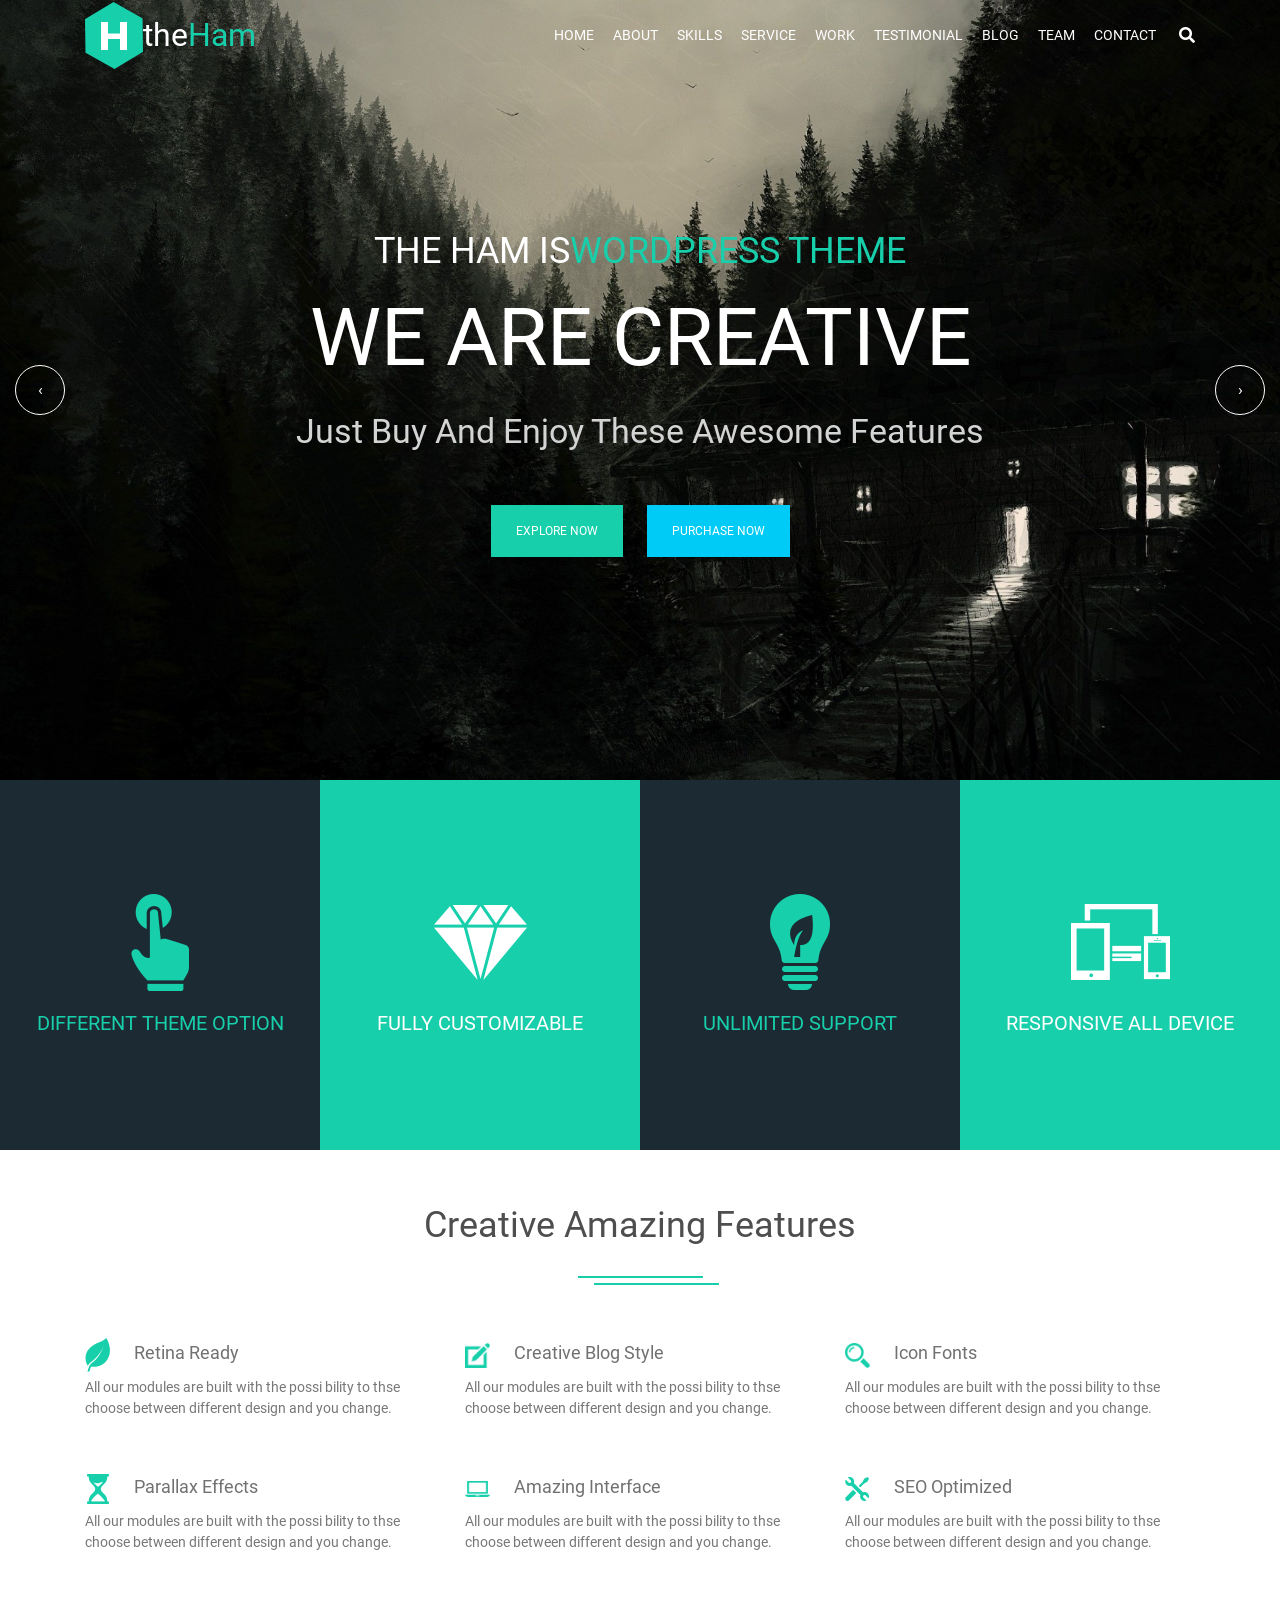
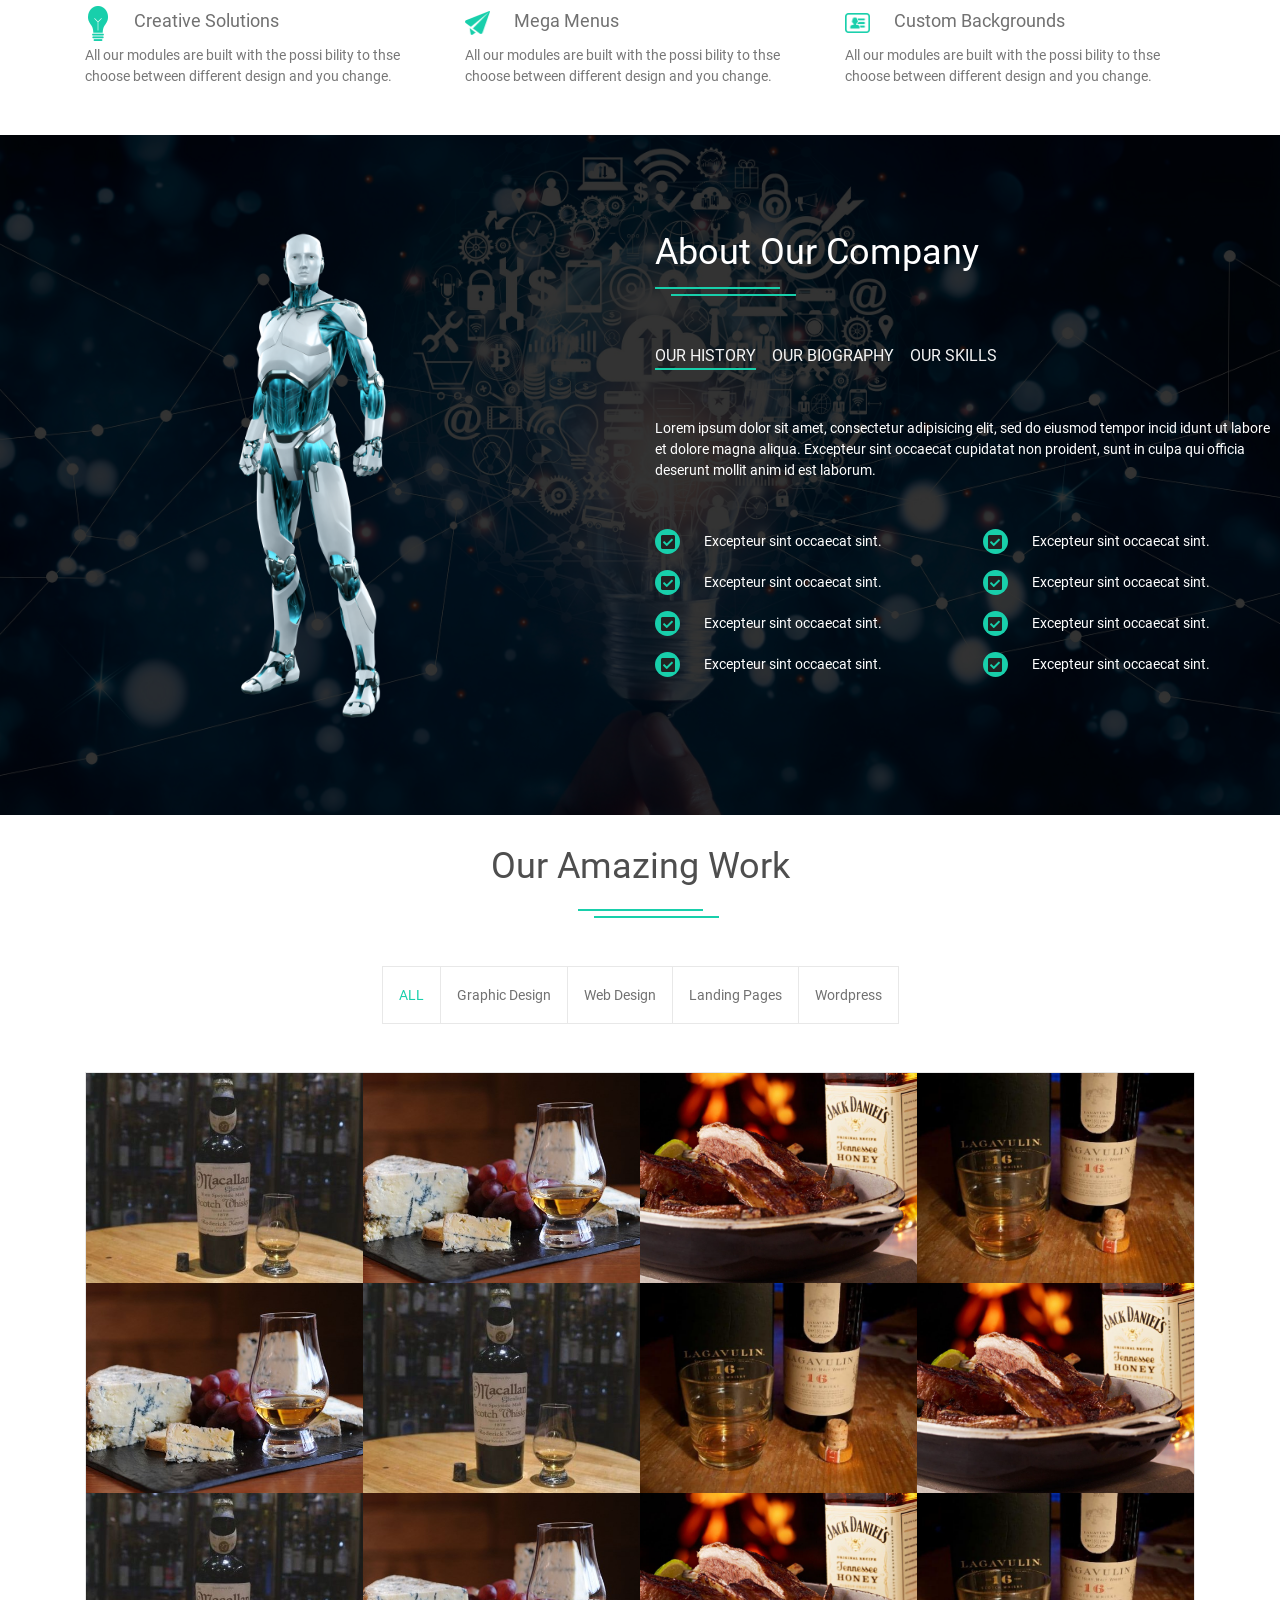
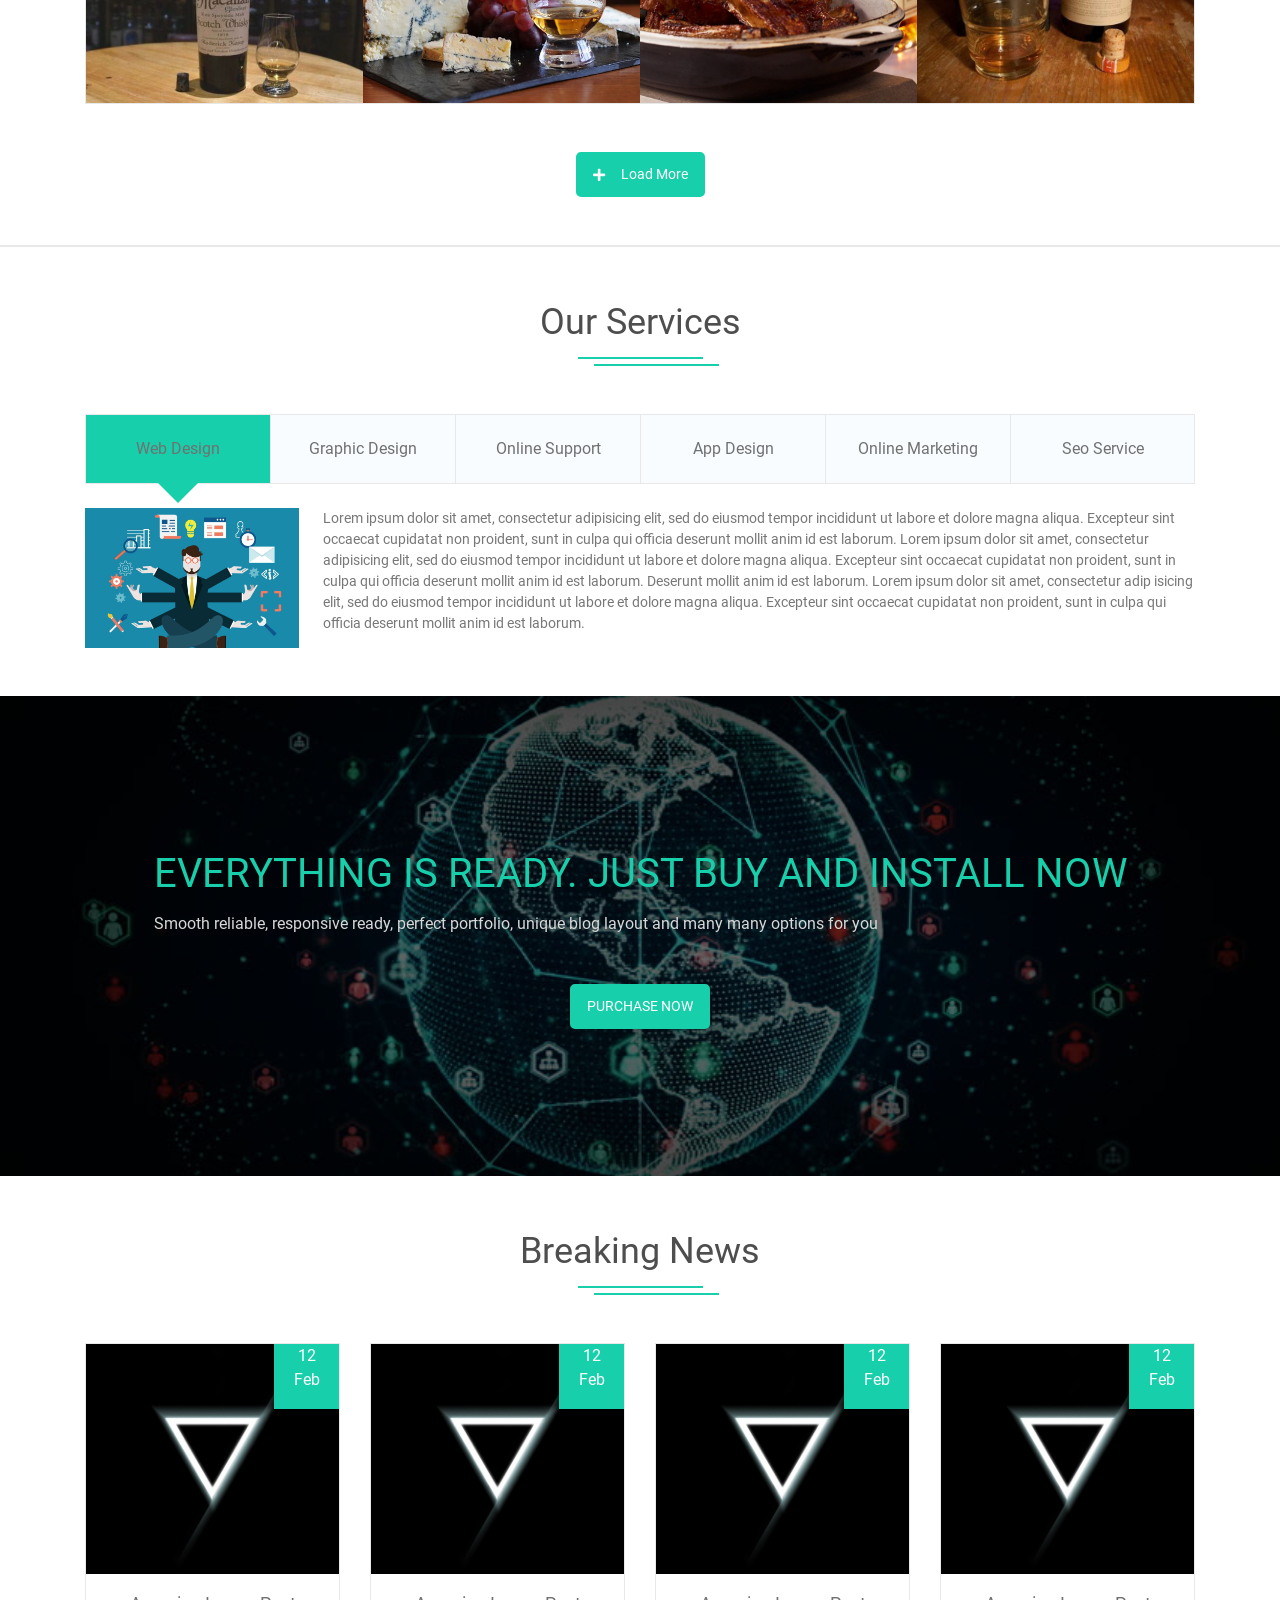
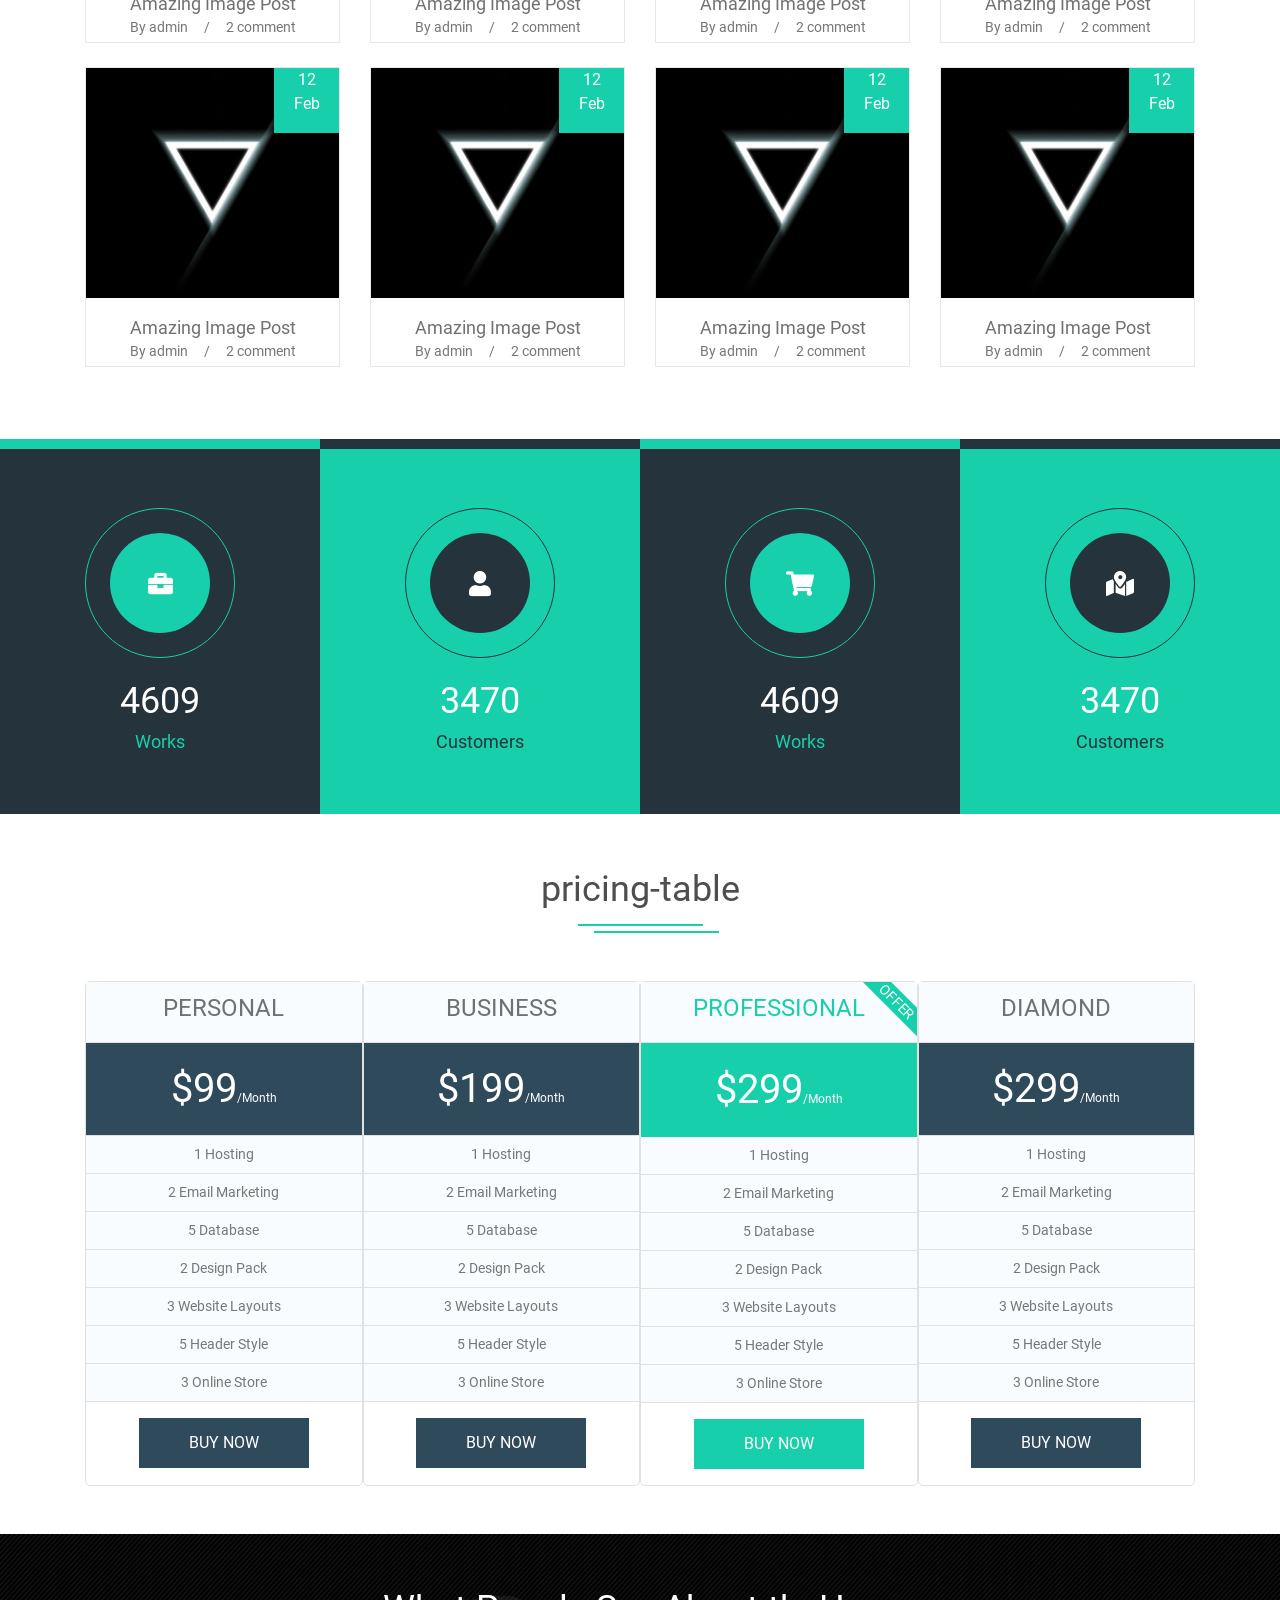
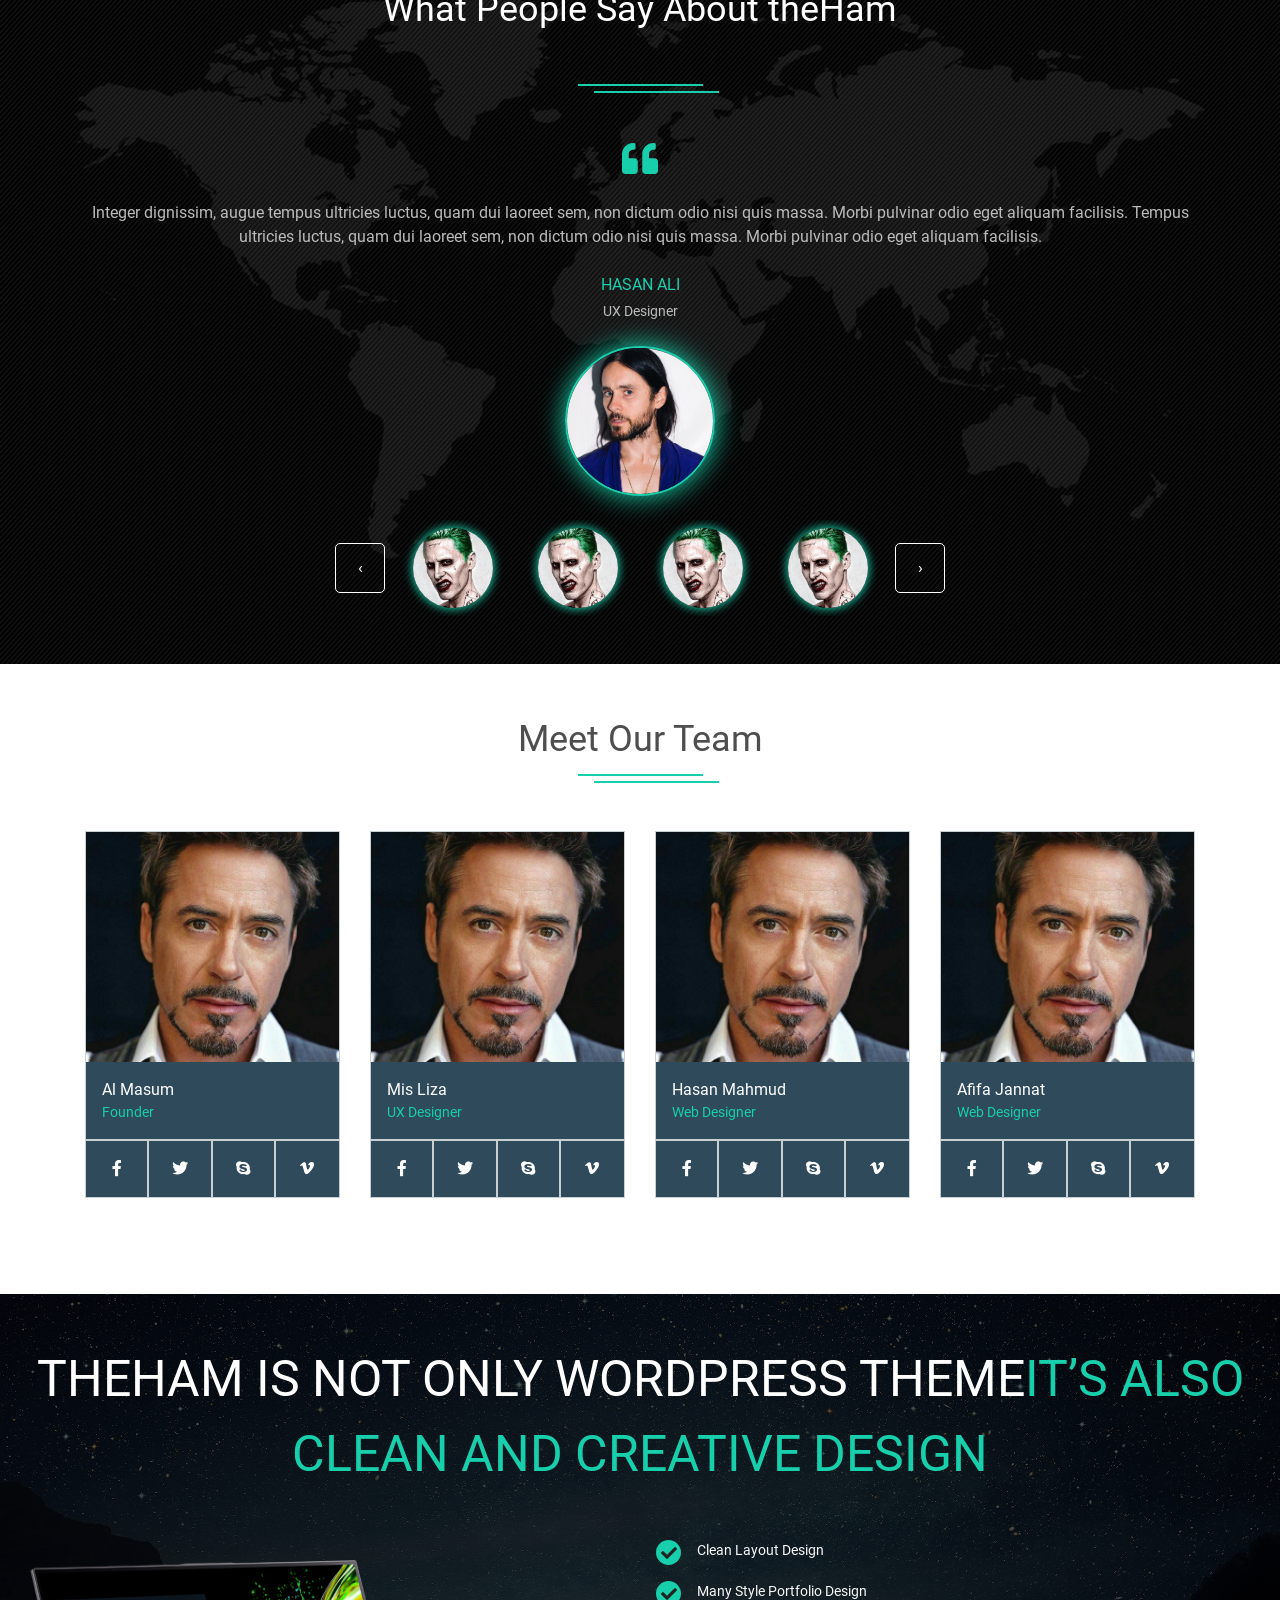
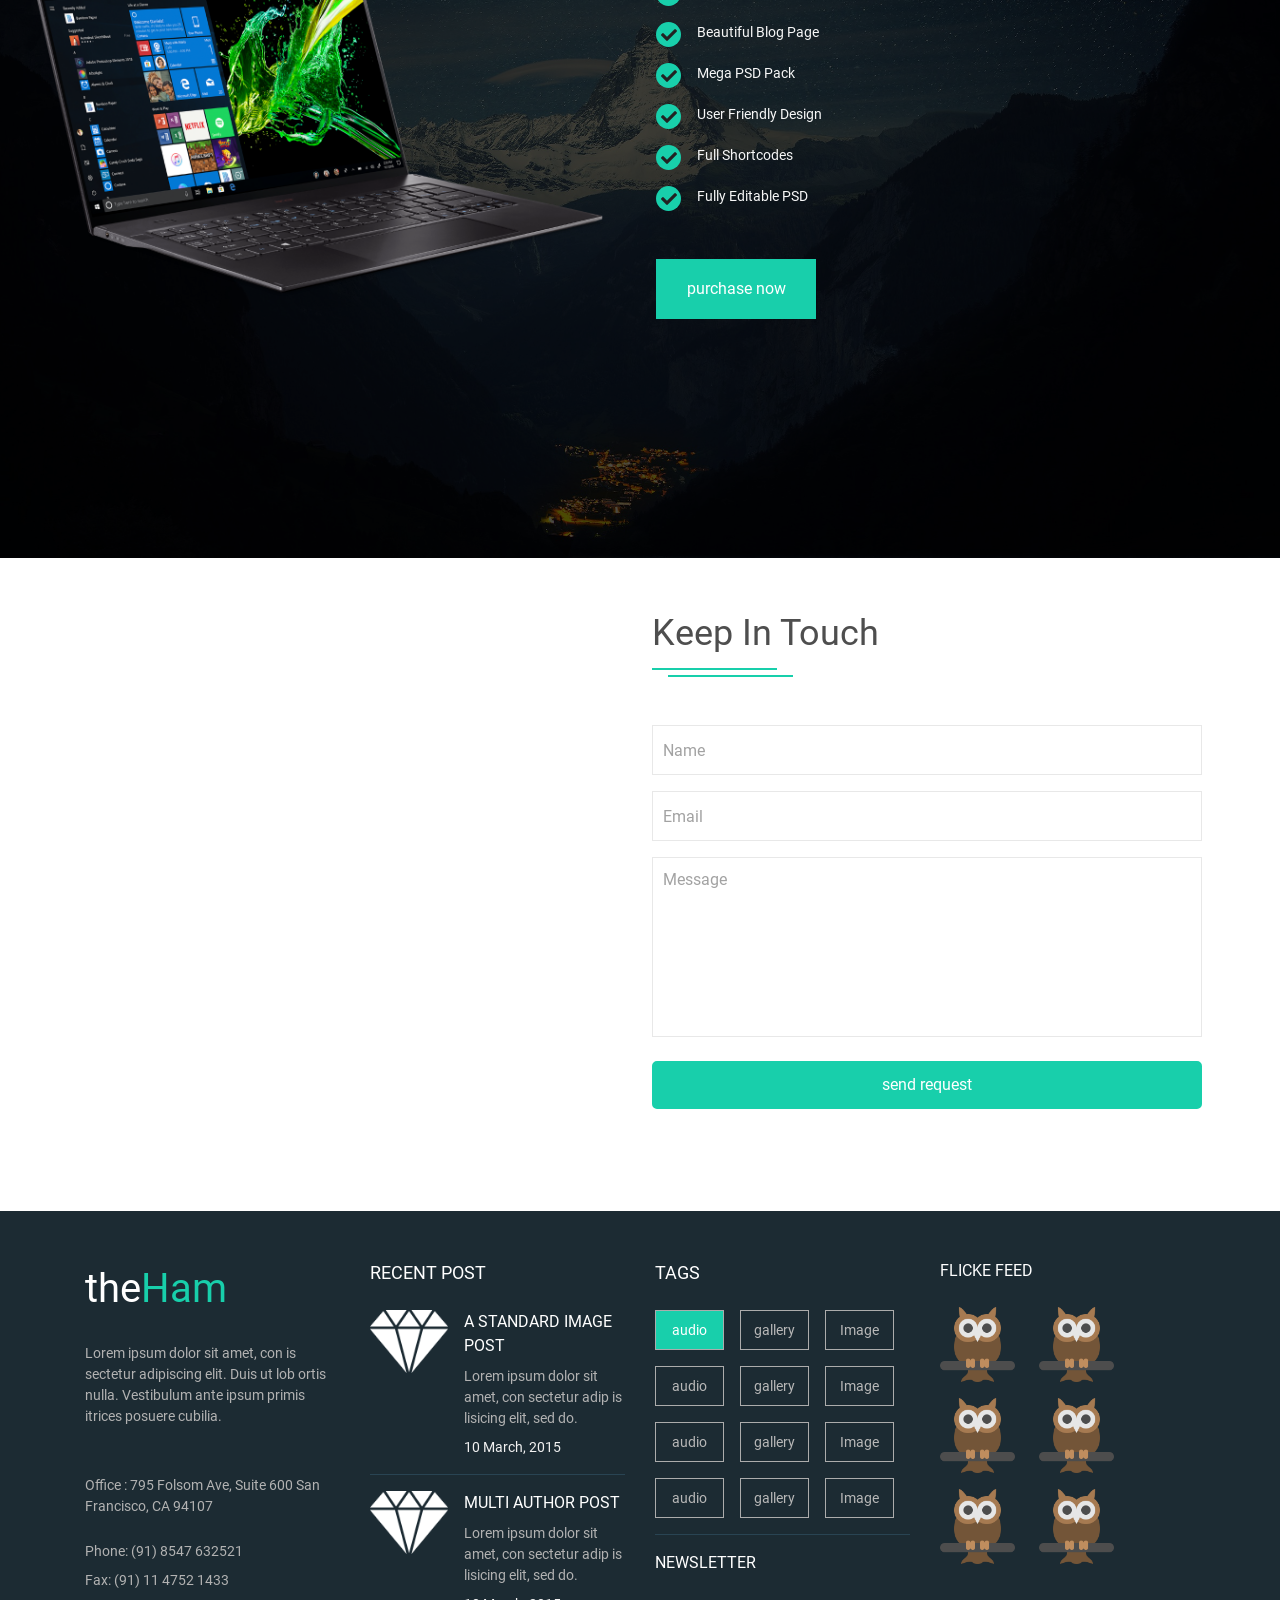
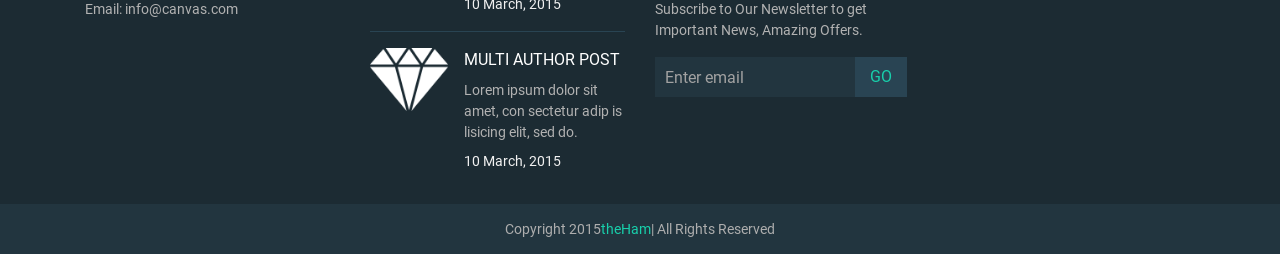
<file: app/index.html>
<!DOCTYPE html>
<html lang="en-us">
<head>
	<meta charset="utf-8">
	<!-- <base href="/"> -->

	<title>Home</title>
	<meta name="description" content="">

	<meta http-equiv="X-UA-Compatible" content="IE=edge">
	<meta name="viewport" content="width=device-width, initial-scale=1, maximum-scale=5">

	<!-- Template Basic Images Start -->
	<meta property="og:image" content="path/to/image.jpg">
	<link rel="icon" href="img/favicon/favicon.ico">
	<link rel="apple-touch-icon" sizes="180x180" href="img/favicon/apple-touch-icon-180x180.png">

	<!-- Template Basic Images End -->

	<!-- Custom Browsers Color -->
	<meta name="theme-color" content="#ffffff">

	<!-- Libs -->
	<link rel="stylesheet" href="libs/fontawesome/css/all.min.css">
	<link rel="stylesheet" href="libs/owlcarousel/owl.carousel.min.css">
	<link rel="stylesheet" href="libs/slider-pro/css/slider-pro.min.css">
	<!-- Style -->
	<link rel="stylesheet" href="css/index.min.css">
</head>
<body>
	<header class="header">
	<div class="container">
		<div class="header_content d-flex justify-content-between">
			<div class="header_logo d-flex">
				<a class="d-flex align-items-center" href="#"><img src="img/hth.png" alt="logo"><div class="header_logo_the">the<span class="header_logo_the color_logo">Ham</span></div></a>
			</div>
			<div class="header_menu mr-0 mr-lg-4">
				<a class="header_item go_to" href="#home">home</a>
				<a class="header_item go_to" href="#about">about</a>
				<a class="header_item go_to" href="#skills">skills</a>
				<a class="header_item go_to" href="#service">service</a>
				<a class="header_item go_to" href="#work">work</a>
				<a class="header_item go_to" href="#testimonial">testimonial</a>
				<a class="header_item go_to" href="#blog">blog</a>
				<a class="header_item go_to" href="#team">team</a>
				<a class="header_item go_to" href="#contact">contact</a>
			</div>
			<form class="header_search d-flex align-items-center" action="#">
				<input class="header_input mr-2"
				type="search"
				name="search"
				/>
				<a href="#"><i class="header-icon-search fas fa-search"></i></a>
			</form>
			<!-- <div class="header_search"> -->
				<!-- <button type="submit" class="header_btn"> -->
				<!-- </button> -->
			<!-- </div> -->
			<div class="burger">
				<span></span>
				<span></span>
				<span></span>
				<span></span>
			</div>
		</div>
	</div>
</header>


	<main class="main">
		<!-- main -->
<div id="home" class="top-section  d-flex align-items-center" >
		<div class="owl-carousel  owl-theme main_slider">
			<div class="slider_item d-flex align-items-center justify-content-center img_cover" style="background-image: url(img/wallpaper.jpg);">
				<div class="main_content">
					<div class="main_clause">The Ham is<span class="main_clause_color">Wordpress theme</span></div>
					<h1 class="main_title">we are creative</h1>
					<div class="main_text mb-5">Just Buy And Enjoy These Awesome Features</div>
					<div class="d-flex justify-content-center">
						<a class="main_button pt-3 pb-3 pl-4 pr-4 mr-4" href="#">EXPLORE NOW</a>
						<a class="main_button btn_color pt-3 pb-3 pl-4 pr-4 " href="#">purchase now</a>
					</div>
				</div>
			</div>

			<div class="slider_item d-flex align-items-center justify-content-center img_cover" style="background-image: url(img/wallpaper.jpg);">
				<div class="main_content">
					<div class="main_clause">The Ham is<span class="main_clause_color">Wordpress theme</span></div>
					<h1 class="main_title">we are creative</h1>
					<div class="main_text mb-5">Just Buy And Enjoy These Awesome Features</div>
					<div class="d-flex justify-content-center">
						<a class="main_button pt-3 pb-3 pl-4 pr-4 mr-4" href="#">EXPLORE NOW</a>
						<a class="main_button btn_color pt-3 pb-3 pl-4 pr-4 " href="#">purchase now</a>
					</div>
				</div>
			</div>

			<div class="slider_item d-flex align-items-center justify-content-center img_cover" style="background-image: url(img/wallpaper.jpg);">
				<div class="main_content">
					<div class="main_clause">The Ham is<span class="main_clause_color">Wordpress theme</span></div>
					<h1 class="main_title">we are creative</h1>
					<div class="main_text mb-5">Just Buy And Enjoy These Awesome Features</div>
					<div class="d-flex justify-content-center">
						<a class="main_button pt-3 pb-3 pl-4 pr-4 mr-4" href="#">EXPLORE NOW</a>
						<a class="main_button btn_color pt-3 pb-3 pl-4 pr-4 " href="#">purchase now</a>
					</div>
				</div>
			</div>
		</div>

</div>

<!-- block  -->
<div class="block d-flex mb-5">
	<div class="block_content d-flex flex-column justify-content-center align-items-center">
		<div class="block_img d-flex align-items-center justify-content-center mb-3">
			<img src="img/forma.png" alt="img">
		</div>
		<div class="block_text">Different theme option</div>
	</div>
	<div class="block_content d-flex flex-column justify-content-center align-items-center color">
		<div class="block_img d-flex align-items-center justify-content-center mb-3">
			<img src="img/diamant.png" alt="img">
		</div>
		<div class="block_text text_white">fully customizable</div>
	</div>
	<div class="block_content d-flex flex-column justify-content-center align-items-center">
		<div class="block_img d-flex align-items-center justify-content-center mb-3">
			<img src="img/lumpe.png" alt="img">
		</div>
		<div class="block_text">unlimited support</div>
	</div>
	<div class="block_content d-flex flex-column justify-content-center align-items-center color">
		<div class="block_img d-flex align-items-center justify-content-center mb-3">
			<img src="img/pc.png" alt="img">
		</div>
		<div class="block_text text_white">responsive all device</div>
	</div>
</div>

<!-- Creative -->
<div id="blog" class="container">
	<h2 class="creative_item mb-4">Creative Amazing Features</h2>
	<div class="decoration mb-5">
		<div class="decoration_line"></div>
		<div class="decoration_line short ml-3"></div>
	</div>
	<div class="row">
		<div class="col-md-4 col-sm-12">
			<div class="creative mb-5">
				<div class="d-flex align-items-center">
					<div class="creative_img d-flex align-items-center justify-content-center mr-4">
						<img src="img/list.png" alt="img">
						<!-- <div class="creative_title">Retina Ready</div> -->
					</div>
					<h2><a class="creative_title" href="#">Retina Ready</a></h2>
				</div>
				<div class="creative_text">All our modules are built with the possi bility to thse choose between different design and you change.</div>
			</div>
		</div>

		<div class="col-md-4 col-sm-12">
			<div class="creative mb-5">
				<div class="d-flex align-items-center">
					<div class="creative_img d-flex align-items-center justify-content-center mr-4">
						<img src="img/pan.png" alt="img">
						<!-- <div class="creative_title">Retina Ready</div> -->
					</div>
					<h2><a class="creative_title" href="#">Creative Blog Style</a></h2>
				</div>
				<div class="creative_text">All our modules are built with the possi bility to thse choose between different design and you change.</div>
			</div>
		</div>

		<div class="col-md-4 col-sm-12">
			<div class="creative mb-5">
				<div class="d-flex align-items-center">
					<div class="creative_img d-flex align-items-center justify-content-center mr-4">
						<img src="img/icon.png" alt="img">
						<!-- <div class="creative_title">Retina Ready</div> -->
					</div>
					<h2><a class="creative_title" href="#">Icon Fonts</a></h2>
				</div>
				<div class="creative_text">All our modules are built with the possi bility to thse choose between different design and you change.</div>
			</div>
		</div>

		<div class="col-md-4 col-sm-12">
			<div class="creative mb-5">
				<div class="d-flex align-items-center">
					<div class="creative_img d-flex align-items-center justify-content-center mr-4">
						<img src="img/effect.png" alt="img">
						<!-- <div class="creative_title">Retina Ready</div> -->
					</div>
					<h2><a class="creative_title" href="#">Parallax Effects</a></h2>
				</div>
				<div class="creative_text">All our modules are built with the possi bility to thse choose between different design and you change.</div>
			</div>
		</div>

		<div class="col-md-4 col-sm-12">
			<div class="creative mb-5">
				<div class="d-flex align-items-center">
					<div class="creative_img d-flex align-items-center justify-content-center mr-4">
						<img src="img/amazing.png" alt="img">
						<!-- <div class="creative_title">Retina Ready</div> -->
					</div>
					<h2><a class="creative_title" href="#">Amazing Interface</a></h2>
				</div>
				<div class="creative_text">All our modules are built with the possi bility to thse choose between different design and you change.</div>
			</div>
		</div>

		<div class="col-md-4 col-sm-12">
			<div class="creative mb-5">
				<div class="d-flex align-items-center">
					<div class="creative_img d-flex align-items-center justify-content-center mr-4">
						<img src="img/optimized.png" alt="img">
						<!-- <div class="creative_title">Retina Ready</div> -->
					</div>
					<h2><a class="creative_title" href="#">SEO Optimized</a></h2>
				</div>
				<div class="creative_text">All our modules are built with the possi bility to thse choose between different design and you change.</div>
			</div>
		</div>

		<div class="col-md-4 col-sm-12">
			<div class="creative mb-5">
				<div class="d-flex align-items-center">
					<div class="creative_img d-flex align-items-center justify-content-center mr-4">
						<img src="img/solutions.png" alt="img">
						<!-- <div class="creative_title">Retina Ready</div> -->
					</div>
					<h2><a class="creative_title" href="#">Creative Solutions</a></h2>
				</div>
				<div class="creative_text">All our modules are built with the possi bility to thse choose between different design and you change.</div>
			</div>
		</div>

		<div class="col-md-4 col-sm-12">
			<div class="creative mb-5">
				<div class="d-flex align-items-center">
					<div class="creative_img d-flex align-items-center justify-content-center mr-4">
						<img src="img/mega.png" alt="img">
						<!-- <div class="creative_title">Retina Ready</div> -->
					</div>
					<h2><a class="creative_title" href="#">Mega Menus</a></h2>
				</div>
				<div class="creative_text">All our modules are built with the possi bility to thse choose between different design and you change.</div>
			</div>
		</div>

		<div class="col-md-4 col-sm-12">
			<div class="creative mb-5">
				<div class="d-flex align-items-center">
					<div class="creative_img d-flex align-items-center justify-content-center mr-4">
						<img src="img/custom.png" alt="img">
						<!-- <div class="creative_title">Retina Ready</div> -->
					</div>
					<h2><a class="creative_title" href="#">Custom Backgrounds</a></h2>
				</div>
				<div class="creative_text">All our modules are built with the possi bility to thse choose between different design and you change.</div>
			</div>
		</div>
	</div>
</div>

<!-- About  -->
<div id="about" class="about img_cover d-flex flex-column justify-content-center mb-4" style="background-image: url(img/about_3.jpg);">
	<div class="row">
		<div class="col-md-6 col-sm-12">
			<div class="about-img d-flex justify-content-center">
				<!-- <img src="img/mac_m.png" alt="img"> -->
				<img src="img/robot.png" alt="img">
			</div>
		</div>
		<div class="col-md-6 col-sm-12">
			<h2 class="about_title">About Our Company</h2>
			<div class="decoration mb-5">
				<div class="decoration_line"></div>
				<div class="decoration_line short ml-3"></div>
			</div>
			<!-- nav-tabs -->
			<div class="nav d-flex mb-5">
				<a class="about-media mr-md-3  mr-1 active tab" href="#our_history" data-toggle="tab" aria-expanded="false">our History</a>
				<a class="about-media mr-md-3  mr-1 tab" href="#our_biography" data-toggle="tab" aria-expanded="false">our Biography</a>
				<a id="skills" class="about-media mr-md-3  mr-1 tab" href="#our_skills" data-toggle="tab" aria-expanded="false">our Skills</a>
			</div>
			<div class="tab-content">
				<div class="tab-pane tab_content  fade show active" id="our_history">
					<div class="about_our_history mb-5">Lorem ipsum dolor sit amet, consectetur adipisicing elit, sed do eiusmod tempor incid idunt ut labore et dolore magna aliqua.
						Excepteur sint occaecat cupidatat non proident, sunt in culpa qui officia deserunt mollit anim id est laborum.
					</div>
					<div class="row">
						<div class="col-6">
							<div class="d-flex align-items-center mb-3">
								<i class="about-check d-flex align-items-center justify-content-center mr-4 fas fa-check-square"></i>
								<div class="about_our_history_text">Excepteur sint occaecat sint.</div>
							</div>
							<div class="d-flex align-items-center mb-3">
								<i class="about-check d-flex align-items-center justify-content-center mr-4 fas fa-check-square"></i>
								<div class="about_our_history_text">Excepteur sint occaecat sint.</div>
							</div>
							<div class="d-flex align-items-center mb-3">
								<i class="about-check d-flex align-items-center justify-content-center mr-4 fas fa-check-square"></i>
								<div class="about_our_history_text">Excepteur sint occaecat sint.</div>
							</div>
							<div class="d-flex align-items-center mb-3">
								<i class="about-check d-flex align-items-center justify-content-center mr-4 fas fa-check-square"></i>
								<div class="about_our_history_text">Excepteur sint occaecat sint.</div>
							</div>
						</div>
						<div class="col-6">
							<div class="d-flex align-items-center mb-3">
								<i class="about-check d-flex align-items-center justify-content-center mr-4 fas fa-check-square"></i>
								<div class="about_our_history_text">Excepteur sint occaecat sint.</div>
							</div>
							<div class="d-flex align-items-center mb-3">
								<i class="about-check d-flex align-items-center justify-content-center mr-4 fas fa-check-square"></i>
								<div class="about_our_history_text">Excepteur sint occaecat sint.</div>
							</div>
							<div class="d-flex align-items-center mb-3">
								<i class="about-check d-flex align-items-center justify-content-center mr-4 fas fa-check-square"></i>
								<div class="about_our_history_text">Excepteur sint occaecat sint.</div>
							</div>
							<div class="d-flex align-items-center mb-3">
								<i class="about-check d-flex align-items-center justify-content-center mr-4 fas fa-check-square"></i>
								<div class="about_our_history_text">Excepteur sint occaecat sint.</div>
							</div>
						</div>
					</div>
				</div>
				<div class="tab-pane tab_content  fade" id="our_biography">
					<div class="about-biography p-1">
						<p>Lorem ipsum dolor sit amet, consectetur adipiscing elit. Vestibulum nec odio ipsum Suspendisse cursus malesuada facilisis. Nunc con sectetur odio sed dolor tincidunt porttitor. Lorem ipsum dolor sit amet, consectetur adipiscing elit. Vestibu lum nec odio ipsum. Sus pendisse cursus malesua da facilisis. Vestibulum nec odio ipsum. </p>
						<p>Lorem ipsum dolor sit amet, consectetur adipiscing elit. Vestibulum nec odio ipsum Suspendisse cursus malesuada facilisis. Nunc con sectetur odio sed dolor tincidunt porttitor. Lorem ipsum dolor sit amet, consectetur adipiscing elit.</p>
					</div>
				</div>
				<div class="tab-pane tab_content  fade" id="our_skills">
					<div class="about_skill mb-3">
						<div class="about_skill_content d-flex align-items-center">
							<div class="ml-3">User Interface</div>
						</div>
					</div>

					<div class="about_skill mb-3">
						<div class="about_skill_content blue d-flex align-items-center">
							<div class="ml-3">Web Design</div>
						</div>
					</div>

					<div class="about_skill mb-3">
						<div class="about_skill_content desaturated_shade d-flex align-items-center">
							<div class="ml-3">Wordpress</div>
						</div>
					</div>

					<div class="about_skill mb-3">
						<div class="about_skill_content green d-flex align-items-center">
							<div class="ml-3">HTML & CSS</div>
						</div>
					</div>

					<div class="about_skill mb-3">
						<div class="about_skill_content brown d-flex align-items-center">
							<div class="ml-3">App Design</div>
						</div>
					</div>

				</div>
			</div>
		</div>
	</div>
</div>
<!--Amazing Work -->
<div id="work" class="amazing-work mb-5">
	<div class="container">
		<h2 class="amazing-work-title mb-3">Our Amazing Work</h2>
		<div class="decoration mb-5">
			<div class="decoration_line"></div>
			<div class="decoration_line short ml-3"></div>
		</div>

		<div class="d-flex justify-content-center mb-5">
			<div class="amazing-work-media p-3"><span class="active">ALL</span></div>
			<div class="amazing-work-media p-3"><span>Graphic Design</span></div>
			<div class="amazing-work-media p-3"><span>Web Design</span></div>
			<div class="amazing-work-media p-3"><span>Landing Pages</span></div>
			<div class="amazing-work-media p-3"><span>Wordpress</span></div>
		</div>

		<div class="amazing-work-img-content d-flex flex-wrap mb-5">
			<div class="amazing-work-img">
				<img src="img/byxlo.jpg" alt="img">
				<div class="amazing-work-block d-flex align-items-center justify-content-center flex-column">
					<div class="d-flex mb-4">
						<a class="amazing-work-link mr-3 d-flex align-items-center justify-content-center" href="#"><i class="fas fa-link"></i></a>
						<a class="amazing-work-search amazing-work-link d-flex justify-content-center align-items-center" href="#"><i class="fas fa-search"></i></a>
					</div>
					<div>
						<div class="amazing-work-text">creative design</div>
						<div class="amazing-work-position">Web Design</div>
					</div>
				</div>
			</div>

			<div class="amazing-work-img">
				<img src="img/byxlo_a.jpg" alt="img">
				<div class="amazing-work-block d-flex align-items-center justify-content-center flex-column">
					<div class="d-flex mb-4">
						<a class="amazing-work-link mr-3 d-flex align-items-center justify-content-center" href="#"><i class="fas fa-link"></i></a>
						<a class="amazing-work-search amazing-work-link d-flex justify-content-center align-items-center" href="#"><i class="fas fa-search"></i></a>
					</div>
					<div>
						<div class="amazing-work-text">creative design</div>
						<div class="amazing-work-position">Web Design</div>
					</div>
				</div>
			</div>

			<div class="amazing-work-img">
				<img src="img/byxlo_b.jpg" alt="img">
				<div class="amazing-work-block d-flex align-items-center justify-content-center flex-column">
					<div class="d-flex mb-4">
						<a class="amazing-work-link mr-3 d-flex align-items-center justify-content-center" href="#"><i class="fas fa-link"></i></a>
						<a class="amazing-work-search amazing-work-link d-flex justify-content-center align-items-center" href="#"><i class="fas fa-search"></i></a>
					</div>
					<div>
						<div class="amazing-work-text">creative design</div>
						<div class="amazing-work-position">Web Design</div>
					</div>
				</div>
			</div>

			<div class="amazing-work-img">
				<img src="img/byxlo_q.jpg" alt="img">
				<div class="amazing-work-block d-flex align-items-center justify-content-center flex-column">
					<div class="d-flex mb-4">
						<a class="amazing-work-link mr-3 d-flex align-items-center justify-content-center" href="#"><i class="fas fa-link"></i></a>
						<a class="amazing-work-search amazing-work-link d-flex justify-content-center align-items-center" href="#"><i class="fas fa-search"></i></a>
					</div>
					<div>
						<div class="amazing-work-text">creative design</div>
						<div class="amazing-work-position">Web Design</div>
					</div>
				</div>
			</div>

			<div class="amazing-work-img">
				<img src="img/byxlo_a.jpg" alt="img">
				<div class="amazing-work-block d-flex align-items-center justify-content-center flex-column">
					<div class="d-flex mb-4">
						<a class="amazing-work-link mr-3 d-flex align-items-center justify-content-center" href="#"><i class="fas fa-link"></i></a>
						<a class="amazing-work-search amazing-work-link d-flex justify-content-center align-items-center" href="#"><i class="fas fa-search"></i></a>
					</div>
					<div>
						<div class="amazing-work-text">creative design</div>
						<div class="amazing-work-position">Web Design</div>
					</div>
				</div>
			</div>

			<div class="amazing-work-img">
				<img src="img/byxlo.jpg" alt="img">
				<div class="amazing-work-block d-flex align-items-center justify-content-center flex-column">
					<div class="d-flex mb-4">
						<a class="amazing-work-link mr-3 d-flex align-items-center justify-content-center" href="#"><i class="fas fa-link"></i></a>
						<a class="amazing-work-search amazing-work-link d-flex justify-content-center align-items-center" href="#"><i class="fas fa-search"></i></a>
					</div>
					<div>
						<div class="amazing-work-text">creative design</div>
						<div class="amazing-work-position">Web Design</div>
					</div>
				</div>
			</div>

			<div class="amazing-work-img">
				<img src="img/byxlo_q.jpg" alt="img">
				<div class="amazing-work-block d-flex align-items-center justify-content-center flex-column">
					<div class="d-flex mb-4">
						<a class="amazing-work-link mr-3 d-flex align-items-center justify-content-center" href="#"><i class="fas fa-link"></i></a>
						<a class="amazing-work-search amazing-work-link d-flex justify-content-center align-items-center" href="#"><i class="fas fa-search"></i></a>
					</div>
					<div>
						<div class="amazing-work-text">creative design</div>
						<div class="amazing-work-position">Web Design</div>
					</div>
				</div>
			</div>

			<div class="amazing-work-img">
				<img src="img/byxlo_b.jpg" alt="img">
				<div class="amazing-work-block d-flex align-items-center justify-content-center flex-column">
					<div class="d-flex mb-4">
						<a class="amazing-work-link mr-3 d-flex align-items-center justify-content-center" href="#"><i class="fas fa-link"></i></a>
						<a class="amazing-work-search amazing-work-link d-flex justify-content-center align-items-center" href="#"><i class="fas fa-search"></i></a>
					</div>
					<div>
						<div class="amazing-work-text">creative design</div>
						<div class="amazing-work-position">Web Design</div>
					</div>
				</div>
			</div>

			<div class="amazing-work-img">
				<img src="img/byxlo.jpg" alt="img">
				<div class="amazing-work-block d-flex align-items-center justify-content-center flex-column">
					<div class="d-flex mb-4">
						<a class="amazing-work-link mr-3 d-flex align-items-center justify-content-center" href="#"><i class="fas fa-link"></i></a>
						<a class="amazing-work-search amazing-work-link d-flex justify-content-center align-items-center" href="#"><i class="fas fa-search"></i></a>
					</div>
					<div>
						<div class="amazing-work-text">creative design</div>
						<div class="amazing-work-position">Web Design</div>
					</div>
				</div>
			</div>

			<div class="amazing-work-img">
				<img src="img/byxlo_a.jpg" alt="img">
				<div class="amazing-work-block d-flex align-items-center justify-content-center flex-column">
					<div class="d-flex mb-4">
						<a class="amazing-work-link mr-3 d-flex align-items-center justify-content-center" href="#"><i class="fas fa-link"></i></a>
						<a class="amazing-work-search amazing-work-link d-flex justify-content-center align-items-center" href="#"><i class="fas fa-search"></i></a>
					</div>
					<div>
						<div class="amazing-work-text">creative design</div>
						<div class="amazing-work-position">Web Design</div>
					</div>
				</div>
			</div>

			<div class="amazing-work-img">
				<img src="img/byxlo_b.jpg" alt="img">
				<div class="amazing-work-block d-flex align-items-center justify-content-center flex-column">
					<div class="d-flex mb-4">
						<a class="amazing-work-link mr-3 d-flex align-items-center justify-content-center" href="#"><i class="fas fa-link"></i></a>
						<a class="amazing-work-search amazing-work-link d-flex justify-content-center align-items-center" href="#"><i class="fas fa-search"></i></a>
					</div>
					<div>
						<div class="amazing-work-text">creative design</div>
						<div class="amazing-work-position">Web Design</div>
					</div>
				</div>
			</div>

			<div class="amazing-work-img">
				<img src="img/byxlo_q.jpg" alt="img">
				<div class="amazing-work-block d-flex align-items-center justify-content-center flex-column">
					<div class="d-flex mb-4">
						<a class="amazing-work-link mr-3 d-flex align-items-center justify-content-center" href="#"><i class="fas fa-link"></i></a>
						<a class="amazing-work-search amazing-work-link d-flex justify-content-center align-items-center" href="#"><i class="fas fa-search"></i></a>
					</div>
					<div>
						<div class="amazing-work-text">creative design</div>
						<div class="amazing-work-position">Web Design</div>
					</div>
				</div>
			</div>
		</div>

		<form class=" d-flex justify-content-center mb-5" action="#">
			<button type="button" class="amazing-work-btn"><i class="mr-3 fas fa-plus"></i>Load More</button>
		</form>
	</div>
</div>

<!-- Our Services -->
<div id="service" class="services mb-5">
	<div class="container">
		<h2 class="amazing-work-title">Our Services</h2>
		<div class="decoration mb-5">
			<div class="decoration_line"></div>
			<div class="decoration_line short ml-3"></div>
		</div>
			<!-- nav-tabs -->
			<div class="nav service-nav d-flex justify-content-center mb-4">
				<a class="services-tabs d-flex align-items-center justify-content-center active tab" href="#web_design" data-toggle="tab" aria-expanded="false">Web Design</a>
				<a class="services-tabs d-flex align-items-center justify-content-center tab" href="#graphic_design" data-toggle="tab" aria-expanded="false">Graphic Design</a>
				<a class="services-tabs d-flex align-items-center justify-content-center tab" href="#online_support" data-toggle="tab" aria-expanded="false">Online Support</a>
				<a class="services-tabs d-flex align-items-center justify-content-center tab" href="#app_design" data-toggle="tab" aria-expanded="false">App Design</a>
				<a class="services-tabs d-flex align-items-center justify-content-center tab" href="#online_marketing" data-toggle="tab" aria-expanded="false">Online Marketing</a>
				<a class="services-tabs d-flex align-items-center justify-content-center tab" href="#seo_service" data-toggle="tab" aria-expanded="false">Seo Service</a>
			</div>
			<div class="tab-content">
				<div class="tab-pane tab_content  fade show active" id="web_design">
					<div class="services-block d-flex">
						<div class="services-img mr-4">
							<img src="img/prog.jpg" alt="img">
						</div>
						<div class="services-text">Lorem ipsum dolor sit amet, consectetur adipisicing elit, sed do eiusmod tempor incididunt ut labore et dolore magna aliqua. Excepteur sint occaecat cupidatat non proident, sunt in culpa qui officia deserunt mollit anim id est laborum. Lorem ipsum dolor sit amet, consectetur adipisicing elit, sed do eiusmod tempor incididunt ut labore et dolore magna aliqua. Excepteur sint occaecat cupidatat non proident, sunt in culpa qui officia deserunt mollit anim id est laborum. Deserunt mollit anim id est laborum. Lorem ipsum dolor sit amet, consectetur adip isicing elit, sed do eiusmod tempor incididunt ut labore et dolore magna aliqua. Excepteur sint occaecat cupidatat non proident, sunt in culpa qui officia deserunt mollit anim id est laborum.</div>
					</div>
				</div>

				<div class="tab-pane tab_content  fade" id="graphic_design">
					<div class="services-block d-flex">
						<div class="services-img mr-4">
							<img src="img/prog.jpg" alt="img">
						</div>
						<div class="services-text">Lorem ipsum dolor sit amet, consectetur adipisicing elit, sed do eiusmod tempor incididunt ut labore et dolore magna aliqua. Excepteur sint occaecat cupidatat non proident, sunt in culpa qui officia deserunt mollit anim id est laborum. Lorem ipsum dolor sit amet, consectetur adipisicing elit, sed do eiusmod tempor incididunt ut labore et dolore magna aliqua. Excepteur sint occaecat cupidatat non proident, sunt in culpa qui officia deserunt mollit anim id est laborum. Deserunt mollit anim id est laborum. Lorem ipsum dolor sit amet, consectetur adip isicing elit, sed do eiusmod tempor incididunt ut labore et dolore magna aliqua. Excepteur sint occaecat cupidatat non proident, sunt in culpa qui officia deserunt mollit anim id est laborum.</div>
					</div>
				</div>

				<div class="tab-pane tab_content  fade" id="online_support">
					<div class="services-block d-flex">
						<div class="services-img mr-4">
							<img src="img/prog.jpg" alt="img">
						</div>
						<div class="services-text">Lorem ipsum dolor sit amet, consectetur adipisicing elit, sed do eiusmod tempor incididunt ut labore et dolore magna aliqua. Excepteur sint occaecat cupidatat non proident, sunt in culpa qui officia deserunt mollit anim id est laborum. Lorem ipsum dolor sit amet, consectetur adipisicing elit, sed do eiusmod tempor incididunt ut labore et dolore magna aliqua. Excepteur sint occaecat cupidatat non proident, sunt in culpa qui officia deserunt mollit anim id est laborum. Deserunt mollit anim id est laborum. Lorem ipsum dolor sit amet, consectetur adip isicing elit, sed do eiusmod tempor incididunt ut labore et dolore magna aliqua. Excepteur sint occaecat cupidatat non proident, sunt in culpa qui officia deserunt mollit anim id est laborum.</div>
					</div>
				</div>

				<div class="tab-pane tab_content  fade" id="app_design">
					<div class="services-block d-flex">
						<div class="services-img mr-4">
							<img src="img/prog.jpg" alt="img">
						</div>
						<div class="services-text">Lorem ipsum dolor sit amet, consectetur adipisicing elit, sed do eiusmod tempor incididunt ut labore et dolore magna aliqua. Excepteur sint occaecat cupidatat non proident, sunt in culpa qui officia deserunt mollit anim id est laborum. Lorem ipsum dolor sit amet, consectetur adipisicing elit, sed do eiusmod tempor incididunt ut labore et dolore magna aliqua. Excepteur sint occaecat cupidatat non proident, sunt in culpa qui officia deserunt mollit anim id est laborum. Deserunt mollit anim id est laborum. Lorem ipsum dolor sit amet, consectetur adip isicing elit, sed do eiusmod tempor incididunt ut labore et dolore magna aliqua. Excepteur sint occaecat cupidatat non proident, sunt in culpa qui officia deserunt mollit anim id est laborum.</div>
					</div>
				</div>

				<div class="tab-pane tab_content  fade" id="online_marketing">
					<div class="services-block d-flex">
						<div class="services-img mr-4">
							<img src="img/prog.jpg" alt="img">
						</div>
						<div class="services-text">Lorem ipsum dolor sit amet, consectetur adipisicing elit, sed do eiusmod tempor incididunt ut labore et dolore magna aliqua. Excepteur sint occaecat cupidatat non proident, sunt in culpa qui officia deserunt mollit anim id est laborum. Lorem ipsum dolor sit amet, consectetur adipisicing elit, sed do eiusmod tempor incididunt ut labore et dolore magna aliqua. Excepteur sint occaecat cupidatat non proident, sunt in culpa qui officia deserunt mollit anim id est laborum. Deserunt mollit anim id est laborum. Lorem ipsum dolor sit amet, consectetur adip isicing elit, sed do eiusmod tempor incididunt ut labore et dolore magna aliqua. Excepteur sint occaecat cupidatat non proident, sunt in culpa qui officia deserunt mollit anim id est laborum.</div>
					</div>
				</div>

				<div class="tab-pane tab_content  fade" id="seo_service">
					<div class="services-block d-flex">
						<div class="services-img mr-4">
							<img src="img/prog.jpg" alt="img">
						</div>
						<div class="services-text">Lorem ipsum dolor sit amet, consectetur adipisicing elit, sed do eiusmod tempor incididunt ut labore et dolore magna aliqua. Excepteur sint occaecat cupidatat non proident, sunt in culpa qui officia deserunt mollit anim id est laborum. Lorem ipsum dolor sit amet, consectetur adipisicing elit, sed do eiusmod tempor incididunt ut labore et dolore magna aliqua. Excepteur sint occaecat cupidatat non proident, sunt in culpa qui officia deserunt mollit anim id est laborum. Deserunt mollit anim id est laborum. Lorem ipsum dolor sit amet, consectetur adip isicing elit, sed do eiusmod tempor incididunt ut labore et dolore magna aliqua. Excepteur sint occaecat cupidatat non proident, sunt in culpa qui officia deserunt mollit anim id est laborum.</div>
					</div>
				</div>
			</div>
	</div>
</div>

<!-- Product -->
<div class="product img_cover d-flex align-items-center justify-content-center mb-5" style="background-image: url(img/eath.jpg);">
	<div class="product-content pl-3 pr-3">
		<h2 class="product-title">Everything is ready. just buy and install now</h2>
		<div class="product-text mb-5">Smooth reliable, responsive ready, perfect portfolio, unique blog layout and many many options for you</div>
		<form class=" d-flex justify-content-center" action="#">
			<button  class="product-btn">purchase now</button>
		</form>
	</div>
</div>

<!-- News -->
<div id="testimonial" class="new mb-5">
	<div class="container">
		<h2 class="new-title">Breaking News</h2>
		<div class="decoration mb-5">
			<div class="decoration_line"></div>
			<div class="decoration_line short ml-3"></div>
		</div>
		<div class="row">
			<div class="col-md-3 col-sm-12 mb-4">
				<div class=" d-flex">
					<div class="new-content">
						<div class="new-img img_cover d-flex justify-content-end mb-3" style="background-image: url(img/zastavka.jpg);">
							<div class="new-block">
								<div>12</div>
								<div>Feb</div>
							</div>
						</div>
						<a class="new-item d-flex justify-content-center" href="#">Amazing Image Post</a>
						<div class="new-bottom d-flex justify-content-center">
							<div>By admin</div>
							<div class="ml-3 mr-3">/</div>
							<div>2 comment</div>
						</div>
					</div>
				</div>
			</div>
			<div class="col-md-3 col-sm-12 mb-4">
				<div class=" d-flex">
					<div class="new-content">
						<div class="new-img img_cover d-flex justify-content-end mb-3" style="background-image: url(img/zastavka.jpg);">
							<div class="new-block">
								<div>12</div>
								<div>Feb</div>
							</div>
						</div>
						<a class="new-item d-flex justify-content-center" href="#">Amazing Image Post</a>
						<div class="new-bottom d-flex justify-content-center">
							<div>By admin</div>
							<div class="ml-3 mr-3">/</div>
							<div>2 comment</div>
						</div>
					</div>
				</div>
			</div>
			<div class="col-md-3 col-sm-12 mb-4">
				<div class=" d-flex">
					<div class="new-content">
						<div class="new-img img_cover d-flex justify-content-end mb-3" style="background-image: url(img/zastavka.jpg);">
							<div class="new-block">
								<div>12</div>
								<div>Feb</div>
							</div>
						</div>
						<a class="new-item d-flex justify-content-center" href="#">Amazing Image Post</a>
						<div class="new-bottom d-flex justify-content-center">
							<div>By admin</div>
							<div class="ml-3 mr-3">/</div>
							<div>2 comment</div>
						</div>
					</div>
				</div>
			</div>
			<div class="col-md-3 col-sm-12 mb-4">
				<div class=" d-flex">
					<div class="new-content">
						<div class="new-img img_cover d-flex justify-content-end mb-3" style="background-image: url(img/zastavka.jpg);">
							<div class="new-block">
								<div>12</div>
								<div>Feb</div>
							</div>
						</div>
						<a class="new-item d-flex justify-content-center" href="#">Amazing Image Post</a>
						<div class="new-bottom d-flex justify-content-center">
							<div>By admin</div>
							<div class="ml-3 mr-3">/</div>
							<div>2 comment</div>
						</div>
					</div>
				</div>
			</div>
			<div class="col-md-3 col-sm-12 mb-4">
				<div class=" d-flex">
					<div class="new-content">
						<div class="new-img img_cover d-flex justify-content-end mb-3" style="background-image: url(img/zastavka.jpg);">
							<div class="new-block">
								<div>12</div>
								<div>Feb</div>
							</div>
						</div>
						<a class="new-item d-flex justify-content-center" href="#">Amazing Image Post</a>
						<div class="new-bottom d-flex justify-content-center">
							<div>By admin</div>
							<div class="ml-3 mr-3">/</div>
							<div>2 comment</div>
						</div>
					</div>
				</div>
			</div>
			<div class="col-md-3 col-sm-12 mb-4">
				<div class=" d-flex">
					<div class="new-content">
						<div class="new-img img_cover d-flex justify-content-end mb-3" style="background-image: url(img/zastavka.jpg);">
							<div class="new-block">
								<div>12</div>
								<div>Feb</div>
							</div>
						</div>
						<a class="new-item d-flex justify-content-center" href="#">Amazing Image Post</a>
						<div class="new-bottom d-flex justify-content-center">
							<div>By admin</div>
							<div class="ml-3 mr-3">/</div>
							<div>2 comment</div>
						</div>
					</div>
				</div>
			</div>
			<div class="col-md-3 col-sm-12 mb-4">
				<div class=" d-flex">
					<div class="new-content">
						<div class="new-img img_cover d-flex justify-content-end mb-3" style="background-image: url(img/zastavka.jpg);">
							<div class="new-block">
								<div>12</div>
								<div>Feb</div>
							</div>
						</div>
						<a class="new-item d-flex justify-content-center" href="#">Amazing Image Post</a>
						<div class="new-bottom d-flex justify-content-center">
							<div>By admin</div>
							<div class="ml-3 mr-3">/</div>
							<div>2 comment</div>
						</div>
					</div>
				</div>
			</div>
			<div class="col-md-3 col-sm-12 mb-4">
				<div class=" d-flex">
					<div class="new-content">
						<div class="new-img img_cover d-flex justify-content-end mb-3" style="background-image: url(img/zastavka.jpg);">
							<div class="new-block">
								<div>12</div>
								<div>Feb</div>
							</div>
						</div>
						<a class="new-item d-flex justify-content-center" href="#">Amazing Image Post</a>
						<div class="new-bottom d-flex justify-content-center">
							<div>By admin</div>
							<div class="ml-3 mr-3">/</div>
							<div>2 comment</div>
						</div>
					</div>
				</div>
			</div>
		</div>
	</div>
</div>
<!-- block bottom  -->
<div class="block-bottom-block d-flex mb-5">
	<div class="block-bottom">
		<div>
			<div class="block-bottom-color"></div>
			<div class="block-bottom-content d-flex flex-column justify-content-center align-items-center">
				<div class="block-bottom-circle d-flex justify-content-center align-items-center mb-3">
					<i class="block-bottom-briefcase d-flex align-items-center justify-content-center fas fa-briefcase"></i>
				</div>
				<div class="block-bottom-quantit">4609</div>
				<div class="block-bottom-text">Works</div>
			</div>
		</div>
	</div>
	<div class="block-bottom">
		<div>
			<div class="block-bottom-color top-color"></div>
			<div class="block-bottom-content bg-color d-flex flex-column justify-content-center align-items-center">
				<div class="block-bottom-circle block-radius d-flex justify-content-center align-items-center mb-3">
					<i class="block-bottom-briefcase block-bg d-flex align-items-center justify-content-center fas fa-user"></i>
				</div>
				<div class="block-bottom-quantit">3470</div>
				<div class="block-bottom-text text">Customers</div>
			</div>
		</div>
	</div>
	<div class="block-bottom">
		<div>
			<div class="block-bottom-color"></div>
			<div class="block-bottom-content d-flex flex-column justify-content-center align-items-center">
				<div class="block-bottom-circle d-flex justify-content-center align-items-center mb-3">
					<i class="block-bottom-briefcase d-flex align-items-center justify-content-center fas fa-shopping-cart"></i>
				</div>
				<div class="block-bottom-quantit">4609</div>
				<div class="block-bottom-text">Works</div>
			</div>
		</div>
	</div>
	<div class="block-bottom">
		<div>
			<div class="block-bottom-color top-color"></div>
			<div class="block-bottom-content bg-color d-flex flex-column justify-content-center align-items-center">
				<div class="block-bottom-circle block-radius d-flex justify-content-center align-items-center mb-3">
					<i class="block-bottom-briefcase block-bg d-flex align-items-center justify-content-center fas fa-map-marked-alt"></i>
				</div>
				<div class="block-bottom-quantit">3470</div>
				<div class="block-bottom-text text">Customers</div>
			</div>
		</div>
	</div>
</div>

<!-- Our Pricing Table -->
<div class="pricing-table mb-5">
	<div class="container">
		<h2 class="pricing-table-title">pricing-table</h2>
		<div class="decoration mb-5">
			<div class="decoration_line"></div>
			<div class="decoration_line short ml-3"></div>
		</div>
		<div class="pricing-table-content-block d-flex">
			<div class="pricing-table-content d-flex flex-column align-items-center">
				<div class="pricing-table-block-bottom d-flex align-items-center justify-content-center p-2">
					<h3 class="pricing-table-block-bottom-title">Personal</h3>
				</div>
				<div class="pricing-table-block-bottom-price d-flex justify-content-center align-items-center p-3">
					<div class="pricing-table-scrip">$99<span class="pricing-table-month">/Month</span></div>
				</div>
				<ul class="pricing-table-block-content">
					<li class="pricing-table-block-text p-2">1 Hosting</li>
					<li class="pricing-table-block-text p-2">2 Email Marketing</li>
					<li class="pricing-table-block-text p-2">5 Database</li>
					<li class="pricing-table-block-text p-2">2 Design Pack</li>
					<li class="pricing-table-block-text p-2">3 Website Layouts</li>
					<li class="pricing-table-block-text p-2">5 Header Style</li>
					<li class="pricing-table-block-text p-2">3 Online Store</li>
				</ul>
				<div class=" p-3 d-flex">
					<a class="pricing-table-btn d-flex justify-content-center align-items-center" href="#">BUY NOW</a>
				</div>
			</div>

			<div class="pricing-table-content d-flex flex-column align-items-center">
				<div class="pricing-table-block-bottom d-flex align-items-center justify-content-center p-2">
					<h3 class="pricing-table-block-bottom-title">Business</h3>
				</div>
				<div class="pricing-table-block-bottom-price d-flex justify-content-center align-items-center p-3">
					<div class="pricing-table-scrip">$199<span class="pricing-table-month">/Month</span></div>
				</div>
				<ul class="pricing-table-block-content">
					<li class="pricing-table-block-text p-2">1 Hosting</li>
					<li class="pricing-table-block-text p-2">2 Email Marketing</li>
					<li class="pricing-table-block-text p-2">5 Database</li>
					<li class="pricing-table-block-text p-2">2 Design Pack</li>
					<li class="pricing-table-block-text p-2">3 Website Layouts</li>
					<li class="pricing-table-block-text p-2">5 Header Style</li>
					<li class="pricing-table-block-text p-2">3 Online Store</li>
				</ul>
				<div class=" p-3 d-flex">
					<a class="pricing-table-btn d-flex justify-content-center align-items-center" href="#">BUY NOW</a>
				</div>
			</div>

			<div class="pricing-table-content d-flex flex-column align-items-center">
				<div class="pricing-table-block-bottom d-flex offer align-items-center justify-content-center p-2">
					<h3 class="pricing-table-block-bottom-title title">Professional</h3>
				</div>
				<div class="pricing-table-block-bottom-price price-content d-flex justify-content-center align-items-center p-3">
					<div class="pricing-table-scrip">$299<span class="pricing-table-month">/Month</span></div>
				</div>
				<ul class="pricing-table-block-content">
					<li class="pricing-table-block-text p-2">1 Hosting</li>
					<li class="pricing-table-block-text p-2">2 Email Marketing</li>
					<li class="pricing-table-block-text p-2">5 Database</li>
					<li class="pricing-table-block-text p-2">2 Design Pack</li>
					<li class="pricing-table-block-text p-2">3 Website Layouts</li>
					<li class="pricing-table-block-text p-2">5 Header Style</li>
					<li class="pricing-table-block-text p-2">3 Online Store</li>
				</ul>
				<div class=" p-3 d-flex">
					<a class="pricing-table-btn accent-btn d-flex justify-content-center align-items-center" href="#">BUY NOW</a>
				</div>
			</div>

			<div class="pricing-table-content d-flex flex-column align-items-center">
				<div class="pricing-table-block-bottom d-flex align-items-center justify-content-center p-2">
					<h3 class="pricing-table-block-bottom-title">diamond</h3>
				</div>
				<div class="pricing-table-block-bottom-price d-flex justify-content-center align-items-center p-3">
					<div class="pricing-table-scrip">$299<span class="pricing-table-month">/Month</span></div>
				</div>
				<ul class="pricing-table-block-content">
					<li class="pricing-table-block-text p-2">1 Hosting</li>
					<li class="pricing-table-block-text p-2">2 Email Marketing</li>
					<li class="pricing-table-block-text p-2">5 Database</li>
					<li class="pricing-table-block-text p-2">2 Design Pack</li>
					<li class="pricing-table-block-text p-2">3 Website Layouts</li>
					<li class="pricing-table-block-text p-2">5 Header Style</li>
					<li class="pricing-table-block-text p-2">3 Online Store</li>
				</ul>
				<div class=" p-3 d-flex">
					<a class="pricing-table-btn d-flex justify-content-center align-items-center" href="#">BUY NOW</a>
				</div>
			</div>
		</div>
	</div>
</div>
<!-- Workers Opinion -->
<div class="worker-opinion">
	<div class="img_cover d-flex justify-content-center align-items-center pt-5 pb-5" style="background-image: url(img/mira.jpg);">
		<div class="container">
			<div class="worker-opinion-content">
				<h3 class="worker-opinion-title mb-5">What People Say About theHam</h3>
				<div class="decoration mb-5">
					<div class="decoration_line"></div>
					<div class="decoration_line short ml-3"></div>
				</div>
				<i class="worker-opinion-quote fas fa-quote-left mb-4"></i>
				<div class="worker-opinion-text mb-4">Integer dignissim, augue tempus ultricies luctus, quam dui laoreet sem, non dictum odio nisi quis massa. Morbi pulvinar odio eget aliquam facilisis. Tempus ultricies luctus, quam dui laoreet sem, non dictum odio nisi quis massa. Morbi pulvinar odio eget aliquam facilisis.</div>
				<div class="worker-opinion-name mb-1">Hasan Ali</div>
				<div class="worker-opinion-position mb-4">UX Designer</div>
				<div class=" d-flex align-items-center justify-content-center">
					<div class="worker-opinion-img mb-4">
						<img src="img/late.jpg" alt="img">
					</div>
				</div>
				<div class="owl-carousel  owl-theme worker-opinion-slider">
					<div class="slider_item d-flex justify-content-center align-items-center p-2">
						<div class="worker-opinion-carusel">
							<img src="img/jocker.jpg" alt="img">
						</div>
					</div>

					<div class="slider_item d-flex justify-content-center align-items-center p-2">
						<div class="worker-opinion-carusel">
							<img src="img/jocker.jpg" alt="img">
						</div>
					</div>

					<div class="slider_item d-flex justify-content-center align-items-center p-2">
						<div class="worker-opinion-carusel">
							<img src="img/jocker.jpg" alt="img">
						</div>
					</div>

					<div class="slider_item d-flex justify-content-center align-items-center p-2">
						<div class="worker-opinion-carusel">
							<img src="img/jocker.jpg" alt="img">
						</div>
					</div>

					<div class="slider_item d-flex justify-content-center align-items-center p-2">
						<div class="worker-opinion-carusel">
							<img src="img/jocker.jpg" alt="img">
						</div>
					</div>
				</div>
			</div>
		</div>
	</div>
</div>
<!-- Team -->
<div id="team" class="team mb-5 pt-5 pb-5">
	<div class="container">
		<h3 class="team-title">Meet Our Team</h3>
		<div class="decoration mb-5">
			<div class="decoration_line"></div>
			<div class="decoration_line short ml-3"></div>
		</div>
		<div class="row">
			<div class="col-lg-3 col-md-6 col-sm-1 mb-3 mb-lg-0">
				<div class="team-content">
					<div class="team-img">
						<img src="img/robert.jpg" alt="img">
						<div class="team-add-img d-flex justify-content-center align-items-center">
							<a class="team-add-content d-flex align-items-center justify-content-center" href="#"><i class="team-plus d-flex justify-content-center align-items-center fas fa-plus"></i></a>
						</div>
					</div>
					<div class="team-description p-3">
						<div class="team-name">Al Masum</div>
						<div class="team-position">Founder</div>
					</div>
					<div class="team-media d-flex">
						<div class="team-soc p-3">
							<a href="#"><i class="fab fa-facebook-f"></i></a>
						</div>
						<div class="team-soc p-3">
							<a href="#"><i class="fab fa-twitter"></i></a>
						</div>
						<div class="team-soc p-3">
							<a href="#"><i class="fab fa-skype"></i></a>
						</div>
						<div class="team-soc p-3">
							<a href="#"><i class="fab fa-vimeo-v"></i></a>
						</div>
					</div>
				</div>
			</div>
			<div class="col-lg-3 col-md-6 col-sm-1 mb-3 mb-lg-0">
				<div class="team-content">
					<div class="team-img">
						<img src="img/robert.jpg" alt="img">
						<div class="team-add-img d-flex justify-content-center align-items-center">
							<a class="team-add-content d-flex align-items-center justify-content-center" href="#"><i class="team-plus d-flex justify-content-center align-items-center fas fa-plus"></i></a>
						</div>
					</div>
					<div class="team-description p-3">
						<div class="team-name">Mis Liza</div>
						<div class="team-position">UX Designer</div>
					</div>
					<div class="team-media d-flex">
						<div class="team-soc p-3">
							<a href="#"><i class="fab fa-facebook-f"></i></a>
						</div>
						<div class="team-soc p-3">
							<a href="#"><i class="fab fa-twitter"></i></a>
						</div>
						<div class="team-soc p-3">
							<a href="#"><i class="fab fa-skype"></i></a>
						</div>
						<div class="team-soc p-3">
							<a href="#"><i class="fab fa-vimeo-v"></i></a>
						</div>
					</div>
				</div>
			</div>
			<div class="col-lg-3 col-md-6 col-sm-1 mb-3 mb-lg-0">
				<div class="team-content">
					<div class="team-img">
						<img src="img/robert.jpg" alt="img">
						<div class="team-add-img d-flex justify-content-center align-items-center">
							<a class="team-add-content d-flex align-items-center justify-content-center" href="#"><i class="team-plus d-flex justify-content-center align-items-center fas fa-plus"></i></a>
						</div>
					</div>
					<div class="team-description p-3">
						<div class="team-name">Hasan Mahmud</div>
						<div class="team-position">Web Designer</div>
					</div>
					<div class="team-media d-flex">
						<div class="team-soc p-3">
							<a href="#"><i class="fab fa-facebook-f"></i></a>
						</div>
						<div class="team-soc p-3">
							<a href="#"><i class="fab fa-twitter"></i></a>
						</div>
						<div class="team-soc p-3">
							<a href="#"><i class="fab fa-skype"></i></a>
						</div>
						<div class="team-soc p-3">
							<a href="#"><i class="fab fa-vimeo-v"></i></a>
						</div>
					</div>
				</div>
			</div>
			<div class="col-lg-3 col-md-6 col-sm-1 mb-3 mb-lg-0">
				<div class="team-content">
					<div class="team-img">
						<img src="img/robert.jpg" alt="img">
						<div class="team-add-img d-flex justify-content-center align-items-center">
							<a class="team-add-content d-flex align-items-center justify-content-center" href="#"><i class="team-plus d-flex justify-content-center align-items-center fas fa-plus"></i></a>
						</div>
					</div>
					<div class="team-description p-3">
						<div class="team-name">Afifa Jannat</div>
						<div class="team-position">Web Designer</div>
					</div>
					<div class="team-media d-flex">
						<div class="team-soc p-3">
							<a href="#"><i class="fab fa-facebook-f"></i></a>
						</div>
						<div class="team-soc p-3">
							<a href="#"><i class="fab fa-twitter"></i></a>
						</div>
						<div class="team-soc p-3">
							<a href="#"><i class="fab fa-skype"></i></a>
						</div>
						<div class="team-soc p-3">
							<a href="#"><i class="fab fa-vimeo-v"></i></a>
						</div>
					</div>
				</div>
			</div>
		</div>
	</div>
</div>
<!-- Block Design -->
<div class="block-design img_cover d-flex justify-content-center align-items-center pt-5 pb-5" style="background-image: url(img/krasata.jpg);">
	<div class="block-design-top">
		<div class="block-design-title mb-5">theham is not only wordpress theme<span class="block-design-title color">it’s also clean and creative design</span></div>
		<div class="block-design-block d-flex ">
			<div class="block-design-content pl-3 pr-3">
				<div class="block-design-img">
					<img src="img/noyt.png" alt="img">
				</div>
			</div>
			<div class="block-design-content align-items-center pr-3 pl-3">
				<div class="block-design-table">
					<div class="mb-3 d-flex">
						<i class="block-design-check mr-3 d-flex justify-content-center align-items-center fas fa-check"></i>
						<div class="block-design-text">Clean Layout Design</div>
					</div>
					<div class="mb-3 d-flex">
						<i class="block-design-check mr-3 d-flex justify-content-center align-items-center fas fa-check"></i>
						<div class="block-design-text">Many Style Portfolio Design</div>
					</div>
					<div class="mb-3 d-flex">
						<i class="block-design-check mr-3 d-flex justify-content-center align-items-center fas fa-check"></i>
						<div class="block-design-text">Beautiful Blog Page</div>
					</div>
					<div class="mb-3 d-flex">
						<i class="block-design-check mr-3 d-flex justify-content-center align-items-center fas fa-check"></i>
						<div class="block-design-text">Mega PSD Pack</div>
					</div>
					<div class="mb-3 d-flex">
						<i class="block-design-check mr-3 d-flex justify-content-center align-items-center fas fa-check"></i>
						<div class="block-design-text">User Friendly Design</div>
					</div>
					<div class="mb-3 d-flex">
						<i class="block-design-check mr-3 d-flex justify-content-center align-items-center fas fa-check"></i>
						<div class="block-design-text">Full Shortcodes</div>
					</div>
					<div class="mb-5 d-flex">
						<i class="block-design-check mr-3 d-flex justify-content-center align-items-center fas fa-check"></i>
						<div class="block-design-text">Fully Editable PSD</div>
					</div>
					<div class="block-design-btn d-flex align-items-center justify-content-center">
						<a href="#">purchase now</a>
					</div>
				</div>
			</div>
		</div>
	</div>
</div>
<!-- Keep In Touch -->
<div  class="keep-touch d-flex pt-5 pb-md-5 pb-sm-0">
	<div class="keep-touch-map">
		<iframe src="https://www.google.com/maps/embed?pb=!1m18!1m12!1m3!1d13027.971350151915!2d149.12044458463998!3d-35.28130433462976!2m3!1f0!2f0!3f0!3m2!1i1024!2i768!4f13.1!3m3!1m2!1s0x6b164d69b05c9021%3A0x500ea6ea7695660!2z0JrQsNC90LHQtdGA0YDQsCDQkNCy0YHRgtGA0LDQu9C40LnRgdC60LDRjyDRgdGC0L7Qu9C40YfQvdCw0Y8g0YLQtdGALiAyNjAxLCDQkNCy0YHRgtGA0LDQu9C40Y8!5e0!3m2!1sru!2sua!4v1615482688195!5m2!1sru!2sua" width="100%" height="550" style="border:0;" allowfullscreen="" loading="lazy"></iframe>
	</div>
	<div class="keep-touch-content ml-0 ml-md-4">
		<h3 class="keep-touch-title">Keep In Touch</h3>
		<div class="decoration line mb-5">
			<div class="decoration_line"></div>
			<div class="decoration_line short ml-3"></div>
		</div>
		<form action="#">
			<input class="d-flex mb-3 keep-touch-input"
			type="text"
			name="name"
			placeholder="Name"
			required
			/>

			<input class="d-flex mb-3 keep-touch-input"
			type="text"
			name="email"
			placeholder="Email"
			required
			/>

			<textarea class="keep-touch-textarea d-flex mb-4"  name="message" placeholder="Message" required=""></textarea>
			<button class="keep-touch-button" type="submit">send request</button>
		</form>
	</div>
</div>
	</main>
	<footer class="footer pt-5">
    <div class="container">
        <div class="row">
            <div id="contact" class="col-lg-3 col-md-6">
                <div class="footer-firm mb-4">the<span class="footer-firm color">Ham</span></div>
                <div class="footer-text mb-5">Lorem ipsum dolor sit amet, con is sectetur adipiscing elit. Duis ut lob ortis nulla. Vestibulum ante ipsum primis itrices posuere cubilia.</div>
                <div class="footer-text mb-4">Office :	<a class="footer-text" href="https://goo.gl/maps/yDpX4iVqaebyyuLD9" target="_blank">795 Folsom Ave, Suite 600 San Francisco, CA 94107</a></div>
                <div class="footer-text mb-2">Phone: <a class="footer-text" href="tel:(91) 8547 632521">(91) 8547 632521</a></div>
                <div class="footer-text mb-2">Fax: <a class="footer-text" href="tel:(91) 11 4752 1433">(91) 11 4752 1433</a></div>
                <div class="footer-text mb-2">Email: <a href="mailto:info@canvas.com ">info@canvas.com</a></div>
            </div>

            <div class="col-lg-3 col-md-6">
                <div class="footer-title mb-4">recent post</div>
                <div class="footer-recent d-flex mb-3">
                    <div class="footer-img">
                        <img src="img/diamant.png" alt="img">
                    </div>
                    <div class="ml-3">
                        <div class="footer-post mb-2">A STANDARD IMAGE POST</div>
                        <div class="footer-text mb-2">Lorem ipsum dolor sit amet, con   sectetur adip is lisicing elit, sed do.</div>
                        <div class="footer-data pb-3">10 March, 2015</div>
                    </div>
                </div>
                <div class="footer-recent d-flex mb-3">
                    <div class="footer-img">
                        <img src="img/diamant.png" alt="img">
                    </div>
                    <div class="ml-3">
                        <div class="footer-post mb-2">multi author POST</div>
                        <div class="footer-text mb-2">Lorem ipsum dolor sit amet, con   sectetur adip is lisicing elit, sed do.</div>
                        <div class="footer-data pb-3">10 March, 2015</div>
                    </div>
                </div>
                <div class="footer-recent d-flex mb-3">
                    <div class="footer-img">
                        <img src="img/diamant.png" alt="img">
                    </div>
                    <div class="ml-3">
                        <div class="footer-post mb-2">multi author POST</div>
                        <div class="footer-text mb-2">Lorem ipsum dolor sit amet, con   sectetur adip is lisicing elit, sed do.</div>
                        <div class="footer-data pb-3">10 March, 2015</div>
                    </div>
                </div>
            </div>

            <div class="col-lg-3 col-md-6">
                <div class="footer-title mb-4">tags</div>
                <div class="d-flex mb-3">
                    <div class="footer-tag active d-flex justify-content-center align-items-center mr-3"><span class="active">audio</span></div>
                    <div class="footer-tag d-flex justify-content-center align-items-center mr-3"><span>gallery</span></div>
                    <div class="footer-tag d-flex justify-content-center align-items-center mr-3"><span>Image</span></div>
                </div>
                <div class="d-flex mb-3">
                    <div class="footer-tag d-flex justify-content-center align-items-center mr-3"><span>audio</span></div>
                    <div class="footer-tag d-flex justify-content-center align-items-center mr-3"><span>gallery</span></div>
                    <div class="footer-tag d-flex justify-content-center align-items-center mr-3"><span>Image</span></div>
                </div>
                <div class="d-flex mb-3">
                    <div class="footer-tag d-flex justify-content-center align-items-center mr-3"><span>audio</span></div>
                    <div class="footer-tag d-flex justify-content-center align-items-center mr-3"><span>gallery</span></div>
                    <div class="footer-tag d-flex justify-content-center align-items-center mr-3"><span>Image</span></div>
                </div>
                <div class="d-flex footer-content pb-3 mb-3">
                    <div class="footer-tag d-flex justify-content-center align-items-center mr-3"><span>audio</span></div>
                    <div class="footer-tag d-flex justify-content-center align-items-center mr-3"><span>gallery</span></div>
                    <div class="footer-tag d-flex justify-content-center align-items-center mr-3"><span>Image</span></div>
                </div>
                <div class="footer-post mb-4">NEWSLETTER</div>
                <div class="footer-text mb-3">Subscribe to Our Newsletter to get Important News,  Amazing Offers.</div>
                <form class="d-flex" action="#">
                    <input class="footer-input"
			        type="text"
			        name="enter-email"
		        	placeholder="Enter email"
		        	required
		        	/>
                    <button type="submit" class="footer-btn">GO</button>
                </form>
            </div>
            <div class="col-lg-3 col-md-6">
                <div class="footer-post mb-4">Flicke Feed</div>
                <div class="footer-content-left-img d-flex mb-3">
                    <div>
                        <div class="footer-left-img mr-4">
                            <img src="img/sova.png" alt="png">
                        </div>
                    </div>
                    <div>
                        <div class="footer-left-img mr-4">
                            <img src="img/sova.png" alt="png">
                        </div>
                    </div>
                </div>
                <div class="footer-content-left-img d-flex mb-3">
                    <div>
                        <div class="footer-left-img mr-4">
                            <img src="img/sova.png" alt="png">
                        </div>
                    </div>
                    <div>
                        <div class="footer-left-img mr-4">
                            <img src="img/sova.png" alt="png">
                        </div>
                    </div>
                </div>
                <div class="footer-content-left-img d-flex mb-3">
                    <div>
                        <div class="footer-left-img mr-4">
                            <img src="img/sova.png" alt="png">
                        </div>
                    </div>
                    <div>
                        <div class="footer-left-img mr-4">
                            <img src="img/sova.png" alt="png">
                        </div>
                    </div>
                </div>
            </div>
        </div>
    </div>
</footer>
<div class="copyrights d-flex justify-content-center align-items-center">
    <div class="copyrights-text d-flex">Copyright 2015 <span class="copyrights-text color d-flex">theHam<div class="copyrights-text" data-="">| All Rights Reserved</div></span></div>
</div>

	<script src="libs/jquery/jquery.min.js"></script>
	<script src="libs/bootstrap/js/popper.js"></script>
	<script src="libs/bootstrap/js/bootstrap.min.js"></script>
	<script src="libs/owlcarousel/owl.carousel.min.js"></script>
	<script src ="libs/slider-pro/js/jquery.sliderPro.min.js"></script>
	<script src="js/jquery.countdown.js"></script>
	<script src="js/main.js"></script>

</body>
</html>
</file>
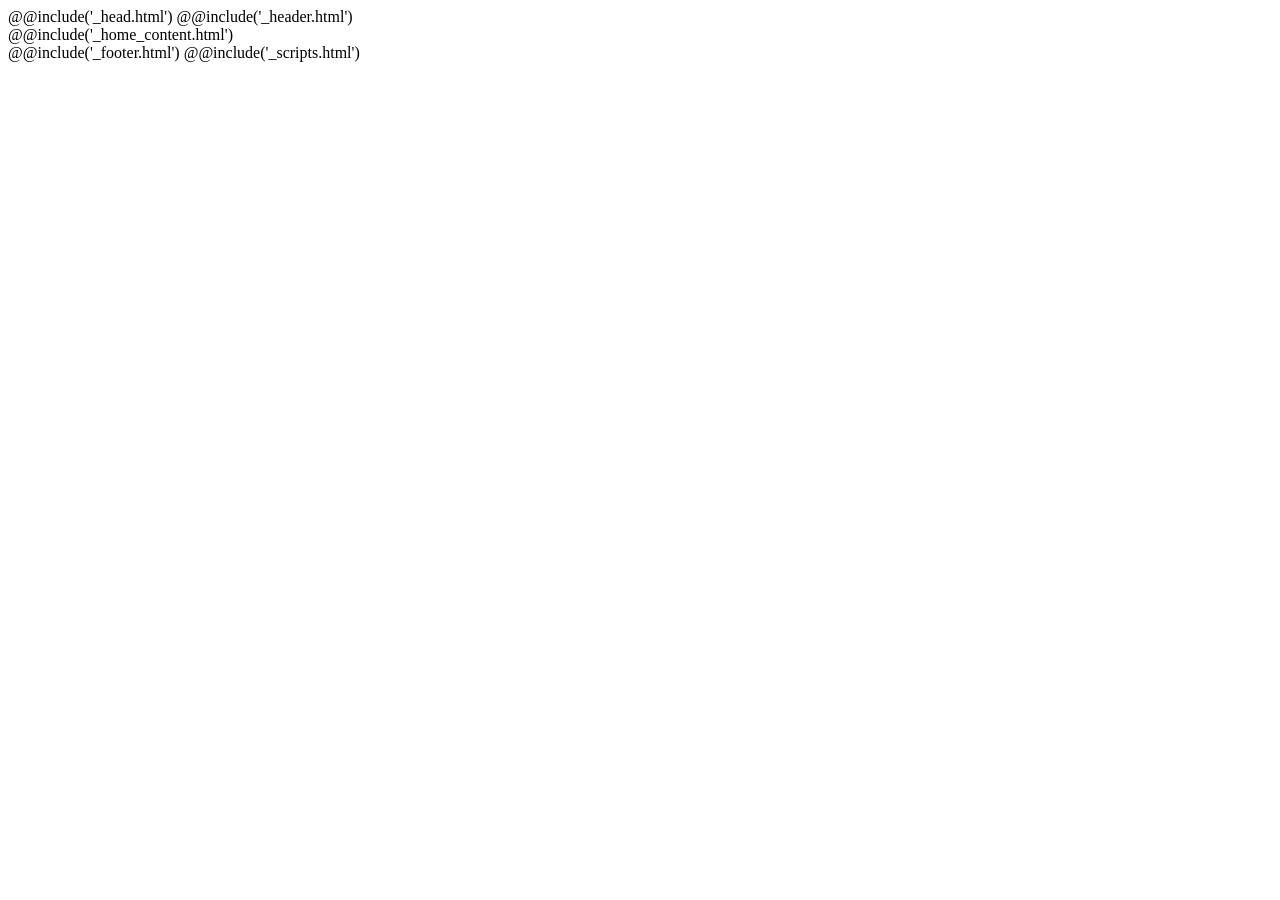
<file: app/__index.html>
<!DOCTYPE html>
<html lang="en-us">
@@include('_head.html')
<body>
	@@include('_header.html')
	<main class="main">
		@@include('_home_content.html')
	</main>
	@@include('_footer.html')
	@@include('_scripts.html')
</body>
</html>
</file>
<file: app/libs/slider-pro/css/slider-pro.min.css>
/*!
*  - v1.5.0
* Homepage: http://bqworks.com/slider-pro/
* Author: bqworks
* Author URL: http://bqworks.com/
*/.slider-pro{position:relative;margin:0 auto;-moz-box-sizing:content-box;box-sizing:content-box}.sp-slides-container{position:relative}.sp-mask{position:relative;overflow:hidden}.sp-slides{position:relative;-webkit-backface-visibility:hidden;-webkit-perspective:1000}.sp-slide{position:absolute}.sp-image-container{overflow:hidden}.sp-image{position:relative;display:block;border:none}.sp-no-js{overflow:hidden;max-width:100%}.sp-thumbnails-container{position:relative;overflow:hidden;direction:ltr}.sp-bottom-thumbnails,.sp-top-thumbnails{left:0;margin:0 auto}.sp-top-thumbnails{position:absolute;top:0;margin-bottom:4px}.sp-bottom-thumbnails{margin-top:4px}.sp-left-thumbnails,.sp-right-thumbnails{position:absolute;top:0}.sp-right-thumbnails{right:0;margin-left:4px}.sp-left-thumbnails{left:0;margin-right:4px}.sp-thumbnails{position:relative}.sp-thumbnail{border:none}.sp-thumbnail-container{position:relative;display:block;overflow:hidden;float:left;-moz-box-sizing:border-box;box-sizing:border-box}.sp-rtl .sp-thumbnail-container{float:right}.sp-bottom-thumbnails .sp-thumbnail-container,.sp-top-thumbnails .sp-thumbnail-container{margin-left:2px;margin-right:2px}.sp-bottom-thumbnails .sp-thumbnail-container:first-child,.sp-top-thumbnails .sp-thumbnail-container:first-child{margin-left:0}.sp-bottom-thumbnails .sp-thumbnail-container:last-child,.sp-top-thumbnails .sp-thumbnail-container:last-child{margin-right:0}.sp-left-thumbnails .sp-thumbnail-container,.sp-right-thumbnails .sp-thumbnail-container{margin-top:2px;margin-bottom:2px}.sp-left-thumbnails .sp-thumbnail-container:first-child,.sp-right-thumbnails .sp-thumbnail-container:first-child{margin-top:0}.sp-left-thumbnails .sp-thumbnail-container:last-child,.sp-right-thumbnails .sp-thumbnail-container:last-child{margin-bottom:0}.sp-right-thumbnails.sp-has-pointer{margin-left:-13px}.sp-right-thumbnails.sp-has-pointer .sp-thumbnail{position:absolute;left:18px;margin-left:0!important}.sp-right-thumbnails.sp-has-pointer .sp-selected-thumbnail:before{content:'';position:absolute;height:100%;border-left:5px solid red;left:0;top:0;margin-left:13px}.sp-right-thumbnails.sp-has-pointer .sp-selected-thumbnail:after{content:'';position:absolute;width:0;height:0;left:0;top:50%;margin-top:-8px;border-right:13px solid red;border-top:8px solid transparent;border-bottom:8px solid transparent}.sp-left-thumbnails.sp-has-pointer{margin-right:-13px}.sp-left-thumbnails.sp-has-pointer .sp-thumbnail{position:absolute;right:18px}.sp-left-thumbnails.sp-has-pointer .sp-selected-thumbnail:before{content:'';position:absolute;height:100%;border-left:5px solid red;right:0;top:0;margin-right:13px}.sp-left-thumbnails.sp-has-pointer .sp-selected-thumbnail:after{content:'';position:absolute;width:0;height:0;right:0;top:50%;margin-top:-8px;border-left:13px solid red;border-top:8px solid transparent;border-bottom:8px solid transparent}.sp-bottom-thumbnails.sp-has-pointer{margin-top:-13px}.sp-bottom-thumbnails.sp-has-pointer .sp-thumbnail{position:absolute;top:18px;margin-top:0!important}.sp-bottom-thumbnails.sp-has-pointer .sp-selected-thumbnail:before{content:'';position:absolute;width:100%;border-bottom:5px solid red;top:0;margin-top:13px}.sp-bottom-thumbnails.sp-has-pointer .sp-selected-thumbnail:after{content:'';position:absolute;width:0;height:0;left:50%;top:0;margin-left:-8px;border-bottom:13px solid red;border-left:8px solid transparent;border-right:8px solid transparent}.sp-top-thumbnails.sp-has-pointer{margin-bottom:-13px}.sp-top-thumbnails.sp-has-pointer .sp-thumbnail{position:absolute;bottom:18px}.sp-top-thumbnails.sp-has-pointer .sp-selected-thumbnail:before{content:'';position:absolute;width:100%;border-bottom:5px solid red;bottom:0;margin-bottom:13px}.sp-top-thumbnails.sp-has-pointer .sp-selected-thumbnail:after{content:'';position:absolute;width:0;height:0;left:50%;bottom:0;margin-left:-8px;border-top:13px solid red;border-left:8px solid transparent;border-right:8px solid transparent}.sp-layer{position:absolute;margin:0;box-sizing:border-box;-moz-box-sizing:border-box;-webkit-box-sizing:border-box;-webkit-font-smoothing:subpixel-antialiased;-webkit-backface-visibility:hidden}.sp-black{color:#FFF;background:#000;background:rgba(0,0,0,.7)}.sp-white{color:#000;background:#fff;background:rgba(255,255,255,.7)}.sp-rounded{border-radius:10px}.sp-padding{padding:10px}.sp-grab{cursor:url(images/openhand.cur),move}.sp-grabbing{cursor:url(images/closedhand.cur),move}.sp-selectable{cursor:default}.sp-caption-container{text-align:center;margin-top:10px}.sp-full-screen{margin:0!important;background-color:#000}.sp-full-screen-button{position:absolute;top:5px;right:10px;font-size:30px;line-height:1;cursor:pointer;-webkit-transform:rotate(45deg);-ms-transform:rotate(45deg);transform:rotate(45deg)}.sp-full-screen-button:before{content:'\2195'}.sp-fade-full-screen{opacity:0;-webkit-transition:opacity .5s;transition:opacity .5s}.slider-pro:hover .sp-fade-full-screen{opacity:1}.sp-buttons{position:relative;width:100%;text-align:center;padding-top:10px}.sp-rtl .sp-buttons{direction:rtl}.sp-full-screen .sp-buttons{display:none}.sp-button{width:10px;height:10px;border:2px solid #000;border-radius:50%;margin:4px;display:inline-block;-moz-box-sizing:border-box;-webkit-box-sizing:border-box;box-sizing:border-box;cursor:pointer}.sp-selected-button{background-color:#000}@media only screen and (min-width:768px) and (max-width:1024px){.sp-button{width:14px;height:14px}}@media only screen and (min-width:568px) and (max-width:768px){.sp-button{width:16px;height:16px}}@media only screen and (min-width:320px) and (max-width:568px){.sp-button{width:18px;height:18px}}.sp-arrows{position:absolute}.sp-fade-arrows{opacity:0;-webkit-transition:opacity .5s;transition:opacity .5s}.sp-slides-container:hover .sp-fade-arrows{opacity:1}.sp-horizontal .sp-arrows{width:100%;left:0;top:50%;margin-top:-15px}.sp-vertical .sp-arrows{height:100%;left:50%;top:0;margin-left:-10px}.sp-arrow{position:absolute;display:block;width:20px;height:30px;cursor:pointer}.sp-vertical .sp-arrow{-webkit-transform:rotate(90deg);-ms-transform:rotate(90deg);transform:rotate(90deg)}.sp-horizontal .sp-previous-arrow{left:20px;right:auto}.sp-horizontal .sp-next-arrow,.sp-horizontal.sp-rtl .sp-previous-arrow{right:20px;left:auto}.sp-horizontal.sp-rtl .sp-next-arrow{left:20px;right:auto}.sp-vertical .sp-previous-arrow{top:20px}.sp-vertical .sp-next-arrow{bottom:20px;-webkit-transform:rotate(270deg);-ms-transform:rotate(270deg);transform:rotate(270deg)}.sp-next-arrow:after,.sp-next-arrow:before,.sp-previous-arrow:after,.sp-previous-arrow:before{content:'';position:absolute;width:50%;height:50%;background-color:#FFF}.sp-arrow:before{left:30%;top:0;-webkit-transform:skew(145deg,0deg);-ms-transform:skew(145deg,0deg);transform:skew(145deg,0deg)}.sp-arrow:after{left:30%;top:50%;-webkit-transform:skew(-145deg,0deg);-ms-transform:skew(-145deg,0deg);transform:skew(-145deg,0deg)}.sp-horizontal.sp-rtl .sp-previous-arrow,.sp-next-arrow{-webkit-transform:rotate(180deg);-ms-transform:rotate(180deg);transform:rotate(180deg)}.sp-horizontal.sp-rtl .sp-next-arrow{-webkit-transform:rotate(0deg);-ms-transform:rotate(0deg);transform:rotate(0deg)}.ie7 .sp-arrow,.ie8 .sp-arrow{width:0;height:0}.ie7 .sp-arrow:after,.ie7 .sp-arrow:before,.ie8 .sp-arrow:after,.ie8 .sp-arrow:before{content:none}.ie7.sp-horizontal .sp-previous-arrow,.ie8.sp-horizontal .sp-previous-arrow{border-right:20px solid #FFF;border-top:20px solid transparent;border-bottom:20px solid transparent}.ie7.sp-horizontal .sp-next-arrow,.ie8.sp-horizontal .sp-next-arrow{border-left:20px solid #FFF;border-top:20px solid transparent;border-bottom:20px solid transparent}.ie7.sp-vertical .sp-previous-arrow,.ie8.sp-vertical .sp-previous-arrow{border-bottom:20px solid #FFF;border-left:20px solid transparent;border-right:20px solid transparent}.ie7.sp-vertical .sp-next-arrow,.ie8.sp-vertical .sp-next-arrow{border-top:20px solid #FFF;border-left:20px solid transparent;border-right:20px solid transparent}.sp-thumbnail-arrows{position:absolute}.sp-fade-thumbnail-arrows{opacity:0;-webkit-transition:opacity .5s;transition:opacity .5s}.sp-thumbnails-container:hover .sp-fade-thumbnail-arrows{opacity:1}.sp-bottom-thumbnails .sp-thumbnail-arrows,.sp-top-thumbnails .sp-thumbnail-arrows{width:100%;top:50%;left:0;margin-top:-12px}.sp-left-thumbnails .sp-thumbnail-arrows,.sp-right-thumbnails .sp-thumbnail-arrows{height:100%;top:0;left:50%;margin-left:-7px}.sp-thumbnail-arrow{position:absolute;display:block;width:15px;height:25px;cursor:pointer}.sp-left-thumbnails .sp-thumbnail-arrows .sp-thumbnail-arrow,.sp-right-thumbnails .sp-thumbnail-arrows .sp-thumbnail-arrow{-webkit-transform:rotate(90deg);-ms-transform:rotate(90deg);transform:rotate(90deg)}.sp-bottom-thumbnails .sp-previous-thumbnail-arrow,.sp-top-thumbnails .sp-previous-thumbnail-arrow{left:0}.sp-bottom-thumbnails .sp-next-thumbnail-arrow,.sp-top-thumbnails .sp-next-thumbnail-arrow{right:0}.sp-left-thumbnails .sp-previous-thumbnail-arrow,.sp-right-thumbnails .sp-previous-thumbnail-arrow{top:0}.sp-left-thumbnails .sp-next-thumbnail-arrow,.sp-right-thumbnails .sp-next-thumbnail-arrow{bottom:0}.sp-next-thumbnail-arrow:after,.sp-next-thumbnail-arrow:before,.sp-previous-thumbnail-arrow:after,.sp-previous-thumbnail-arrow:before{content:'';position:absolute;width:50%;height:50%;background-color:#FFF}.sp-previous-thumbnail-arrow:before{left:30%;top:0;-webkit-transform:skew(145deg,0deg);-ms-transform:skew(145deg,0deg);transform:skew(145deg,0deg)}.sp-previous-thumbnail-arrow:after{left:30%;top:50%;-webkit-transform:skew(-145deg,0deg);-ms-transform:skew(-145deg,0deg);transform:skew(-145deg,0deg)}.sp-next-thumbnail-arrow:before{right:30%;top:0;-webkit-transform:skew(35deg,0deg);-ms-transform:skew(35deg,0deg);transform:skew(35deg,0deg)}.sp-next-thumbnail-arrow:after{right:30%;top:50%;-webkit-transform:skew(-35deg,0deg);-ms-transform:skew(-35deg,0deg);transform:skew(-35deg,0deg)}.ie7 .sp-thumbnail-arrow,.ie8 .sp-thumbnail-arrow{width:0;height:0}.ie7 .sp-thumbnail-arrow:after,.ie7 .sp-thumbnail-arrow:before,.ie8 .sp-thumbnail-arrow:after,.ie8 .sp-thumbnail-arrow:before{content:none}.ie7 .sp-bottom-thumbnails .sp-previous-thumbnail-arrow,.ie7 .sp-top-thumbnails .sp-previous-thumbnail-arrow,.ie8 .sp-bottom-thumbnails .sp-previous-thumbnail-arrow,.ie8 .sp-top-thumbnails .sp-previous-thumbnail-arrow{border-right:12px solid #FFF;border-top:12px solid transparent;border-bottom:12px solid transparent}.ie7 .sp-bottom-thumbnails .sp-next-thumbnail-arrow,.ie7 .sp-top-thumbnails .sp-next-thumbnail-arrow,.ie8 .sp-bottom-thumbnails .sp-next-thumbnail-arrow,.ie8 .sp-top-thumbnails .sp-next-thumbnail-arrow{border-left:12px solid #FFF;border-top:12px solid transparent;border-bottom:12px solid transparent}.ie7 .sp-left-thumbnails .sp-previous-thumbnail-arrow,.ie7 .sp-right-thumbnails .sp-previous-thumbnail-arrow,.ie8 .sp-left-thumbnails .sp-previous-thumbnail-arrow,.ie8 .sp-right-thumbnails .sp-previous-thumbnail-arrow{border-bottom:12px solid #FFF;border-left:12px solid transparent;border-right:12px solid transparent}.ie7 .sp-left-thumbnails .sp-next-thumbnail-arrow,.ie7 .sp-right-thumbnails .sp-next-thumbnail-arrow,.ie8 .sp-left-thumbnails .sp-next-thumbnail-arrow,.ie8 .sp-right-thumbnails .sp-next-thumbnail-arrow{border-top:12px solid #FFF;border-left:12px solid transparent;border-right:12px solid transparent}a.sp-video{text-decoration:none}a.sp-video img{-webkit-backface-visibility:hidden;border:none}a.sp-video:after{content:'\25B6';position:absolute;width:45px;padding-left:5px;height:50px;border:2px solid #FFF;text-align:center;font-size:30px;border-radius:30px;top:0;color:#FFF;bottom:0;left:0;right:0;background-color:rgba(0,0,0,.2);margin:auto;line-height:52px}.slider-pro img.sp-image,.slider-pro img.sp-thumbnail{max-width:none;max-height:none;border:none!important;border-radius:0!important;padding:0!important;-webkit-box-shadow:none!important;-mox-box-shadow:none!important;box-shadow:none!important;transition:none;-moz-transition:none;-webkit-transition:none;-o-transition:none}.slider-pro a{position:static;transition:none!important;-moz-transition:none!important;-webkit-transition:none!important;-o-transition:none!important}.slider-pro canvas,.slider-pro embed,.slider-pro iframe,.slider-pro object,.slider-pro video{max-width:none;max-height:none}.slider-pro p.sp-layer{font-size:14px;line-height:1.4;margin:0}.slider-pro h1.sp-layer{font-size:32px;line-height:1.4;margin:0}.slider-pro h2.sp-layer{font-size:24px;line-height:1.4;margin:0}.slider-pro h3.sp-layer{font-size:19px;line-height:1.4;margin:0}.slider-pro h4.sp-layer{font-size:16px;line-height:1.4;margin:0}.slider-pro h5.sp-layer{font-size:13px;line-height:1.4;margin:0}.slider-pro h6.sp-layer{font-size:11px;line-height:1.4;margin:0}.slider-pro img.sp-layer{border:none}
</file>
<file: app/css/index.min.css>
@charset "UTF-8";@font-face{font-family:Roboto;src:url(../fonts/roboto/Roboto-MediumItalic.eot);src:local('Roboto Medium Italic'),local('Roboto-MediumItalic'),url(../fonts/roboto/Roboto-MediumItalic.eot?#iefix) format('embedded-opentype'),url(../fonts/roboto/Roboto-MediumItalic.woff) format('woff'),url(../fonts/roboto/Roboto-MediumItalic.ttf) format('truetype');font-weight:500;font-style:italic}@font-face{font-family:Roboto;src:url(../fonts/roboto/Roboto-Italic.eot);src:local('Roboto Italic'),local('Roboto-Italic'),url(../fonts/roboto/Roboto-Italic.eot?#iefix) format('embedded-opentype'),url(../fonts/roboto/Roboto-Italic.woff) format('woff'),url(../fonts/roboto/Roboto-Italic.ttf) format('truetype');font-weight:400;font-style:italic}@font-face{font-family:Roboto;src:url(../fonts/roboto/Roboto-Bold.eot);src:local('Roboto Bold'),local('Roboto-Bold'),url(../fonts/roboto/Roboto-Bold.eot?#iefix) format('embedded-opentype'),url(../fonts/roboto/Roboto-Bold.woff) format('woff'),url(../fonts/roboto/Roboto-Bold.ttf) format('truetype');font-weight:700;font-style:normal}@font-face{font-family:Roboto;src:url(../fonts/roboto/Roboto-Regular.eot);src:local('Roboto'),local('Roboto-Regular'),url(../fonts/roboto/Roboto-Regular.eot?#iefix) format('embedded-opentype'),url(../fonts/roboto/Roboto-Regular.woff) format('woff'),url(../fonts/roboto/Roboto-Regular.ttf) format('truetype');font-weight:400;font-style:normal}@font-face{font-family:Roboto;src:url(../fonts/roboto/Roboto-Medium.eot);src:local('Roboto Medium'),local('Roboto-Medium'),url(../fonts/roboto/Roboto-Medium.eot?#iefix) format('embedded-opentype'),url(../fonts/roboto/Roboto-Medium.woff) format('woff'),url(../fonts/roboto/Roboto-Medium.ttf) format('truetype');font-weight:500;font-style:normal}@font-face{font-family:Roboto;src:url(../fonts/roboto/Roboto-BoldItalic.eot);src:local('Roboto Bold Italic'),local('Roboto-BoldItalic'),url(../fonts/roboto/Roboto-BoldItalic.eot?#iefix) format('embedded-opentype'),url(../fonts/roboto/Roboto-BoldItalic.woff) format('woff'),url(../fonts/roboto/Roboto-BoldItalic.ttf) format('truetype');font-weight:700;font-style:italic}@font-face{font-family:Roboto;src:url(../fonts/roboto/Roboto-ThinItalic.eot);src:local('Roboto Thin Italic'),local('Roboto-ThinItalic'),url(../fonts/roboto/Roboto-ThinItalic.eot?#iefix) format('embedded-opentype'),url(../fonts/roboto/Roboto-ThinItalic.woff) format('woff'),url(../fonts/roboto/Roboto-ThinItalic.ttf) format('truetype');font-weight:100;font-style:italic}@font-face{font-family:Roboto;src:url(../fonts/roboto/Roboto-Black.eot);src:local('Roboto Black'),local('Roboto-Black'),url(../fonts/roboto/Roboto-Black.eot?#iefix) format('embedded-opentype'),url(../fonts/roboto/Roboto-Black.woff) format('woff'),url(../fonts/roboto/Roboto-Black.ttf) format('truetype');font-weight:900;font-style:normal}@font-face{font-family:Roboto;src:url(../fonts/roboto/Roboto-Light.eot);src:local('Roboto Light'),local('Roboto-Light'),url(../fonts/roboto/Roboto-Light.eot?#iefix) format('embedded-opentype'),url(../fonts/roboto/Roboto-Light.woff) format('woff'),url(../fonts/roboto/Roboto-Light.ttf) format('truetype');font-weight:300;font-style:normal}@font-face{font-family:Roboto;src:url(../fonts/roboto/Roboto-LightItalic.eot);src:local('Roboto Light Italic'),local('Roboto-LightItalic'),url(../fonts/roboto/Roboto-LightItalic.eot?#iefix) format('embedded-opentype'),url(../fonts/roboto/Roboto-LightItalic.woff) format('woff'),url(../fonts/roboto/Roboto-LightItalic.ttf) format('truetype');font-weight:300;font-style:italic}@font-face{font-family:Roboto;src:url(../fonts/roboto/Roboto-BlackItalic.eot);src:local('Roboto Black Italic'),local('Roboto-BlackItalic'),url(../fonts/roboto/Roboto-BlackItalic.eot?#iefix) format('embedded-opentype'),url(../fonts/roboto/Roboto-BlackItalic.woff) format('woff'),url(../fonts/roboto/Roboto-BlackItalic.ttf) format('truetype');font-weight:900;font-style:italic}@font-face{font-family:Roboto;src:url(../fonts/roboto/Roboto-Thin.eot);src:local('Roboto Thin'),local('Roboto-Thin'),url(../fonts/roboto/Roboto-Thin.eot?#iefix) format('embedded-opentype'),url(../fonts/roboto/Roboto-Thin.woff) format('woff'),url(../fonts/roboto/Roboto-Thin.ttf) format('truetype');font-weight:100;font-style:normal}*,::after,::before{-webkit-box-sizing:border-box;box-sizing:border-box}html{font-family:sans-serif;line-height:1.15;-webkit-text-size-adjust:100%;-webkit-tap-highlight-color:transparent}article,aside,figcaption,figure,footer,header,hgroup,main,nav,section{display:block}body{margin:0;font-family:-apple-system,BlinkMacSystemFont,"Segoe UI",Roboto,"Helvetica Neue",Arial,"Noto Sans",sans-serif,"Apple Color Emoji","Segoe UI Emoji","Segoe UI Symbol","Noto Color Emoji";font-size:1rem;font-weight:400;line-height:1.5;color:#212529;text-align:left;background-color:#fff}[tabindex="-1"]:focus:not(:focus-visible){outline:0!important}hr{-webkit-box-sizing:content-box;box-sizing:content-box;height:0;overflow:visible}h1,h2,h3,h4,h5,h6{margin-top:0;margin-bottom:.5rem}p{margin-top:0;margin-bottom:1rem}abbr[data-original-title],abbr[title]{text-decoration:underline;-webkit-text-decoration:underline dotted;text-decoration:underline dotted;cursor:help;border-bottom:0;-webkit-text-decoration-skip-ink:none;text-decoration-skip-ink:none}address{margin-bottom:1rem;font-style:normal;line-height:inherit}dl,ol,ul{margin-top:0;margin-bottom:1rem}ol ol,ol ul,ul ol,ul ul{margin-bottom:0}dt{font-weight:700}dd{margin-bottom:.5rem;margin-left:0}blockquote{margin:0 0 1rem}b,strong{font-weight:bolder}small{font-size:80%}sub,sup{position:relative;font-size:75%;line-height:0;vertical-align:baseline}sub{bottom:-.25em}sup{top:-.5em}a{color:#007bff;text-decoration:none;background-color:transparent}a:hover{color:#0056b3;text-decoration:underline}a:not([href]):not([class]){color:inherit;text-decoration:none}a:not([href]):not([class]):hover{color:inherit;text-decoration:none}code,kbd,pre,samp{font-family:SFMono-Regular,Menlo,Monaco,Consolas,"Liberation Mono","Courier New",monospace;font-size:1em}pre{margin-top:0;margin-bottom:1rem;overflow:auto;-ms-overflow-style:scrollbar}figure{margin:0 0 1rem}img{vertical-align:middle;border-style:none}svg{overflow:hidden;vertical-align:middle}table{border-collapse:collapse}caption{padding-top:.75rem;padding-bottom:.75rem;color:#6c757d;text-align:left;caption-side:bottom}th{text-align:inherit;text-align:-webkit-match-parent}label{display:inline-block;margin-bottom:.5rem}button{border-radius:0}button:focus{outline:1px dotted;outline:5px auto -webkit-focus-ring-color}button,input,optgroup,select,textarea{margin:0;font-family:inherit;font-size:inherit;line-height:inherit}button,input{overflow:visible}button,select{text-transform:none}[role=button]{cursor:pointer}select{word-wrap:normal}[type=button],[type=reset],[type=submit],button{-webkit-appearance:button}[type=button]:not(:disabled),[type=reset]:not(:disabled),[type=submit]:not(:disabled),button:not(:disabled){cursor:pointer}[type=button]::-moz-focus-inner,[type=reset]::-moz-focus-inner,[type=submit]::-moz-focus-inner,button::-moz-focus-inner{padding:0;border-style:none}input[type=checkbox],input[type=radio]{-webkit-box-sizing:border-box;box-sizing:border-box;padding:0}textarea{overflow:auto;resize:vertical}fieldset{min-width:0;padding:0;margin:0;border:0}legend{display:block;width:100%;max-width:100%;padding:0;margin-bottom:.5rem;font-size:1.5rem;line-height:inherit;color:inherit;white-space:normal}progress{vertical-align:baseline}[type=number]::-webkit-inner-spin-button,[type=number]::-webkit-outer-spin-button{height:auto}[type=search]{outline-offset:-2px;-webkit-appearance:none}[type=search]::-webkit-search-decoration{-webkit-appearance:none}::-webkit-file-upload-button{font:inherit;-webkit-appearance:button}output{display:inline-block}summary{display:list-item;cursor:pointer}template{display:none}[hidden]{display:none!important}html{-webkit-box-sizing:border-box;box-sizing:border-box;-ms-overflow-style:scrollbar}*,::after,::before{-webkit-box-sizing:inherit;box-sizing:inherit}.container,.container-fluid,.container-lg,.container-md,.container-sm,.container-xl{width:100%;padding-right:15px;padding-left:15px;margin-right:auto;margin-left:auto}@media (min-width:576px){.container,.container-sm{max-width:540px}}@media (min-width:768px){.container,.container-md,.container-sm{max-width:720px}}@media (min-width:992px){.container,.container-lg,.container-md,.container-sm{max-width:960px}}@media (min-width:1200px){.container,.container-lg,.container-md,.container-sm,.container-xl{max-width:1140px}}.row{display:-webkit-box;display:-webkit-flex;display:-ms-flexbox;display:flex;-webkit-flex-wrap:wrap;-ms-flex-wrap:wrap;flex-wrap:wrap;margin-right:-15px;margin-left:-15px}.no-gutters{margin-right:0;margin-left:0}.no-gutters>.col,.no-gutters>[class*=col-]{padding-right:0;padding-left:0}.col,.col-1,.col-10,.col-11,.col-12,.col-2,.col-3,.col-4,.col-5,.col-6,.col-7,.col-8,.col-9,.col-auto,.col-lg,.col-lg-1,.col-lg-10,.col-lg-11,.col-lg-12,.col-lg-2,.col-lg-3,.col-lg-4,.col-lg-5,.col-lg-6,.col-lg-7,.col-lg-8,.col-lg-9,.col-lg-auto,.col-md,.col-md-1,.col-md-10,.col-md-11,.col-md-12,.col-md-2,.col-md-3,.col-md-4,.col-md-5,.col-md-6,.col-md-7,.col-md-8,.col-md-9,.col-md-auto,.col-sm,.col-sm-1,.col-sm-10,.col-sm-11,.col-sm-12,.col-sm-2,.col-sm-3,.col-sm-4,.col-sm-5,.col-sm-6,.col-sm-7,.col-sm-8,.col-sm-9,.col-sm-auto,.col-xl,.col-xl-1,.col-xl-10,.col-xl-11,.col-xl-12,.col-xl-2,.col-xl-3,.col-xl-4,.col-xl-5,.col-xl-6,.col-xl-7,.col-xl-8,.col-xl-9,.col-xl-auto{position:relative;width:100%;padding-right:15px;padding-left:15px}.col{-webkit-flex-basis:0;-ms-flex-preferred-size:0;flex-basis:0;-webkit-box-flex:1;-webkit-flex-grow:1;-ms-flex-positive:1;flex-grow:1;max-width:100%}.row-cols-1>*{-webkit-box-flex:0;-webkit-flex:0 0 100%;-ms-flex:0 0 100%;flex:0 0 100%;max-width:100%}.row-cols-2>*{-webkit-box-flex:0;-webkit-flex:0 0 50%;-ms-flex:0 0 50%;flex:0 0 50%;max-width:50%}.row-cols-3>*{-webkit-box-flex:0;-webkit-flex:0 0 33.33333%;-ms-flex:0 0 33.33333%;flex:0 0 33.33333%;max-width:33.33333%}.row-cols-4>*{-webkit-box-flex:0;-webkit-flex:0 0 25%;-ms-flex:0 0 25%;flex:0 0 25%;max-width:25%}.row-cols-5>*{-webkit-box-flex:0;-webkit-flex:0 0 20%;-ms-flex:0 0 20%;flex:0 0 20%;max-width:20%}.row-cols-6>*{-webkit-box-flex:0;-webkit-flex:0 0 16.66667%;-ms-flex:0 0 16.66667%;flex:0 0 16.66667%;max-width:16.66667%}.col-auto{-webkit-box-flex:0;-webkit-flex:0 0 auto;-ms-flex:0 0 auto;flex:0 0 auto;width:auto;max-width:100%}.col-1{-webkit-box-flex:0;-webkit-flex:0 0 8.33333%;-ms-flex:0 0 8.33333%;flex:0 0 8.33333%;max-width:8.33333%}.col-2{-webkit-box-flex:0;-webkit-flex:0 0 16.66667%;-ms-flex:0 0 16.66667%;flex:0 0 16.66667%;max-width:16.66667%}.col-3{-webkit-box-flex:0;-webkit-flex:0 0 25%;-ms-flex:0 0 25%;flex:0 0 25%;max-width:25%}.col-4{-webkit-box-flex:0;-webkit-flex:0 0 33.33333%;-ms-flex:0 0 33.33333%;flex:0 0 33.33333%;max-width:33.33333%}.col-5{-webkit-box-flex:0;-webkit-flex:0 0 41.66667%;-ms-flex:0 0 41.66667%;flex:0 0 41.66667%;max-width:41.66667%}.col-6{-webkit-box-flex:0;-webkit-flex:0 0 50%;-ms-flex:0 0 50%;flex:0 0 50%;max-width:50%}.col-7{-webkit-box-flex:0;-webkit-flex:0 0 58.33333%;-ms-flex:0 0 58.33333%;flex:0 0 58.33333%;max-width:58.33333%}.col-8{-webkit-box-flex:0;-webkit-flex:0 0 66.66667%;-ms-flex:0 0 66.66667%;flex:0 0 66.66667%;max-width:66.66667%}.col-9{-webkit-box-flex:0;-webkit-flex:0 0 75%;-ms-flex:0 0 75%;flex:0 0 75%;max-width:75%}.col-10{-webkit-box-flex:0;-webkit-flex:0 0 83.33333%;-ms-flex:0 0 83.33333%;flex:0 0 83.33333%;max-width:83.33333%}.col-11{-webkit-box-flex:0;-webkit-flex:0 0 91.66667%;-ms-flex:0 0 91.66667%;flex:0 0 91.66667%;max-width:91.66667%}.col-12{-webkit-box-flex:0;-webkit-flex:0 0 100%;-ms-flex:0 0 100%;flex:0 0 100%;max-width:100%}.order-first{-webkit-box-ordinal-group:0;-webkit-order:-1;-ms-flex-order:-1;order:-1}.order-last{-webkit-box-ordinal-group:14;-webkit-order:13;-ms-flex-order:13;order:13}.order-0{-webkit-box-ordinal-group:1;-webkit-order:0;-ms-flex-order:0;order:0}.order-1{-webkit-box-ordinal-group:2;-webkit-order:1;-ms-flex-order:1;order:1}.order-2{-webkit-box-ordinal-group:3;-webkit-order:2;-ms-flex-order:2;order:2}.order-3{-webkit-box-ordinal-group:4;-webkit-order:3;-ms-flex-order:3;order:3}.order-4{-webkit-box-ordinal-group:5;-webkit-order:4;-ms-flex-order:4;order:4}.order-5{-webkit-box-ordinal-group:6;-webkit-order:5;-ms-flex-order:5;order:5}.order-6{-webkit-box-ordinal-group:7;-webkit-order:6;-ms-flex-order:6;order:6}.order-7{-webkit-box-ordinal-group:8;-webkit-order:7;-ms-flex-order:7;order:7}.order-8{-webkit-box-ordinal-group:9;-webkit-order:8;-ms-flex-order:8;order:8}.order-9{-webkit-box-ordinal-group:10;-webkit-order:9;-ms-flex-order:9;order:9}.order-10{-webkit-box-ordinal-group:11;-webkit-order:10;-ms-flex-order:10;order:10}.order-11{-webkit-box-ordinal-group:12;-webkit-order:11;-ms-flex-order:11;order:11}.order-12{-webkit-box-ordinal-group:13;-webkit-order:12;-ms-flex-order:12;order:12}.offset-1{margin-left:8.33333%}.offset-2{margin-left:16.66667%}.offset-3{margin-left:25%}.offset-4{margin-left:33.33333%}.offset-5{margin-left:41.66667%}.offset-6{margin-left:50%}.offset-7{margin-left:58.33333%}.offset-8{margin-left:66.66667%}.offset-9{margin-left:75%}.offset-10{margin-left:83.33333%}.offset-11{margin-left:91.66667%}@media (min-width:576px){.col-sm{-webkit-flex-basis:0;-ms-flex-preferred-size:0;flex-basis:0;-webkit-box-flex:1;-webkit-flex-grow:1;-ms-flex-positive:1;flex-grow:1;max-width:100%}.row-cols-sm-1>*{-webkit-box-flex:0;-webkit-flex:0 0 100%;-ms-flex:0 0 100%;flex:0 0 100%;max-width:100%}.row-cols-sm-2>*{-webkit-box-flex:0;-webkit-flex:0 0 50%;-ms-flex:0 0 50%;flex:0 0 50%;max-width:50%}.row-cols-sm-3>*{-webkit-box-flex:0;-webkit-flex:0 0 33.33333%;-ms-flex:0 0 33.33333%;flex:0 0 33.33333%;max-width:33.33333%}.row-cols-sm-4>*{-webkit-box-flex:0;-webkit-flex:0 0 25%;-ms-flex:0 0 25%;flex:0 0 25%;max-width:25%}.row-cols-sm-5>*{-webkit-box-flex:0;-webkit-flex:0 0 20%;-ms-flex:0 0 20%;flex:0 0 20%;max-width:20%}.row-cols-sm-6>*{-webkit-box-flex:0;-webkit-flex:0 0 16.66667%;-ms-flex:0 0 16.66667%;flex:0 0 16.66667%;max-width:16.66667%}.col-sm-auto{-webkit-box-flex:0;-webkit-flex:0 0 auto;-ms-flex:0 0 auto;flex:0 0 auto;width:auto;max-width:100%}.col-sm-1{-webkit-box-flex:0;-webkit-flex:0 0 8.33333%;-ms-flex:0 0 8.33333%;flex:0 0 8.33333%;max-width:8.33333%}.col-sm-2{-webkit-box-flex:0;-webkit-flex:0 0 16.66667%;-ms-flex:0 0 16.66667%;flex:0 0 16.66667%;max-width:16.66667%}.col-sm-3{-webkit-box-flex:0;-webkit-flex:0 0 25%;-ms-flex:0 0 25%;flex:0 0 25%;max-width:25%}.col-sm-4{-webkit-box-flex:0;-webkit-flex:0 0 33.33333%;-ms-flex:0 0 33.33333%;flex:0 0 33.33333%;max-width:33.33333%}.col-sm-5{-webkit-box-flex:0;-webkit-flex:0 0 41.66667%;-ms-flex:0 0 41.66667%;flex:0 0 41.66667%;max-width:41.66667%}.col-sm-6{-webkit-box-flex:0;-webkit-flex:0 0 50%;-ms-flex:0 0 50%;flex:0 0 50%;max-width:50%}.col-sm-7{-webkit-box-flex:0;-webkit-flex:0 0 58.33333%;-ms-flex:0 0 58.33333%;flex:0 0 58.33333%;max-width:58.33333%}.col-sm-8{-webkit-box-flex:0;-webkit-flex:0 0 66.66667%;-ms-flex:0 0 66.66667%;flex:0 0 66.66667%;max-width:66.66667%}.col-sm-9{-webkit-box-flex:0;-webkit-flex:0 0 75%;-ms-flex:0 0 75%;flex:0 0 75%;max-width:75%}.col-sm-10{-webkit-box-flex:0;-webkit-flex:0 0 83.33333%;-ms-flex:0 0 83.33333%;flex:0 0 83.33333%;max-width:83.33333%}.col-sm-11{-webkit-box-flex:0;-webkit-flex:0 0 91.66667%;-ms-flex:0 0 91.66667%;flex:0 0 91.66667%;max-width:91.66667%}.col-sm-12{-webkit-box-flex:0;-webkit-flex:0 0 100%;-ms-flex:0 0 100%;flex:0 0 100%;max-width:100%}.order-sm-first{-webkit-box-ordinal-group:0;-webkit-order:-1;-ms-flex-order:-1;order:-1}.order-sm-last{-webkit-box-ordinal-group:14;-webkit-order:13;-ms-flex-order:13;order:13}.order-sm-0{-webkit-box-ordinal-group:1;-webkit-order:0;-ms-flex-order:0;order:0}.order-sm-1{-webkit-box-ordinal-group:2;-webkit-order:1;-ms-flex-order:1;order:1}.order-sm-2{-webkit-box-ordinal-group:3;-webkit-order:2;-ms-flex-order:2;order:2}.order-sm-3{-webkit-box-ordinal-group:4;-webkit-order:3;-ms-flex-order:3;order:3}.order-sm-4{-webkit-box-ordinal-group:5;-webkit-order:4;-ms-flex-order:4;order:4}.order-sm-5{-webkit-box-ordinal-group:6;-webkit-order:5;-ms-flex-order:5;order:5}.order-sm-6{-webkit-box-ordinal-group:7;-webkit-order:6;-ms-flex-order:6;order:6}.order-sm-7{-webkit-box-ordinal-group:8;-webkit-order:7;-ms-flex-order:7;order:7}.order-sm-8{-webkit-box-ordinal-group:9;-webkit-order:8;-ms-flex-order:8;order:8}.order-sm-9{-webkit-box-ordinal-group:10;-webkit-order:9;-ms-flex-order:9;order:9}.order-sm-10{-webkit-box-ordinal-group:11;-webkit-order:10;-ms-flex-order:10;order:10}.order-sm-11{-webkit-box-ordinal-group:12;-webkit-order:11;-ms-flex-order:11;order:11}.order-sm-12{-webkit-box-ordinal-group:13;-webkit-order:12;-ms-flex-order:12;order:12}.offset-sm-0{margin-left:0}.offset-sm-1{margin-left:8.33333%}.offset-sm-2{margin-left:16.66667%}.offset-sm-3{margin-left:25%}.offset-sm-4{margin-left:33.33333%}.offset-sm-5{margin-left:41.66667%}.offset-sm-6{margin-left:50%}.offset-sm-7{margin-left:58.33333%}.offset-sm-8{margin-left:66.66667%}.offset-sm-9{margin-left:75%}.offset-sm-10{margin-left:83.33333%}.offset-sm-11{margin-left:91.66667%}}@media (min-width:768px){.col-md{-webkit-flex-basis:0;-ms-flex-preferred-size:0;flex-basis:0;-webkit-box-flex:1;-webkit-flex-grow:1;-ms-flex-positive:1;flex-grow:1;max-width:100%}.row-cols-md-1>*{-webkit-box-flex:0;-webkit-flex:0 0 100%;-ms-flex:0 0 100%;flex:0 0 100%;max-width:100%}.row-cols-md-2>*{-webkit-box-flex:0;-webkit-flex:0 0 50%;-ms-flex:0 0 50%;flex:0 0 50%;max-width:50%}.row-cols-md-3>*{-webkit-box-flex:0;-webkit-flex:0 0 33.33333%;-ms-flex:0 0 33.33333%;flex:0 0 33.33333%;max-width:33.33333%}.row-cols-md-4>*{-webkit-box-flex:0;-webkit-flex:0 0 25%;-ms-flex:0 0 25%;flex:0 0 25%;max-width:25%}.row-cols-md-5>*{-webkit-box-flex:0;-webkit-flex:0 0 20%;-ms-flex:0 0 20%;flex:0 0 20%;max-width:20%}.row-cols-md-6>*{-webkit-box-flex:0;-webkit-flex:0 0 16.66667%;-ms-flex:0 0 16.66667%;flex:0 0 16.66667%;max-width:16.66667%}.col-md-auto{-webkit-box-flex:0;-webkit-flex:0 0 auto;-ms-flex:0 0 auto;flex:0 0 auto;width:auto;max-width:100%}.col-md-1{-webkit-box-flex:0;-webkit-flex:0 0 8.33333%;-ms-flex:0 0 8.33333%;flex:0 0 8.33333%;max-width:8.33333%}.col-md-2{-webkit-box-flex:0;-webkit-flex:0 0 16.66667%;-ms-flex:0 0 16.66667%;flex:0 0 16.66667%;max-width:16.66667%}.col-md-3{-webkit-box-flex:0;-webkit-flex:0 0 25%;-ms-flex:0 0 25%;flex:0 0 25%;max-width:25%}.col-md-4{-webkit-box-flex:0;-webkit-flex:0 0 33.33333%;-ms-flex:0 0 33.33333%;flex:0 0 33.33333%;max-width:33.33333%}.col-md-5{-webkit-box-flex:0;-webkit-flex:0 0 41.66667%;-ms-flex:0 0 41.66667%;flex:0 0 41.66667%;max-width:41.66667%}.col-md-6{-webkit-box-flex:0;-webkit-flex:0 0 50%;-ms-flex:0 0 50%;flex:0 0 50%;max-width:50%}.col-md-7{-webkit-box-flex:0;-webkit-flex:0 0 58.33333%;-ms-flex:0 0 58.33333%;flex:0 0 58.33333%;max-width:58.33333%}.col-md-8{-webkit-box-flex:0;-webkit-flex:0 0 66.66667%;-ms-flex:0 0 66.66667%;flex:0 0 66.66667%;max-width:66.66667%}.col-md-9{-webkit-box-flex:0;-webkit-flex:0 0 75%;-ms-flex:0 0 75%;flex:0 0 75%;max-width:75%}.col-md-10{-webkit-box-flex:0;-webkit-flex:0 0 83.33333%;-ms-flex:0 0 83.33333%;flex:0 0 83.33333%;max-width:83.33333%}.col-md-11{-webkit-box-flex:0;-webkit-flex:0 0 91.66667%;-ms-flex:0 0 91.66667%;flex:0 0 91.66667%;max-width:91.66667%}.col-md-12{-webkit-box-flex:0;-webkit-flex:0 0 100%;-ms-flex:0 0 100%;flex:0 0 100%;max-width:100%}.order-md-first{-webkit-box-ordinal-group:0;-webkit-order:-1;-ms-flex-order:-1;order:-1}.order-md-last{-webkit-box-ordinal-group:14;-webkit-order:13;-ms-flex-order:13;order:13}.order-md-0{-webkit-box-ordinal-group:1;-webkit-order:0;-ms-flex-order:0;order:0}.order-md-1{-webkit-box-ordinal-group:2;-webkit-order:1;-ms-flex-order:1;order:1}.order-md-2{-webkit-box-ordinal-group:3;-webkit-order:2;-ms-flex-order:2;order:2}.order-md-3{-webkit-box-ordinal-group:4;-webkit-order:3;-ms-flex-order:3;order:3}.order-md-4{-webkit-box-ordinal-group:5;-webkit-order:4;-ms-flex-order:4;order:4}.order-md-5{-webkit-box-ordinal-group:6;-webkit-order:5;-ms-flex-order:5;order:5}.order-md-6{-webkit-box-ordinal-group:7;-webkit-order:6;-ms-flex-order:6;order:6}.order-md-7{-webkit-box-ordinal-group:8;-webkit-order:7;-ms-flex-order:7;order:7}.order-md-8{-webkit-box-ordinal-group:9;-webkit-order:8;-ms-flex-order:8;order:8}.order-md-9{-webkit-box-ordinal-group:10;-webkit-order:9;-ms-flex-order:9;order:9}.order-md-10{-webkit-box-ordinal-group:11;-webkit-order:10;-ms-flex-order:10;order:10}.order-md-11{-webkit-box-ordinal-group:12;-webkit-order:11;-ms-flex-order:11;order:11}.order-md-12{-webkit-box-ordinal-group:13;-webkit-order:12;-ms-flex-order:12;order:12}.offset-md-0{margin-left:0}.offset-md-1{margin-left:8.33333%}.offset-md-2{margin-left:16.66667%}.offset-md-3{margin-left:25%}.offset-md-4{margin-left:33.33333%}.offset-md-5{margin-left:41.66667%}.offset-md-6{margin-left:50%}.offset-md-7{margin-left:58.33333%}.offset-md-8{margin-left:66.66667%}.offset-md-9{margin-left:75%}.offset-md-10{margin-left:83.33333%}.offset-md-11{margin-left:91.66667%}}@media (min-width:992px){.col-lg{-webkit-flex-basis:0;-ms-flex-preferred-size:0;flex-basis:0;-webkit-box-flex:1;-webkit-flex-grow:1;-ms-flex-positive:1;flex-grow:1;max-width:100%}.row-cols-lg-1>*{-webkit-box-flex:0;-webkit-flex:0 0 100%;-ms-flex:0 0 100%;flex:0 0 100%;max-width:100%}.row-cols-lg-2>*{-webkit-box-flex:0;-webkit-flex:0 0 50%;-ms-flex:0 0 50%;flex:0 0 50%;max-width:50%}.row-cols-lg-3>*{-webkit-box-flex:0;-webkit-flex:0 0 33.33333%;-ms-flex:0 0 33.33333%;flex:0 0 33.33333%;max-width:33.33333%}.row-cols-lg-4>*{-webkit-box-flex:0;-webkit-flex:0 0 25%;-ms-flex:0 0 25%;flex:0 0 25%;max-width:25%}.row-cols-lg-5>*{-webkit-box-flex:0;-webkit-flex:0 0 20%;-ms-flex:0 0 20%;flex:0 0 20%;max-width:20%}.row-cols-lg-6>*{-webkit-box-flex:0;-webkit-flex:0 0 16.66667%;-ms-flex:0 0 16.66667%;flex:0 0 16.66667%;max-width:16.66667%}.col-lg-auto{-webkit-box-flex:0;-webkit-flex:0 0 auto;-ms-flex:0 0 auto;flex:0 0 auto;width:auto;max-width:100%}.col-lg-1{-webkit-box-flex:0;-webkit-flex:0 0 8.33333%;-ms-flex:0 0 8.33333%;flex:0 0 8.33333%;max-width:8.33333%}.col-lg-2{-webkit-box-flex:0;-webkit-flex:0 0 16.66667%;-ms-flex:0 0 16.66667%;flex:0 0 16.66667%;max-width:16.66667%}.col-lg-3{-webkit-box-flex:0;-webkit-flex:0 0 25%;-ms-flex:0 0 25%;flex:0 0 25%;max-width:25%}.col-lg-4{-webkit-box-flex:0;-webkit-flex:0 0 33.33333%;-ms-flex:0 0 33.33333%;flex:0 0 33.33333%;max-width:33.33333%}.col-lg-5{-webkit-box-flex:0;-webkit-flex:0 0 41.66667%;-ms-flex:0 0 41.66667%;flex:0 0 41.66667%;max-width:41.66667%}.col-lg-6{-webkit-box-flex:0;-webkit-flex:0 0 50%;-ms-flex:0 0 50%;flex:0 0 50%;max-width:50%}.col-lg-7{-webkit-box-flex:0;-webkit-flex:0 0 58.33333%;-ms-flex:0 0 58.33333%;flex:0 0 58.33333%;max-width:58.33333%}.col-lg-8{-webkit-box-flex:0;-webkit-flex:0 0 66.66667%;-ms-flex:0 0 66.66667%;flex:0 0 66.66667%;max-width:66.66667%}.col-lg-9{-webkit-box-flex:0;-webkit-flex:0 0 75%;-ms-flex:0 0 75%;flex:0 0 75%;max-width:75%}.col-lg-10{-webkit-box-flex:0;-webkit-flex:0 0 83.33333%;-ms-flex:0 0 83.33333%;flex:0 0 83.33333%;max-width:83.33333%}.col-lg-11{-webkit-box-flex:0;-webkit-flex:0 0 91.66667%;-ms-flex:0 0 91.66667%;flex:0 0 91.66667%;max-width:91.66667%}.col-lg-12{-webkit-box-flex:0;-webkit-flex:0 0 100%;-ms-flex:0 0 100%;flex:0 0 100%;max-width:100%}.order-lg-first{-webkit-box-ordinal-group:0;-webkit-order:-1;-ms-flex-order:-1;order:-1}.order-lg-last{-webkit-box-ordinal-group:14;-webkit-order:13;-ms-flex-order:13;order:13}.order-lg-0{-webkit-box-ordinal-group:1;-webkit-order:0;-ms-flex-order:0;order:0}.order-lg-1{-webkit-box-ordinal-group:2;-webkit-order:1;-ms-flex-order:1;order:1}.order-lg-2{-webkit-box-ordinal-group:3;-webkit-order:2;-ms-flex-order:2;order:2}.order-lg-3{-webkit-box-ordinal-group:4;-webkit-order:3;-ms-flex-order:3;order:3}.order-lg-4{-webkit-box-ordinal-group:5;-webkit-order:4;-ms-flex-order:4;order:4}.order-lg-5{-webkit-box-ordinal-group:6;-webkit-order:5;-ms-flex-order:5;order:5}.order-lg-6{-webkit-box-ordinal-group:7;-webkit-order:6;-ms-flex-order:6;order:6}.order-lg-7{-webkit-box-ordinal-group:8;-webkit-order:7;-ms-flex-order:7;order:7}.order-lg-8{-webkit-box-ordinal-group:9;-webkit-order:8;-ms-flex-order:8;order:8}.order-lg-9{-webkit-box-ordinal-group:10;-webkit-order:9;-ms-flex-order:9;order:9}.order-lg-10{-webkit-box-ordinal-group:11;-webkit-order:10;-ms-flex-order:10;order:10}.order-lg-11{-webkit-box-ordinal-group:12;-webkit-order:11;-ms-flex-order:11;order:11}.order-lg-12{-webkit-box-ordinal-group:13;-webkit-order:12;-ms-flex-order:12;order:12}.offset-lg-0{margin-left:0}.offset-lg-1{margin-left:8.33333%}.offset-lg-2{margin-left:16.66667%}.offset-lg-3{margin-left:25%}.offset-lg-4{margin-left:33.33333%}.offset-lg-5{margin-left:41.66667%}.offset-lg-6{margin-left:50%}.offset-lg-7{margin-left:58.33333%}.offset-lg-8{margin-left:66.66667%}.offset-lg-9{margin-left:75%}.offset-lg-10{margin-left:83.33333%}.offset-lg-11{margin-left:91.66667%}}@media (min-width:1200px){.col-xl{-webkit-flex-basis:0;-ms-flex-preferred-size:0;flex-basis:0;-webkit-box-flex:1;-webkit-flex-grow:1;-ms-flex-positive:1;flex-grow:1;max-width:100%}.row-cols-xl-1>*{-webkit-box-flex:0;-webkit-flex:0 0 100%;-ms-flex:0 0 100%;flex:0 0 100%;max-width:100%}.row-cols-xl-2>*{-webkit-box-flex:0;-webkit-flex:0 0 50%;-ms-flex:0 0 50%;flex:0 0 50%;max-width:50%}.row-cols-xl-3>*{-webkit-box-flex:0;-webkit-flex:0 0 33.33333%;-ms-flex:0 0 33.33333%;flex:0 0 33.33333%;max-width:33.33333%}.row-cols-xl-4>*{-webkit-box-flex:0;-webkit-flex:0 0 25%;-ms-flex:0 0 25%;flex:0 0 25%;max-width:25%}.row-cols-xl-5>*{-webkit-box-flex:0;-webkit-flex:0 0 20%;-ms-flex:0 0 20%;flex:0 0 20%;max-width:20%}.row-cols-xl-6>*{-webkit-box-flex:0;-webkit-flex:0 0 16.66667%;-ms-flex:0 0 16.66667%;flex:0 0 16.66667%;max-width:16.66667%}.col-xl-auto{-webkit-box-flex:0;-webkit-flex:0 0 auto;-ms-flex:0 0 auto;flex:0 0 auto;width:auto;max-width:100%}.col-xl-1{-webkit-box-flex:0;-webkit-flex:0 0 8.33333%;-ms-flex:0 0 8.33333%;flex:0 0 8.33333%;max-width:8.33333%}.col-xl-2{-webkit-box-flex:0;-webkit-flex:0 0 16.66667%;-ms-flex:0 0 16.66667%;flex:0 0 16.66667%;max-width:16.66667%}.col-xl-3{-webkit-box-flex:0;-webkit-flex:0 0 25%;-ms-flex:0 0 25%;flex:0 0 25%;max-width:25%}.col-xl-4{-webkit-box-flex:0;-webkit-flex:0 0 33.33333%;-ms-flex:0 0 33.33333%;flex:0 0 33.33333%;max-width:33.33333%}.col-xl-5{-webkit-box-flex:0;-webkit-flex:0 0 41.66667%;-ms-flex:0 0 41.66667%;flex:0 0 41.66667%;max-width:41.66667%}.col-xl-6{-webkit-box-flex:0;-webkit-flex:0 0 50%;-ms-flex:0 0 50%;flex:0 0 50%;max-width:50%}.col-xl-7{-webkit-box-flex:0;-webkit-flex:0 0 58.33333%;-ms-flex:0 0 58.33333%;flex:0 0 58.33333%;max-width:58.33333%}.col-xl-8{-webkit-box-flex:0;-webkit-flex:0 0 66.66667%;-ms-flex:0 0 66.66667%;flex:0 0 66.66667%;max-width:66.66667%}.col-xl-9{-webkit-box-flex:0;-webkit-flex:0 0 75%;-ms-flex:0 0 75%;flex:0 0 75%;max-width:75%}.col-xl-10{-webkit-box-flex:0;-webkit-flex:0 0 83.33333%;-ms-flex:0 0 83.33333%;flex:0 0 83.33333%;max-width:83.33333%}.col-xl-11{-webkit-box-flex:0;-webkit-flex:0 0 91.66667%;-ms-flex:0 0 91.66667%;flex:0 0 91.66667%;max-width:91.66667%}.col-xl-12{-webkit-box-flex:0;-webkit-flex:0 0 100%;-ms-flex:0 0 100%;flex:0 0 100%;max-width:100%}.order-xl-first{-webkit-box-ordinal-group:0;-webkit-order:-1;-ms-flex-order:-1;order:-1}.order-xl-last{-webkit-box-ordinal-group:14;-webkit-order:13;-ms-flex-order:13;order:13}.order-xl-0{-webkit-box-ordinal-group:1;-webkit-order:0;-ms-flex-order:0;order:0}.order-xl-1{-webkit-box-ordinal-group:2;-webkit-order:1;-ms-flex-order:1;order:1}.order-xl-2{-webkit-box-ordinal-group:3;-webkit-order:2;-ms-flex-order:2;order:2}.order-xl-3{-webkit-box-ordinal-group:4;-webkit-order:3;-ms-flex-order:3;order:3}.order-xl-4{-webkit-box-ordinal-group:5;-webkit-order:4;-ms-flex-order:4;order:4}.order-xl-5{-webkit-box-ordinal-group:6;-webkit-order:5;-ms-flex-order:5;order:5}.order-xl-6{-webkit-box-ordinal-group:7;-webkit-order:6;-ms-flex-order:6;order:6}.order-xl-7{-webkit-box-ordinal-group:8;-webkit-order:7;-ms-flex-order:7;order:7}.order-xl-8{-webkit-box-ordinal-group:9;-webkit-order:8;-ms-flex-order:8;order:8}.order-xl-9{-webkit-box-ordinal-group:10;-webkit-order:9;-ms-flex-order:9;order:9}.order-xl-10{-webkit-box-ordinal-group:11;-webkit-order:10;-ms-flex-order:10;order:10}.order-xl-11{-webkit-box-ordinal-group:12;-webkit-order:11;-ms-flex-order:11;order:11}.order-xl-12{-webkit-box-ordinal-group:13;-webkit-order:12;-ms-flex-order:12;order:12}.offset-xl-0{margin-left:0}.offset-xl-1{margin-left:8.33333%}.offset-xl-2{margin-left:16.66667%}.offset-xl-3{margin-left:25%}.offset-xl-4{margin-left:33.33333%}.offset-xl-5{margin-left:41.66667%}.offset-xl-6{margin-left:50%}.offset-xl-7{margin-left:58.33333%}.offset-xl-8{margin-left:66.66667%}.offset-xl-9{margin-left:75%}.offset-xl-10{margin-left:83.33333%}.offset-xl-11{margin-left:91.66667%}}.d-none{display:none!important}.d-inline{display:inline!important}.d-inline-block{display:inline-block!important}.d-block{display:block!important}.d-table{display:table!important}.d-table-row{display:table-row!important}.d-table-cell{display:table-cell!important}.d-flex{display:-webkit-box!important;display:-webkit-flex!important;display:-ms-flexbox!important;display:flex!important}.d-inline-flex{display:-webkit-inline-box!important;display:-webkit-inline-flex!important;display:-ms-inline-flexbox!important;display:inline-flex!important}@media (min-width:576px){.d-sm-none{display:none!important}.d-sm-inline{display:inline!important}.d-sm-inline-block{display:inline-block!important}.d-sm-block{display:block!important}.d-sm-table{display:table!important}.d-sm-table-row{display:table-row!important}.d-sm-table-cell{display:table-cell!important}.d-sm-flex{display:-webkit-box!important;display:-webkit-flex!important;display:-ms-flexbox!important;display:flex!important}.d-sm-inline-flex{display:-webkit-inline-box!important;display:-webkit-inline-flex!important;display:-ms-inline-flexbox!important;display:inline-flex!important}}@media (min-width:768px){.d-md-none{display:none!important}.d-md-inline{display:inline!important}.d-md-inline-block{display:inline-block!important}.d-md-block{display:block!important}.d-md-table{display:table!important}.d-md-table-row{display:table-row!important}.d-md-table-cell{display:table-cell!important}.d-md-flex{display:-webkit-box!important;display:-webkit-flex!important;display:-ms-flexbox!important;display:flex!important}.d-md-inline-flex{display:-webkit-inline-box!important;display:-webkit-inline-flex!important;display:-ms-inline-flexbox!important;display:inline-flex!important}}@media (min-width:992px){.d-lg-none{display:none!important}.d-lg-inline{display:inline!important}.d-lg-inline-block{display:inline-block!important}.d-lg-block{display:block!important}.d-lg-table{display:table!important}.d-lg-table-row{display:table-row!important}.d-lg-table-cell{display:table-cell!important}.d-lg-flex{display:-webkit-box!important;display:-webkit-flex!important;display:-ms-flexbox!important;display:flex!important}.d-lg-inline-flex{display:-webkit-inline-box!important;display:-webkit-inline-flex!important;display:-ms-inline-flexbox!important;display:inline-flex!important}}@media (min-width:1200px){.d-xl-none{display:none!important}.d-xl-inline{display:inline!important}.d-xl-inline-block{display:inline-block!important}.d-xl-block{display:block!important}.d-xl-table{display:table!important}.d-xl-table-row{display:table-row!important}.d-xl-table-cell{display:table-cell!important}.d-xl-flex{display:-webkit-box!important;display:-webkit-flex!important;display:-ms-flexbox!important;display:flex!important}.d-xl-inline-flex{display:-webkit-inline-box!important;display:-webkit-inline-flex!important;display:-ms-inline-flexbox!important;display:inline-flex!important}}@media print{.d-print-none{display:none!important}.d-print-inline{display:inline!important}.d-print-inline-block{display:inline-block!important}.d-print-block{display:block!important}.d-print-table{display:table!important}.d-print-table-row{display:table-row!important}.d-print-table-cell{display:table-cell!important}.d-print-flex{display:-webkit-box!important;display:-webkit-flex!important;display:-ms-flexbox!important;display:flex!important}.d-print-inline-flex{display:-webkit-inline-box!important;display:-webkit-inline-flex!important;display:-ms-inline-flexbox!important;display:inline-flex!important}}.flex-row{-webkit-box-orient:horizontal!important;-webkit-box-direction:normal!important;-webkit-flex-direction:row!important;-ms-flex-direction:row!important;flex-direction:row!important}.flex-column{-webkit-box-orient:vertical!important;-webkit-box-direction:normal!important;-webkit-flex-direction:column!important;-ms-flex-direction:column!important;flex-direction:column!important}.flex-row-reverse{-webkit-box-orient:horizontal!important;-webkit-box-direction:reverse!important;-webkit-flex-direction:row-reverse!important;-ms-flex-direction:row-reverse!important;flex-direction:row-reverse!important}.flex-column-reverse{-webkit-box-orient:vertical!important;-webkit-box-direction:reverse!important;-webkit-flex-direction:column-reverse!important;-ms-flex-direction:column-reverse!important;flex-direction:column-reverse!important}.flex-wrap{-webkit-flex-wrap:wrap!important;-ms-flex-wrap:wrap!important;flex-wrap:wrap!important}.flex-nowrap{-webkit-flex-wrap:nowrap!important;-ms-flex-wrap:nowrap!important;flex-wrap:nowrap!important}.flex-wrap-reverse{-webkit-flex-wrap:wrap-reverse!important;-ms-flex-wrap:wrap-reverse!important;flex-wrap:wrap-reverse!important}.flex-fill{-webkit-box-flex:1!important;-webkit-flex:1 1 auto!important;-ms-flex:1 1 auto!important;flex:1 1 auto!important}.flex-grow-0{-webkit-box-flex:0!important;-webkit-flex-grow:0!important;-ms-flex-positive:0!important;flex-grow:0!important}.flex-grow-1{-webkit-box-flex:1!important;-webkit-flex-grow:1!important;-ms-flex-positive:1!important;flex-grow:1!important}.flex-shrink-0{-webkit-flex-shrink:0!important;-ms-flex-negative:0!important;flex-shrink:0!important}.flex-shrink-1{-webkit-flex-shrink:1!important;-ms-flex-negative:1!important;flex-shrink:1!important}.justify-content-start{-webkit-box-pack:start!important;-webkit-justify-content:flex-start!important;-ms-flex-pack:start!important;justify-content:flex-start!important}.justify-content-end{-webkit-box-pack:end!important;-webkit-justify-content:flex-end!important;-ms-flex-pack:end!important;justify-content:flex-end!important}.justify-content-center{-webkit-box-pack:center!important;-webkit-justify-content:center!important;-ms-flex-pack:center!important;justify-content:center!important}.justify-content-between{-webkit-box-pack:justify!important;-webkit-justify-content:space-between!important;-ms-flex-pack:justify!important;justify-content:space-between!important}.justify-content-around{-webkit-justify-content:space-around!important;-ms-flex-pack:distribute!important;justify-content:space-around!important}.align-items-start{-webkit-box-align:start!important;-webkit-align-items:flex-start!important;-ms-flex-align:start!important;align-items:flex-start!important}.align-items-end{-webkit-box-align:end!important;-webkit-align-items:flex-end!important;-ms-flex-align:end!important;align-items:flex-end!important}.align-items-center{-webkit-box-align:center!important;-webkit-align-items:center!important;-ms-flex-align:center!important;align-items:center!important}.align-items-baseline{-webkit-box-align:baseline!important;-webkit-align-items:baseline!important;-ms-flex-align:baseline!important;align-items:baseline!important}.align-items-stretch{-webkit-box-align:stretch!important;-webkit-align-items:stretch!important;-ms-flex-align:stretch!important;align-items:stretch!important}.align-content-start{-webkit-align-content:flex-start!important;-ms-flex-line-pack:start!important;align-content:flex-start!important}.align-content-end{-webkit-align-content:flex-end!important;-ms-flex-line-pack:end!important;align-content:flex-end!important}.align-content-center{-webkit-align-content:center!important;-ms-flex-line-pack:center!important;align-content:center!important}.align-content-between{-webkit-align-content:space-between!important;-ms-flex-line-pack:justify!important;align-content:space-between!important}.align-content-around{-webkit-align-content:space-around!important;-ms-flex-line-pack:distribute!important;align-content:space-around!important}.align-content-stretch{-webkit-align-content:stretch!important;-ms-flex-line-pack:stretch!important;align-content:stretch!important}.align-self-auto{-webkit-align-self:auto!important;-ms-flex-item-align:auto!important;align-self:auto!important}.align-self-start{-webkit-align-self:flex-start!important;-ms-flex-item-align:start!important;align-self:flex-start!important}.align-self-end{-webkit-align-self:flex-end!important;-ms-flex-item-align:end!important;align-self:flex-end!important}.align-self-center{-webkit-align-self:center!important;-ms-flex-item-align:center!important;align-self:center!important}.align-self-baseline{-webkit-align-self:baseline!important;-ms-flex-item-align:baseline!important;align-self:baseline!important}.align-self-stretch{-webkit-align-self:stretch!important;-ms-flex-item-align:stretch!important;align-self:stretch!important}@media (min-width:576px){.flex-sm-row{-webkit-box-orient:horizontal!important;-webkit-box-direction:normal!important;-webkit-flex-direction:row!important;-ms-flex-direction:row!important;flex-direction:row!important}.flex-sm-column{-webkit-box-orient:vertical!important;-webkit-box-direction:normal!important;-webkit-flex-direction:column!important;-ms-flex-direction:column!important;flex-direction:column!important}.flex-sm-row-reverse{-webkit-box-orient:horizontal!important;-webkit-box-direction:reverse!important;-webkit-flex-direction:row-reverse!important;-ms-flex-direction:row-reverse!important;flex-direction:row-reverse!important}.flex-sm-column-reverse{-webkit-box-orient:vertical!important;-webkit-box-direction:reverse!important;-webkit-flex-direction:column-reverse!important;-ms-flex-direction:column-reverse!important;flex-direction:column-reverse!important}.flex-sm-wrap{-webkit-flex-wrap:wrap!important;-ms-flex-wrap:wrap!important;flex-wrap:wrap!important}.flex-sm-nowrap{-webkit-flex-wrap:nowrap!important;-ms-flex-wrap:nowrap!important;flex-wrap:nowrap!important}.flex-sm-wrap-reverse{-webkit-flex-wrap:wrap-reverse!important;-ms-flex-wrap:wrap-reverse!important;flex-wrap:wrap-reverse!important}.flex-sm-fill{-webkit-box-flex:1!important;-webkit-flex:1 1 auto!important;-ms-flex:1 1 auto!important;flex:1 1 auto!important}.flex-sm-grow-0{-webkit-box-flex:0!important;-webkit-flex-grow:0!important;-ms-flex-positive:0!important;flex-grow:0!important}.flex-sm-grow-1{-webkit-box-flex:1!important;-webkit-flex-grow:1!important;-ms-flex-positive:1!important;flex-grow:1!important}.flex-sm-shrink-0{-webkit-flex-shrink:0!important;-ms-flex-negative:0!important;flex-shrink:0!important}.flex-sm-shrink-1{-webkit-flex-shrink:1!important;-ms-flex-negative:1!important;flex-shrink:1!important}.justify-content-sm-start{-webkit-box-pack:start!important;-webkit-justify-content:flex-start!important;-ms-flex-pack:start!important;justify-content:flex-start!important}.justify-content-sm-end{-webkit-box-pack:end!important;-webkit-justify-content:flex-end!important;-ms-flex-pack:end!important;justify-content:flex-end!important}.justify-content-sm-center{-webkit-box-pack:center!important;-webkit-justify-content:center!important;-ms-flex-pack:center!important;justify-content:center!important}.justify-content-sm-between{-webkit-box-pack:justify!important;-webkit-justify-content:space-between!important;-ms-flex-pack:justify!important;justify-content:space-between!important}.justify-content-sm-around{-webkit-justify-content:space-around!important;-ms-flex-pack:distribute!important;justify-content:space-around!important}.align-items-sm-start{-webkit-box-align:start!important;-webkit-align-items:flex-start!important;-ms-flex-align:start!important;align-items:flex-start!important}.align-items-sm-end{-webkit-box-align:end!important;-webkit-align-items:flex-end!important;-ms-flex-align:end!important;align-items:flex-end!important}.align-items-sm-center{-webkit-box-align:center!important;-webkit-align-items:center!important;-ms-flex-align:center!important;align-items:center!important}.align-items-sm-baseline{-webkit-box-align:baseline!important;-webkit-align-items:baseline!important;-ms-flex-align:baseline!important;align-items:baseline!important}.align-items-sm-stretch{-webkit-box-align:stretch!important;-webkit-align-items:stretch!important;-ms-flex-align:stretch!important;align-items:stretch!important}.align-content-sm-start{-webkit-align-content:flex-start!important;-ms-flex-line-pack:start!important;align-content:flex-start!important}.align-content-sm-end{-webkit-align-content:flex-end!important;-ms-flex-line-pack:end!important;align-content:flex-end!important}.align-content-sm-center{-webkit-align-content:center!important;-ms-flex-line-pack:center!important;align-content:center!important}.align-content-sm-between{-webkit-align-content:space-between!important;-ms-flex-line-pack:justify!important;align-content:space-between!important}.align-content-sm-around{-webkit-align-content:space-around!important;-ms-flex-line-pack:distribute!important;align-content:space-around!important}.align-content-sm-stretch{-webkit-align-content:stretch!important;-ms-flex-line-pack:stretch!important;align-content:stretch!important}.align-self-sm-auto{-webkit-align-self:auto!important;-ms-flex-item-align:auto!important;align-self:auto!important}.align-self-sm-start{-webkit-align-self:flex-start!important;-ms-flex-item-align:start!important;align-self:flex-start!important}.align-self-sm-end{-webkit-align-self:flex-end!important;-ms-flex-item-align:end!important;align-self:flex-end!important}.align-self-sm-center{-webkit-align-self:center!important;-ms-flex-item-align:center!important;align-self:center!important}.align-self-sm-baseline{-webkit-align-self:baseline!important;-ms-flex-item-align:baseline!important;align-self:baseline!important}.align-self-sm-stretch{-webkit-align-self:stretch!important;-ms-flex-item-align:stretch!important;align-self:stretch!important}}@media (min-width:768px){.flex-md-row{-webkit-box-orient:horizontal!important;-webkit-box-direction:normal!important;-webkit-flex-direction:row!important;-ms-flex-direction:row!important;flex-direction:row!important}.flex-md-column{-webkit-box-orient:vertical!important;-webkit-box-direction:normal!important;-webkit-flex-direction:column!important;-ms-flex-direction:column!important;flex-direction:column!important}.flex-md-row-reverse{-webkit-box-orient:horizontal!important;-webkit-box-direction:reverse!important;-webkit-flex-direction:row-reverse!important;-ms-flex-direction:row-reverse!important;flex-direction:row-reverse!important}.flex-md-column-reverse{-webkit-box-orient:vertical!important;-webkit-box-direction:reverse!important;-webkit-flex-direction:column-reverse!important;-ms-flex-direction:column-reverse!important;flex-direction:column-reverse!important}.flex-md-wrap{-webkit-flex-wrap:wrap!important;-ms-flex-wrap:wrap!important;flex-wrap:wrap!important}.flex-md-nowrap{-webkit-flex-wrap:nowrap!important;-ms-flex-wrap:nowrap!important;flex-wrap:nowrap!important}.flex-md-wrap-reverse{-webkit-flex-wrap:wrap-reverse!important;-ms-flex-wrap:wrap-reverse!important;flex-wrap:wrap-reverse!important}.flex-md-fill{-webkit-box-flex:1!important;-webkit-flex:1 1 auto!important;-ms-flex:1 1 auto!important;flex:1 1 auto!important}.flex-md-grow-0{-webkit-box-flex:0!important;-webkit-flex-grow:0!important;-ms-flex-positive:0!important;flex-grow:0!important}.flex-md-grow-1{-webkit-box-flex:1!important;-webkit-flex-grow:1!important;-ms-flex-positive:1!important;flex-grow:1!important}.flex-md-shrink-0{-webkit-flex-shrink:0!important;-ms-flex-negative:0!important;flex-shrink:0!important}.flex-md-shrink-1{-webkit-flex-shrink:1!important;-ms-flex-negative:1!important;flex-shrink:1!important}.justify-content-md-start{-webkit-box-pack:start!important;-webkit-justify-content:flex-start!important;-ms-flex-pack:start!important;justify-content:flex-start!important}.justify-content-md-end{-webkit-box-pack:end!important;-webkit-justify-content:flex-end!important;-ms-flex-pack:end!important;justify-content:flex-end!important}.justify-content-md-center{-webkit-box-pack:center!important;-webkit-justify-content:center!important;-ms-flex-pack:center!important;justify-content:center!important}.justify-content-md-between{-webkit-box-pack:justify!important;-webkit-justify-content:space-between!important;-ms-flex-pack:justify!important;justify-content:space-between!important}.justify-content-md-around{-webkit-justify-content:space-around!important;-ms-flex-pack:distribute!important;justify-content:space-around!important}.align-items-md-start{-webkit-box-align:start!important;-webkit-align-items:flex-start!important;-ms-flex-align:start!important;align-items:flex-start!important}.align-items-md-end{-webkit-box-align:end!important;-webkit-align-items:flex-end!important;-ms-flex-align:end!important;align-items:flex-end!important}.align-items-md-center{-webkit-box-align:center!important;-webkit-align-items:center!important;-ms-flex-align:center!important;align-items:center!important}.align-items-md-baseline{-webkit-box-align:baseline!important;-webkit-align-items:baseline!important;-ms-flex-align:baseline!important;align-items:baseline!important}.align-items-md-stretch{-webkit-box-align:stretch!important;-webkit-align-items:stretch!important;-ms-flex-align:stretch!important;align-items:stretch!important}.align-content-md-start{-webkit-align-content:flex-start!important;-ms-flex-line-pack:start!important;align-content:flex-start!important}.align-content-md-end{-webkit-align-content:flex-end!important;-ms-flex-line-pack:end!important;align-content:flex-end!important}.align-content-md-center{-webkit-align-content:center!important;-ms-flex-line-pack:center!important;align-content:center!important}.align-content-md-between{-webkit-align-content:space-between!important;-ms-flex-line-pack:justify!important;align-content:space-between!important}.align-content-md-around{-webkit-align-content:space-around!important;-ms-flex-line-pack:distribute!important;align-content:space-around!important}.align-content-md-stretch{-webkit-align-content:stretch!important;-ms-flex-line-pack:stretch!important;align-content:stretch!important}.align-self-md-auto{-webkit-align-self:auto!important;-ms-flex-item-align:auto!important;align-self:auto!important}.align-self-md-start{-webkit-align-self:flex-start!important;-ms-flex-item-align:start!important;align-self:flex-start!important}.align-self-md-end{-webkit-align-self:flex-end!important;-ms-flex-item-align:end!important;align-self:flex-end!important}.align-self-md-center{-webkit-align-self:center!important;-ms-flex-item-align:center!important;align-self:center!important}.align-self-md-baseline{-webkit-align-self:baseline!important;-ms-flex-item-align:baseline!important;align-self:baseline!important}.align-self-md-stretch{-webkit-align-self:stretch!important;-ms-flex-item-align:stretch!important;align-self:stretch!important}}@media (min-width:992px){.flex-lg-row{-webkit-box-orient:horizontal!important;-webkit-box-direction:normal!important;-webkit-flex-direction:row!important;-ms-flex-direction:row!important;flex-direction:row!important}.flex-lg-column{-webkit-box-orient:vertical!important;-webkit-box-direction:normal!important;-webkit-flex-direction:column!important;-ms-flex-direction:column!important;flex-direction:column!important}.flex-lg-row-reverse{-webkit-box-orient:horizontal!important;-webkit-box-direction:reverse!important;-webkit-flex-direction:row-reverse!important;-ms-flex-direction:row-reverse!important;flex-direction:row-reverse!important}.flex-lg-column-reverse{-webkit-box-orient:vertical!important;-webkit-box-direction:reverse!important;-webkit-flex-direction:column-reverse!important;-ms-flex-direction:column-reverse!important;flex-direction:column-reverse!important}.flex-lg-wrap{-webkit-flex-wrap:wrap!important;-ms-flex-wrap:wrap!important;flex-wrap:wrap!important}.flex-lg-nowrap{-webkit-flex-wrap:nowrap!important;-ms-flex-wrap:nowrap!important;flex-wrap:nowrap!important}.flex-lg-wrap-reverse{-webkit-flex-wrap:wrap-reverse!important;-ms-flex-wrap:wrap-reverse!important;flex-wrap:wrap-reverse!important}.flex-lg-fill{-webkit-box-flex:1!important;-webkit-flex:1 1 auto!important;-ms-flex:1 1 auto!important;flex:1 1 auto!important}.flex-lg-grow-0{-webkit-box-flex:0!important;-webkit-flex-grow:0!important;-ms-flex-positive:0!important;flex-grow:0!important}.flex-lg-grow-1{-webkit-box-flex:1!important;-webkit-flex-grow:1!important;-ms-flex-positive:1!important;flex-grow:1!important}.flex-lg-shrink-0{-webkit-flex-shrink:0!important;-ms-flex-negative:0!important;flex-shrink:0!important}.flex-lg-shrink-1{-webkit-flex-shrink:1!important;-ms-flex-negative:1!important;flex-shrink:1!important}.justify-content-lg-start{-webkit-box-pack:start!important;-webkit-justify-content:flex-start!important;-ms-flex-pack:start!important;justify-content:flex-start!important}.justify-content-lg-end{-webkit-box-pack:end!important;-webkit-justify-content:flex-end!important;-ms-flex-pack:end!important;justify-content:flex-end!important}.justify-content-lg-center{-webkit-box-pack:center!important;-webkit-justify-content:center!important;-ms-flex-pack:center!important;justify-content:center!important}.justify-content-lg-between{-webkit-box-pack:justify!important;-webkit-justify-content:space-between!important;-ms-flex-pack:justify!important;justify-content:space-between!important}.justify-content-lg-around{-webkit-justify-content:space-around!important;-ms-flex-pack:distribute!important;justify-content:space-around!important}.align-items-lg-start{-webkit-box-align:start!important;-webkit-align-items:flex-start!important;-ms-flex-align:start!important;align-items:flex-start!important}.align-items-lg-end{-webkit-box-align:end!important;-webkit-align-items:flex-end!important;-ms-flex-align:end!important;align-items:flex-end!important}.align-items-lg-center{-webkit-box-align:center!important;-webkit-align-items:center!important;-ms-flex-align:center!important;align-items:center!important}.align-items-lg-baseline{-webkit-box-align:baseline!important;-webkit-align-items:baseline!important;-ms-flex-align:baseline!important;align-items:baseline!important}.align-items-lg-stretch{-webkit-box-align:stretch!important;-webkit-align-items:stretch!important;-ms-flex-align:stretch!important;align-items:stretch!important}.align-content-lg-start{-webkit-align-content:flex-start!important;-ms-flex-line-pack:start!important;align-content:flex-start!important}.align-content-lg-end{-webkit-align-content:flex-end!important;-ms-flex-line-pack:end!important;align-content:flex-end!important}.align-content-lg-center{-webkit-align-content:center!important;-ms-flex-line-pack:center!important;align-content:center!important}.align-content-lg-between{-webkit-align-content:space-between!important;-ms-flex-line-pack:justify!important;align-content:space-between!important}.align-content-lg-around{-webkit-align-content:space-around!important;-ms-flex-line-pack:distribute!important;align-content:space-around!important}.align-content-lg-stretch{-webkit-align-content:stretch!important;-ms-flex-line-pack:stretch!important;align-content:stretch!important}.align-self-lg-auto{-webkit-align-self:auto!important;-ms-flex-item-align:auto!important;align-self:auto!important}.align-self-lg-start{-webkit-align-self:flex-start!important;-ms-flex-item-align:start!important;align-self:flex-start!important}.align-self-lg-end{-webkit-align-self:flex-end!important;-ms-flex-item-align:end!important;align-self:flex-end!important}.align-self-lg-center{-webkit-align-self:center!important;-ms-flex-item-align:center!important;align-self:center!important}.align-self-lg-baseline{-webkit-align-self:baseline!important;-ms-flex-item-align:baseline!important;align-self:baseline!important}.align-self-lg-stretch{-webkit-align-self:stretch!important;-ms-flex-item-align:stretch!important;align-self:stretch!important}}@media (min-width:1200px){.flex-xl-row{-webkit-box-orient:horizontal!important;-webkit-box-direction:normal!important;-webkit-flex-direction:row!important;-ms-flex-direction:row!important;flex-direction:row!important}.flex-xl-column{-webkit-box-orient:vertical!important;-webkit-box-direction:normal!important;-webkit-flex-direction:column!important;-ms-flex-direction:column!important;flex-direction:column!important}.flex-xl-row-reverse{-webkit-box-orient:horizontal!important;-webkit-box-direction:reverse!important;-webkit-flex-direction:row-reverse!important;-ms-flex-direction:row-reverse!important;flex-direction:row-reverse!important}.flex-xl-column-reverse{-webkit-box-orient:vertical!important;-webkit-box-direction:reverse!important;-webkit-flex-direction:column-reverse!important;-ms-flex-direction:column-reverse!important;flex-direction:column-reverse!important}.flex-xl-wrap{-webkit-flex-wrap:wrap!important;-ms-flex-wrap:wrap!important;flex-wrap:wrap!important}.flex-xl-nowrap{-webkit-flex-wrap:nowrap!important;-ms-flex-wrap:nowrap!important;flex-wrap:nowrap!important}.flex-xl-wrap-reverse{-webkit-flex-wrap:wrap-reverse!important;-ms-flex-wrap:wrap-reverse!important;flex-wrap:wrap-reverse!important}.flex-xl-fill{-webkit-box-flex:1!important;-webkit-flex:1 1 auto!important;-ms-flex:1 1 auto!important;flex:1 1 auto!important}.flex-xl-grow-0{-webkit-box-flex:0!important;-webkit-flex-grow:0!important;-ms-flex-positive:0!important;flex-grow:0!important}.flex-xl-grow-1{-webkit-box-flex:1!important;-webkit-flex-grow:1!important;-ms-flex-positive:1!important;flex-grow:1!important}.flex-xl-shrink-0{-webkit-flex-shrink:0!important;-ms-flex-negative:0!important;flex-shrink:0!important}.flex-xl-shrink-1{-webkit-flex-shrink:1!important;-ms-flex-negative:1!important;flex-shrink:1!important}.justify-content-xl-start{-webkit-box-pack:start!important;-webkit-justify-content:flex-start!important;-ms-flex-pack:start!important;justify-content:flex-start!important}.justify-content-xl-end{-webkit-box-pack:end!important;-webkit-justify-content:flex-end!important;-ms-flex-pack:end!important;justify-content:flex-end!important}.justify-content-xl-center{-webkit-box-pack:center!important;-webkit-justify-content:center!important;-ms-flex-pack:center!important;justify-content:center!important}.justify-content-xl-between{-webkit-box-pack:justify!important;-webkit-justify-content:space-between!important;-ms-flex-pack:justify!important;justify-content:space-between!important}.justify-content-xl-around{-webkit-justify-content:space-around!important;-ms-flex-pack:distribute!important;justify-content:space-around!important}.align-items-xl-start{-webkit-box-align:start!important;-webkit-align-items:flex-start!important;-ms-flex-align:start!important;align-items:flex-start!important}.align-items-xl-end{-webkit-box-align:end!important;-webkit-align-items:flex-end!important;-ms-flex-align:end!important;align-items:flex-end!important}.align-items-xl-center{-webkit-box-align:center!important;-webkit-align-items:center!important;-ms-flex-align:center!important;align-items:center!important}.align-items-xl-baseline{-webkit-box-align:baseline!important;-webkit-align-items:baseline!important;-ms-flex-align:baseline!important;align-items:baseline!important}.align-items-xl-stretch{-webkit-box-align:stretch!important;-webkit-align-items:stretch!important;-ms-flex-align:stretch!important;align-items:stretch!important}.align-content-xl-start{-webkit-align-content:flex-start!important;-ms-flex-line-pack:start!important;align-content:flex-start!important}.align-content-xl-end{-webkit-align-content:flex-end!important;-ms-flex-line-pack:end!important;align-content:flex-end!important}.align-content-xl-center{-webkit-align-content:center!important;-ms-flex-line-pack:center!important;align-content:center!important}.align-content-xl-between{-webkit-align-content:space-between!important;-ms-flex-line-pack:justify!important;align-content:space-between!important}.align-content-xl-around{-webkit-align-content:space-around!important;-ms-flex-line-pack:distribute!important;align-content:space-around!important}.align-content-xl-stretch{-webkit-align-content:stretch!important;-ms-flex-line-pack:stretch!important;align-content:stretch!important}.align-self-xl-auto{-webkit-align-self:auto!important;-ms-flex-item-align:auto!important;align-self:auto!important}.align-self-xl-start{-webkit-align-self:flex-start!important;-ms-flex-item-align:start!important;align-self:flex-start!important}.align-self-xl-end{-webkit-align-self:flex-end!important;-ms-flex-item-align:end!important;align-self:flex-end!important}.align-self-xl-center{-webkit-align-self:center!important;-ms-flex-item-align:center!important;align-self:center!important}.align-self-xl-baseline{-webkit-align-self:baseline!important;-ms-flex-item-align:baseline!important;align-self:baseline!important}.align-self-xl-stretch{-webkit-align-self:stretch!important;-ms-flex-item-align:stretch!important;align-self:stretch!important}}.m-0{margin:0!important}.mt-0,.my-0{margin-top:0!important}.mr-0,.mx-0{margin-right:0!important}.mb-0,.my-0{margin-bottom:0!important}.ml-0,.mx-0{margin-left:0!important}.m-1{margin:.25rem!important}.mt-1,.my-1{margin-top:.25rem!important}.mr-1,.mx-1{margin-right:.25rem!important}.mb-1,.my-1{margin-bottom:.25rem!important}.ml-1,.mx-1{margin-left:.25rem!important}.m-2{margin:.5rem!important}.mt-2,.my-2{margin-top:.5rem!important}.mr-2,.mx-2{margin-right:.5rem!important}.mb-2,.my-2{margin-bottom:.5rem!important}.ml-2,.mx-2{margin-left:.5rem!important}.m-3{margin:1rem!important}.mt-3,.my-3{margin-top:1rem!important}.mr-3,.mx-3{margin-right:1rem!important}.mb-3,.my-3{margin-bottom:1rem!important}.ml-3,.mx-3{margin-left:1rem!important}.m-4{margin:1.5rem!important}.mt-4,.my-4{margin-top:1.5rem!important}.mr-4,.mx-4{margin-right:1.5rem!important}.mb-4,.my-4{margin-bottom:1.5rem!important}.ml-4,.mx-4{margin-left:1.5rem!important}.m-5{margin:3rem!important}.mt-5,.my-5{margin-top:3rem!important}.mr-5,.mx-5{margin-right:3rem!important}.mb-5,.my-5{margin-bottom:3rem!important}.ml-5,.mx-5{margin-left:3rem!important}.p-0{padding:0!important}.pt-0,.py-0{padding-top:0!important}.pr-0,.px-0{padding-right:0!important}.pb-0,.py-0{padding-bottom:0!important}.pl-0,.px-0{padding-left:0!important}.p-1{padding:.25rem!important}.pt-1,.py-1{padding-top:.25rem!important}.pr-1,.px-1{padding-right:.25rem!important}.pb-1,.py-1{padding-bottom:.25rem!important}.pl-1,.px-1{padding-left:.25rem!important}.p-2{padding:.5rem!important}.pt-2,.py-2{padding-top:.5rem!important}.pr-2,.px-2{padding-right:.5rem!important}.pb-2,.py-2{padding-bottom:.5rem!important}.pl-2,.px-2{padding-left:.5rem!important}.p-3{padding:1rem!important}.pt-3,.py-3{padding-top:1rem!important}.pr-3,.px-3{padding-right:1rem!important}.pb-3,.py-3{padding-bottom:1rem!important}.pl-3,.px-3{padding-left:1rem!important}.p-4{padding:1.5rem!important}.pt-4,.py-4{padding-top:1.5rem!important}.pr-4,.px-4{padding-right:1.5rem!important}.pb-4,.py-4{padding-bottom:1.5rem!important}.pl-4,.px-4{padding-left:1.5rem!important}.p-5{padding:3rem!important}.pt-5,.py-5{padding-top:3rem!important}.pr-5,.px-5{padding-right:3rem!important}.pb-5,.py-5{padding-bottom:3rem!important}.pl-5,.px-5{padding-left:3rem!important}.m-n1{margin:-.25rem!important}.mt-n1,.my-n1{margin-top:-.25rem!important}.mr-n1,.mx-n1{margin-right:-.25rem!important}.mb-n1,.my-n1{margin-bottom:-.25rem!important}.ml-n1,.mx-n1{margin-left:-.25rem!important}.m-n2{margin:-.5rem!important}.mt-n2,.my-n2{margin-top:-.5rem!important}.mr-n2,.mx-n2{margin-right:-.5rem!important}.mb-n2,.my-n2{margin-bottom:-.5rem!important}.ml-n2,.mx-n2{margin-left:-.5rem!important}.m-n3{margin:-1rem!important}.mt-n3,.my-n3{margin-top:-1rem!important}.mr-n3,.mx-n3{margin-right:-1rem!important}.mb-n3,.my-n3{margin-bottom:-1rem!important}.ml-n3,.mx-n3{margin-left:-1rem!important}.m-n4{margin:-1.5rem!important}.mt-n4,.my-n4{margin-top:-1.5rem!important}.mr-n4,.mx-n4{margin-right:-1.5rem!important}.mb-n4,.my-n4{margin-bottom:-1.5rem!important}.ml-n4,.mx-n4{margin-left:-1.5rem!important}.m-n5{margin:-3rem!important}.mt-n5,.my-n5{margin-top:-3rem!important}.mr-n5,.mx-n5{margin-right:-3rem!important}.mb-n5,.my-n5{margin-bottom:-3rem!important}.ml-n5,.mx-n5{margin-left:-3rem!important}.m-auto{margin:auto!important}.mt-auto,.my-auto{margin-top:auto!important}.mr-auto,.mx-auto{margin-right:auto!important}.mb-auto,.my-auto{margin-bottom:auto!important}.ml-auto,.mx-auto{margin-left:auto!important}@media (min-width:576px){.m-sm-0{margin:0!important}.mt-sm-0,.my-sm-0{margin-top:0!important}.mr-sm-0,.mx-sm-0{margin-right:0!important}.mb-sm-0,.my-sm-0{margin-bottom:0!important}.ml-sm-0,.mx-sm-0{margin-left:0!important}.m-sm-1{margin:.25rem!important}.mt-sm-1,.my-sm-1{margin-top:.25rem!important}.mr-sm-1,.mx-sm-1{margin-right:.25rem!important}.mb-sm-1,.my-sm-1{margin-bottom:.25rem!important}.ml-sm-1,.mx-sm-1{margin-left:.25rem!important}.m-sm-2{margin:.5rem!important}.mt-sm-2,.my-sm-2{margin-top:.5rem!important}.mr-sm-2,.mx-sm-2{margin-right:.5rem!important}.mb-sm-2,.my-sm-2{margin-bottom:.5rem!important}.ml-sm-2,.mx-sm-2{margin-left:.5rem!important}.m-sm-3{margin:1rem!important}.mt-sm-3,.my-sm-3{margin-top:1rem!important}.mr-sm-3,.mx-sm-3{margin-right:1rem!important}.mb-sm-3,.my-sm-3{margin-bottom:1rem!important}.ml-sm-3,.mx-sm-3{margin-left:1rem!important}.m-sm-4{margin:1.5rem!important}.mt-sm-4,.my-sm-4{margin-top:1.5rem!important}.mr-sm-4,.mx-sm-4{margin-right:1.5rem!important}.mb-sm-4,.my-sm-4{margin-bottom:1.5rem!important}.ml-sm-4,.mx-sm-4{margin-left:1.5rem!important}.m-sm-5{margin:3rem!important}.mt-sm-5,.my-sm-5{margin-top:3rem!important}.mr-sm-5,.mx-sm-5{margin-right:3rem!important}.mb-sm-5,.my-sm-5{margin-bottom:3rem!important}.ml-sm-5,.mx-sm-5{margin-left:3rem!important}.p-sm-0{padding:0!important}.pt-sm-0,.py-sm-0{padding-top:0!important}.pr-sm-0,.px-sm-0{padding-right:0!important}.pb-sm-0,.py-sm-0{padding-bottom:0!important}.pl-sm-0,.px-sm-0{padding-left:0!important}.p-sm-1{padding:.25rem!important}.pt-sm-1,.py-sm-1{padding-top:.25rem!important}.pr-sm-1,.px-sm-1{padding-right:.25rem!important}.pb-sm-1,.py-sm-1{padding-bottom:.25rem!important}.pl-sm-1,.px-sm-1{padding-left:.25rem!important}.p-sm-2{padding:.5rem!important}.pt-sm-2,.py-sm-2{padding-top:.5rem!important}.pr-sm-2,.px-sm-2{padding-right:.5rem!important}.pb-sm-2,.py-sm-2{padding-bottom:.5rem!important}.pl-sm-2,.px-sm-2{padding-left:.5rem!important}.p-sm-3{padding:1rem!important}.pt-sm-3,.py-sm-3{padding-top:1rem!important}.pr-sm-3,.px-sm-3{padding-right:1rem!important}.pb-sm-3,.py-sm-3{padding-bottom:1rem!important}.pl-sm-3,.px-sm-3{padding-left:1rem!important}.p-sm-4{padding:1.5rem!important}.pt-sm-4,.py-sm-4{padding-top:1.5rem!important}.pr-sm-4,.px-sm-4{padding-right:1.5rem!important}.pb-sm-4,.py-sm-4{padding-bottom:1.5rem!important}.pl-sm-4,.px-sm-4{padding-left:1.5rem!important}.p-sm-5{padding:3rem!important}.pt-sm-5,.py-sm-5{padding-top:3rem!important}.pr-sm-5,.px-sm-5{padding-right:3rem!important}.pb-sm-5,.py-sm-5{padding-bottom:3rem!important}.pl-sm-5,.px-sm-5{padding-left:3rem!important}.m-sm-n1{margin:-.25rem!important}.mt-sm-n1,.my-sm-n1{margin-top:-.25rem!important}.mr-sm-n1,.mx-sm-n1{margin-right:-.25rem!important}.mb-sm-n1,.my-sm-n1{margin-bottom:-.25rem!important}.ml-sm-n1,.mx-sm-n1{margin-left:-.25rem!important}.m-sm-n2{margin:-.5rem!important}.mt-sm-n2,.my-sm-n2{margin-top:-.5rem!important}.mr-sm-n2,.mx-sm-n2{margin-right:-.5rem!important}.mb-sm-n2,.my-sm-n2{margin-bottom:-.5rem!important}.ml-sm-n2,.mx-sm-n2{margin-left:-.5rem!important}.m-sm-n3{margin:-1rem!important}.mt-sm-n3,.my-sm-n3{margin-top:-1rem!important}.mr-sm-n3,.mx-sm-n3{margin-right:-1rem!important}.mb-sm-n3,.my-sm-n3{margin-bottom:-1rem!important}.ml-sm-n3,.mx-sm-n3{margin-left:-1rem!important}.m-sm-n4{margin:-1.5rem!important}.mt-sm-n4,.my-sm-n4{margin-top:-1.5rem!important}.mr-sm-n4,.mx-sm-n4{margin-right:-1.5rem!important}.mb-sm-n4,.my-sm-n4{margin-bottom:-1.5rem!important}.ml-sm-n4,.mx-sm-n4{margin-left:-1.5rem!important}.m-sm-n5{margin:-3rem!important}.mt-sm-n5,.my-sm-n5{margin-top:-3rem!important}.mr-sm-n5,.mx-sm-n5{margin-right:-3rem!important}.mb-sm-n5,.my-sm-n5{margin-bottom:-3rem!important}.ml-sm-n5,.mx-sm-n5{margin-left:-3rem!important}.m-sm-auto{margin:auto!important}.mt-sm-auto,.my-sm-auto{margin-top:auto!important}.mr-sm-auto,.mx-sm-auto{margin-right:auto!important}.mb-sm-auto,.my-sm-auto{margin-bottom:auto!important}.ml-sm-auto,.mx-sm-auto{margin-left:auto!important}}@media (min-width:768px){.m-md-0{margin:0!important}.mt-md-0,.my-md-0{margin-top:0!important}.mr-md-0,.mx-md-0{margin-right:0!important}.mb-md-0,.my-md-0{margin-bottom:0!important}.ml-md-0,.mx-md-0{margin-left:0!important}.m-md-1{margin:.25rem!important}.mt-md-1,.my-md-1{margin-top:.25rem!important}.mr-md-1,.mx-md-1{margin-right:.25rem!important}.mb-md-1,.my-md-1{margin-bottom:.25rem!important}.ml-md-1,.mx-md-1{margin-left:.25rem!important}.m-md-2{margin:.5rem!important}.mt-md-2,.my-md-2{margin-top:.5rem!important}.mr-md-2,.mx-md-2{margin-right:.5rem!important}.mb-md-2,.my-md-2{margin-bottom:.5rem!important}.ml-md-2,.mx-md-2{margin-left:.5rem!important}.m-md-3{margin:1rem!important}.mt-md-3,.my-md-3{margin-top:1rem!important}.mr-md-3,.mx-md-3{margin-right:1rem!important}.mb-md-3,.my-md-3{margin-bottom:1rem!important}.ml-md-3,.mx-md-3{margin-left:1rem!important}.m-md-4{margin:1.5rem!important}.mt-md-4,.my-md-4{margin-top:1.5rem!important}.mr-md-4,.mx-md-4{margin-right:1.5rem!important}.mb-md-4,.my-md-4{margin-bottom:1.5rem!important}.ml-md-4,.mx-md-4{margin-left:1.5rem!important}.m-md-5{margin:3rem!important}.mt-md-5,.my-md-5{margin-top:3rem!important}.mr-md-5,.mx-md-5{margin-right:3rem!important}.mb-md-5,.my-md-5{margin-bottom:3rem!important}.ml-md-5,.mx-md-5{margin-left:3rem!important}.p-md-0{padding:0!important}.pt-md-0,.py-md-0{padding-top:0!important}.pr-md-0,.px-md-0{padding-right:0!important}.pb-md-0,.py-md-0{padding-bottom:0!important}.pl-md-0,.px-md-0{padding-left:0!important}.p-md-1{padding:.25rem!important}.pt-md-1,.py-md-1{padding-top:.25rem!important}.pr-md-1,.px-md-1{padding-right:.25rem!important}.pb-md-1,.py-md-1{padding-bottom:.25rem!important}.pl-md-1,.px-md-1{padding-left:.25rem!important}.p-md-2{padding:.5rem!important}.pt-md-2,.py-md-2{padding-top:.5rem!important}.pr-md-2,.px-md-2{padding-right:.5rem!important}.pb-md-2,.py-md-2{padding-bottom:.5rem!important}.pl-md-2,.px-md-2{padding-left:.5rem!important}.p-md-3{padding:1rem!important}.pt-md-3,.py-md-3{padding-top:1rem!important}.pr-md-3,.px-md-3{padding-right:1rem!important}.pb-md-3,.py-md-3{padding-bottom:1rem!important}.pl-md-3,.px-md-3{padding-left:1rem!important}.p-md-4{padding:1.5rem!important}.pt-md-4,.py-md-4{padding-top:1.5rem!important}.pr-md-4,.px-md-4{padding-right:1.5rem!important}.pb-md-4,.py-md-4{padding-bottom:1.5rem!important}.pl-md-4,.px-md-4{padding-left:1.5rem!important}.p-md-5{padding:3rem!important}.pt-md-5,.py-md-5{padding-top:3rem!important}.pr-md-5,.px-md-5{padding-right:3rem!important}.pb-md-5,.py-md-5{padding-bottom:3rem!important}.pl-md-5,.px-md-5{padding-left:3rem!important}.m-md-n1{margin:-.25rem!important}.mt-md-n1,.my-md-n1{margin-top:-.25rem!important}.mr-md-n1,.mx-md-n1{margin-right:-.25rem!important}.mb-md-n1,.my-md-n1{margin-bottom:-.25rem!important}.ml-md-n1,.mx-md-n1{margin-left:-.25rem!important}.m-md-n2{margin:-.5rem!important}.mt-md-n2,.my-md-n2{margin-top:-.5rem!important}.mr-md-n2,.mx-md-n2{margin-right:-.5rem!important}.mb-md-n2,.my-md-n2{margin-bottom:-.5rem!important}.ml-md-n2,.mx-md-n2{margin-left:-.5rem!important}.m-md-n3{margin:-1rem!important}.mt-md-n3,.my-md-n3{margin-top:-1rem!important}.mr-md-n3,.mx-md-n3{margin-right:-1rem!important}.mb-md-n3,.my-md-n3{margin-bottom:-1rem!important}.ml-md-n3,.mx-md-n3{margin-left:-1rem!important}.m-md-n4{margin:-1.5rem!important}.mt-md-n4,.my-md-n4{margin-top:-1.5rem!important}.mr-md-n4,.mx-md-n4{margin-right:-1.5rem!important}.mb-md-n4,.my-md-n4{margin-bottom:-1.5rem!important}.ml-md-n4,.mx-md-n4{margin-left:-1.5rem!important}.m-md-n5{margin:-3rem!important}.mt-md-n5,.my-md-n5{margin-top:-3rem!important}.mr-md-n5,.mx-md-n5{margin-right:-3rem!important}.mb-md-n5,.my-md-n5{margin-bottom:-3rem!important}.ml-md-n5,.mx-md-n5{margin-left:-3rem!important}.m-md-auto{margin:auto!important}.mt-md-auto,.my-md-auto{margin-top:auto!important}.mr-md-auto,.mx-md-auto{margin-right:auto!important}.mb-md-auto,.my-md-auto{margin-bottom:auto!important}.ml-md-auto,.mx-md-auto{margin-left:auto!important}}@media (min-width:992px){.m-lg-0{margin:0!important}.mt-lg-0,.my-lg-0{margin-top:0!important}.mr-lg-0,.mx-lg-0{margin-right:0!important}.mb-lg-0,.my-lg-0{margin-bottom:0!important}.ml-lg-0,.mx-lg-0{margin-left:0!important}.m-lg-1{margin:.25rem!important}.mt-lg-1,.my-lg-1{margin-top:.25rem!important}.mr-lg-1,.mx-lg-1{margin-right:.25rem!important}.mb-lg-1,.my-lg-1{margin-bottom:.25rem!important}.ml-lg-1,.mx-lg-1{margin-left:.25rem!important}.m-lg-2{margin:.5rem!important}.mt-lg-2,.my-lg-2{margin-top:.5rem!important}.mr-lg-2,.mx-lg-2{margin-right:.5rem!important}.mb-lg-2,.my-lg-2{margin-bottom:.5rem!important}.ml-lg-2,.mx-lg-2{margin-left:.5rem!important}.m-lg-3{margin:1rem!important}.mt-lg-3,.my-lg-3{margin-top:1rem!important}.mr-lg-3,.mx-lg-3{margin-right:1rem!important}.mb-lg-3,.my-lg-3{margin-bottom:1rem!important}.ml-lg-3,.mx-lg-3{margin-left:1rem!important}.m-lg-4{margin:1.5rem!important}.mt-lg-4,.my-lg-4{margin-top:1.5rem!important}.mr-lg-4,.mx-lg-4{margin-right:1.5rem!important}.mb-lg-4,.my-lg-4{margin-bottom:1.5rem!important}.ml-lg-4,.mx-lg-4{margin-left:1.5rem!important}.m-lg-5{margin:3rem!important}.mt-lg-5,.my-lg-5{margin-top:3rem!important}.mr-lg-5,.mx-lg-5{margin-right:3rem!important}.mb-lg-5,.my-lg-5{margin-bottom:3rem!important}.ml-lg-5,.mx-lg-5{margin-left:3rem!important}.p-lg-0{padding:0!important}.pt-lg-0,.py-lg-0{padding-top:0!important}.pr-lg-0,.px-lg-0{padding-right:0!important}.pb-lg-0,.py-lg-0{padding-bottom:0!important}.pl-lg-0,.px-lg-0{padding-left:0!important}.p-lg-1{padding:.25rem!important}.pt-lg-1,.py-lg-1{padding-top:.25rem!important}.pr-lg-1,.px-lg-1{padding-right:.25rem!important}.pb-lg-1,.py-lg-1{padding-bottom:.25rem!important}.pl-lg-1,.px-lg-1{padding-left:.25rem!important}.p-lg-2{padding:.5rem!important}.pt-lg-2,.py-lg-2{padding-top:.5rem!important}.pr-lg-2,.px-lg-2{padding-right:.5rem!important}.pb-lg-2,.py-lg-2{padding-bottom:.5rem!important}.pl-lg-2,.px-lg-2{padding-left:.5rem!important}.p-lg-3{padding:1rem!important}.pt-lg-3,.py-lg-3{padding-top:1rem!important}.pr-lg-3,.px-lg-3{padding-right:1rem!important}.pb-lg-3,.py-lg-3{padding-bottom:1rem!important}.pl-lg-3,.px-lg-3{padding-left:1rem!important}.p-lg-4{padding:1.5rem!important}.pt-lg-4,.py-lg-4{padding-top:1.5rem!important}.pr-lg-4,.px-lg-4{padding-right:1.5rem!important}.pb-lg-4,.py-lg-4{padding-bottom:1.5rem!important}.pl-lg-4,.px-lg-4{padding-left:1.5rem!important}.p-lg-5{padding:3rem!important}.pt-lg-5,.py-lg-5{padding-top:3rem!important}.pr-lg-5,.px-lg-5{padding-right:3rem!important}.pb-lg-5,.py-lg-5{padding-bottom:3rem!important}.pl-lg-5,.px-lg-5{padding-left:3rem!important}.m-lg-n1{margin:-.25rem!important}.mt-lg-n1,.my-lg-n1{margin-top:-.25rem!important}.mr-lg-n1,.mx-lg-n1{margin-right:-.25rem!important}.mb-lg-n1,.my-lg-n1{margin-bottom:-.25rem!important}.ml-lg-n1,.mx-lg-n1{margin-left:-.25rem!important}.m-lg-n2{margin:-.5rem!important}.mt-lg-n2,.my-lg-n2{margin-top:-.5rem!important}.mr-lg-n2,.mx-lg-n2{margin-right:-.5rem!important}.mb-lg-n2,.my-lg-n2{margin-bottom:-.5rem!important}.ml-lg-n2,.mx-lg-n2{margin-left:-.5rem!important}.m-lg-n3{margin:-1rem!important}.mt-lg-n3,.my-lg-n3{margin-top:-1rem!important}.mr-lg-n3,.mx-lg-n3{margin-right:-1rem!important}.mb-lg-n3,.my-lg-n3{margin-bottom:-1rem!important}.ml-lg-n3,.mx-lg-n3{margin-left:-1rem!important}.m-lg-n4{margin:-1.5rem!important}.mt-lg-n4,.my-lg-n4{margin-top:-1.5rem!important}.mr-lg-n4,.mx-lg-n4{margin-right:-1.5rem!important}.mb-lg-n4,.my-lg-n4{margin-bottom:-1.5rem!important}.ml-lg-n4,.mx-lg-n4{margin-left:-1.5rem!important}.m-lg-n5{margin:-3rem!important}.mt-lg-n5,.my-lg-n5{margin-top:-3rem!important}.mr-lg-n5,.mx-lg-n5{margin-right:-3rem!important}.mb-lg-n5,.my-lg-n5{margin-bottom:-3rem!important}.ml-lg-n5,.mx-lg-n5{margin-left:-3rem!important}.m-lg-auto{margin:auto!important}.mt-lg-auto,.my-lg-auto{margin-top:auto!important}.mr-lg-auto,.mx-lg-auto{margin-right:auto!important}.mb-lg-auto,.my-lg-auto{margin-bottom:auto!important}.ml-lg-auto,.mx-lg-auto{margin-left:auto!important}}@media (min-width:1200px){.m-xl-0{margin:0!important}.mt-xl-0,.my-xl-0{margin-top:0!important}.mr-xl-0,.mx-xl-0{margin-right:0!important}.mb-xl-0,.my-xl-0{margin-bottom:0!important}.ml-xl-0,.mx-xl-0{margin-left:0!important}.m-xl-1{margin:.25rem!important}.mt-xl-1,.my-xl-1{margin-top:.25rem!important}.mr-xl-1,.mx-xl-1{margin-right:.25rem!important}.mb-xl-1,.my-xl-1{margin-bottom:.25rem!important}.ml-xl-1,.mx-xl-1{margin-left:.25rem!important}.m-xl-2{margin:.5rem!important}.mt-xl-2,.my-xl-2{margin-top:.5rem!important}.mr-xl-2,.mx-xl-2{margin-right:.5rem!important}.mb-xl-2,.my-xl-2{margin-bottom:.5rem!important}.ml-xl-2,.mx-xl-2{margin-left:.5rem!important}.m-xl-3{margin:1rem!important}.mt-xl-3,.my-xl-3{margin-top:1rem!important}.mr-xl-3,.mx-xl-3{margin-right:1rem!important}.mb-xl-3,.my-xl-3{margin-bottom:1rem!important}.ml-xl-3,.mx-xl-3{margin-left:1rem!important}.m-xl-4{margin:1.5rem!important}.mt-xl-4,.my-xl-4{margin-top:1.5rem!important}.mr-xl-4,.mx-xl-4{margin-right:1.5rem!important}.mb-xl-4,.my-xl-4{margin-bottom:1.5rem!important}.ml-xl-4,.mx-xl-4{margin-left:1.5rem!important}.m-xl-5{margin:3rem!important}.mt-xl-5,.my-xl-5{margin-top:3rem!important}.mr-xl-5,.mx-xl-5{margin-right:3rem!important}.mb-xl-5,.my-xl-5{margin-bottom:3rem!important}.ml-xl-5,.mx-xl-5{margin-left:3rem!important}.p-xl-0{padding:0!important}.pt-xl-0,.py-xl-0{padding-top:0!important}.pr-xl-0,.px-xl-0{padding-right:0!important}.pb-xl-0,.py-xl-0{padding-bottom:0!important}.pl-xl-0,.px-xl-0{padding-left:0!important}.p-xl-1{padding:.25rem!important}.pt-xl-1,.py-xl-1{padding-top:.25rem!important}.pr-xl-1,.px-xl-1{padding-right:.25rem!important}.pb-xl-1,.py-xl-1{padding-bottom:.25rem!important}.pl-xl-1,.px-xl-1{padding-left:.25rem!important}.p-xl-2{padding:.5rem!important}.pt-xl-2,.py-xl-2{padding-top:.5rem!important}.pr-xl-2,.px-xl-2{padding-right:.5rem!important}.pb-xl-2,.py-xl-2{padding-bottom:.5rem!important}.pl-xl-2,.px-xl-2{padding-left:.5rem!important}.p-xl-3{padding:1rem!important}.pt-xl-3,.py-xl-3{padding-top:1rem!important}.pr-xl-3,.px-xl-3{padding-right:1rem!important}.pb-xl-3,.py-xl-3{padding-bottom:1rem!important}.pl-xl-3,.px-xl-3{padding-left:1rem!important}.p-xl-4{padding:1.5rem!important}.pt-xl-4,.py-xl-4{padding-top:1.5rem!important}.pr-xl-4,.px-xl-4{padding-right:1.5rem!important}.pb-xl-4,.py-xl-4{padding-bottom:1.5rem!important}.pl-xl-4,.px-xl-4{padding-left:1.5rem!important}.p-xl-5{padding:3rem!important}.pt-xl-5,.py-xl-5{padding-top:3rem!important}.pr-xl-5,.px-xl-5{padding-right:3rem!important}.pb-xl-5,.py-xl-5{padding-bottom:3rem!important}.pl-xl-5,.px-xl-5{padding-left:3rem!important}.m-xl-n1{margin:-.25rem!important}.mt-xl-n1,.my-xl-n1{margin-top:-.25rem!important}.mr-xl-n1,.mx-xl-n1{margin-right:-.25rem!important}.mb-xl-n1,.my-xl-n1{margin-bottom:-.25rem!important}.ml-xl-n1,.mx-xl-n1{margin-left:-.25rem!important}.m-xl-n2{margin:-.5rem!important}.mt-xl-n2,.my-xl-n2{margin-top:-.5rem!important}.mr-xl-n2,.mx-xl-n2{margin-right:-.5rem!important}.mb-xl-n2,.my-xl-n2{margin-bottom:-.5rem!important}.ml-xl-n2,.mx-xl-n2{margin-left:-.5rem!important}.m-xl-n3{margin:-1rem!important}.mt-xl-n3,.my-xl-n3{margin-top:-1rem!important}.mr-xl-n3,.mx-xl-n3{margin-right:-1rem!important}.mb-xl-n3,.my-xl-n3{margin-bottom:-1rem!important}.ml-xl-n3,.mx-xl-n3{margin-left:-1rem!important}.m-xl-n4{margin:-1.5rem!important}.mt-xl-n4,.my-xl-n4{margin-top:-1.5rem!important}.mr-xl-n4,.mx-xl-n4{margin-right:-1.5rem!important}.mb-xl-n4,.my-xl-n4{margin-bottom:-1.5rem!important}.ml-xl-n4,.mx-xl-n4{margin-left:-1.5rem!important}.m-xl-n5{margin:-3rem!important}.mt-xl-n5,.my-xl-n5{margin-top:-3rem!important}.mr-xl-n5,.mx-xl-n5{margin-right:-3rem!important}.mb-xl-n5,.my-xl-n5{margin-bottom:-3rem!important}.ml-xl-n5,.mx-xl-n5{margin-left:-3rem!important}.m-xl-auto{margin:auto!important}.mt-xl-auto,.my-xl-auto{margin-top:auto!important}.mr-xl-auto,.mx-xl-auto{margin-right:auto!important}.mb-xl-auto,.my-xl-auto{margin-bottom:auto!important}.ml-xl-auto,.mx-xl-auto{margin-left:auto!important}}.w-25{width:25%!important}.w-50{width:50%!important}.w-75{width:75%!important}.w-100{width:100%!important}.w-auto{width:auto!important}.h-25{height:25%!important}.h-50{height:50%!important}.h-75{height:75%!important}.h-100{height:100%!important}.h-auto{height:auto!important}.mw-100{max-width:100%!important}.mh-100{max-height:100%!important}.min-vw-100{min-width:100vw!important}.min-vh-100{min-height:100vh!important}.vw-100{width:100vw!important}.vh-100{height:100vh!important}.dropdown,.dropleft,.dropright,.dropup{position:relative}.dropdown-toggle{white-space:nowrap}.dropdown-toggle::after{display:inline-block;margin-left:.255em;vertical-align:.255em;content:"";border-top:.3em solid;border-right:.3em solid transparent;border-bottom:0;border-left:.3em solid transparent}.dropdown-toggle:empty::after{margin-left:0}.dropdown-menu{position:absolute;top:100%;left:0;z-index:1000;display:none;float:left;min-width:10rem;padding:.5rem 0;margin:.125rem 0 0;font-size:1rem;color:#212529;text-align:left;list-style:none;background-color:#fff;background-clip:padding-box;border:1px solid rgba(0,0,0,.15);border-radius:.25rem}.dropdown-menu-left{right:auto;left:0}.dropdown-menu-right{right:0;left:auto}@media (min-width:576px){.dropdown-menu-sm-left{right:auto;left:0}.dropdown-menu-sm-right{right:0;left:auto}}@media (min-width:768px){.dropdown-menu-md-left{right:auto;left:0}.dropdown-menu-md-right{right:0;left:auto}}@media (min-width:992px){.dropdown-menu-lg-left{right:auto;left:0}.dropdown-menu-lg-right{right:0;left:auto}}@media (min-width:1200px){.dropdown-menu-xl-left{right:auto;left:0}.dropdown-menu-xl-right{right:0;left:auto}}.dropup .dropdown-menu{top:auto;bottom:100%;margin-top:0;margin-bottom:.125rem}.dropup .dropdown-toggle::after{display:inline-block;margin-left:.255em;vertical-align:.255em;content:"";border-top:0;border-right:.3em solid transparent;border-bottom:.3em solid;border-left:.3em solid transparent}.dropup .dropdown-toggle:empty::after{margin-left:0}.dropright .dropdown-menu{top:0;right:auto;left:100%;margin-top:0;margin-left:.125rem}.dropright .dropdown-toggle::after{display:inline-block;margin-left:.255em;vertical-align:.255em;content:"";border-top:.3em solid transparent;border-right:0;border-bottom:.3em solid transparent;border-left:.3em solid}.dropright .dropdown-toggle:empty::after{margin-left:0}.dropright .dropdown-toggle::after{vertical-align:0}.dropleft .dropdown-menu{top:0;right:100%;left:auto;margin-top:0;margin-right:.125rem}.dropleft .dropdown-toggle::after{display:inline-block;margin-left:.255em;vertical-align:.255em;content:""}.dropleft .dropdown-toggle::after{display:none}.dropleft .dropdown-toggle::before{display:inline-block;margin-right:.255em;vertical-align:.255em;content:"";border-top:.3em solid transparent;border-right:.3em solid;border-bottom:.3em solid transparent}.dropleft .dropdown-toggle:empty::after{margin-left:0}.dropleft .dropdown-toggle::before{vertical-align:0}.dropdown-menu[x-placement^=bottom],.dropdown-menu[x-placement^=left],.dropdown-menu[x-placement^=right],.dropdown-menu[x-placement^=top]{right:auto;bottom:auto}.dropdown-divider{height:0;margin:.5rem 0;overflow:hidden;border-top:1px solid #e9ecef}.dropdown-item{display:block;width:100%;padding:.25rem 1.5rem;clear:both;font-weight:400;color:#212529;text-align:inherit;white-space:nowrap;background-color:transparent;border:0}.dropdown-item:focus,.dropdown-item:hover{color:#16181b;text-decoration:none;background-color:#f8f9fa}.dropdown-item.active,.dropdown-item:active{color:#fff;text-decoration:none;background-color:#007bff}.dropdown-item.disabled,.dropdown-item:disabled{color:#6c757d;pointer-events:none;background-color:transparent}.dropdown-menu.show{display:block}.dropdown-header{display:block;padding:.5rem 1.5rem;margin-bottom:0;font-size:.875rem;color:#6c757d;white-space:nowrap}.dropdown-item-text{display:block;padding:.25rem 1.5rem;color:#212529}.breadcrumb{display:-webkit-box;display:-webkit-flex;display:-ms-flexbox;display:flex;-webkit-flex-wrap:wrap;-ms-flex-wrap:wrap;flex-wrap:wrap;padding:.75rem 1rem;margin-bottom:1rem;list-style:none;background-color:#e9ecef;border-radius:.25rem}.breadcrumb-item{display:-webkit-box;display:-webkit-flex;display:-ms-flexbox;display:flex}.breadcrumb-item+.breadcrumb-item{padding-left:.5rem}.breadcrumb-item+.breadcrumb-item::before{display:inline-block;padding-right:.5rem;color:#6c757d;content:"/"}.breadcrumb-item+.breadcrumb-item:hover::before{text-decoration:underline}.breadcrumb-item+.breadcrumb-item:hover::before{text-decoration:none}.breadcrumb-item.active{color:#6c757d}.card{position:relative;display:-webkit-box;display:-webkit-flex;display:-ms-flexbox;display:flex;-webkit-box-orient:vertical;-webkit-box-direction:normal;-webkit-flex-direction:column;-ms-flex-direction:column;flex-direction:column;min-width:0;word-wrap:break-word;background-color:#fff;background-clip:border-box;border:1px solid rgba(0,0,0,.125);border-radius:.25rem}.card>hr{margin-right:0;margin-left:0}.card>.list-group{border-top:inherit;border-bottom:inherit}.card>.list-group:first-child{border-top-width:0;border-top-left-radius:-webkit-calc(.25rem - 1px);border-top-left-radius:calc(.25rem - 1px);border-top-right-radius:-webkit-calc(.25rem - 1px);border-top-right-radius:calc(.25rem - 1px)}.card>.list-group:last-child{border-bottom-width:0;border-bottom-right-radius:-webkit-calc(.25rem - 1px);border-bottom-right-radius:calc(.25rem - 1px);border-bottom-left-radius:-webkit-calc(.25rem - 1px);border-bottom-left-radius:calc(.25rem - 1px)}.card>.card-header+.list-group,.card>.list-group+.card-footer{border-top:0}.card-body{-webkit-box-flex:1;-webkit-flex:1 1 auto;-ms-flex:1 1 auto;flex:1 1 auto;min-height:1px;padding:1.25rem}.card-title{margin-bottom:.75rem}.card-subtitle{margin-top:-.375rem;margin-bottom:0}.card-text:last-child{margin-bottom:0}.card-link:hover{text-decoration:none}.card-link+.card-link{margin-left:1.25rem}.card-header{padding:.75rem 1.25rem;margin-bottom:0;background-color:rgba(0,0,0,.03);border-bottom:1px solid rgba(0,0,0,.125)}.card-header:first-child{border-radius:-webkit-calc(.25rem - 1px) -webkit-calc(.25rem - 1px) 0 0;border-radius:calc(.25rem - 1px) calc(.25rem - 1px) 0 0}.card-footer{padding:.75rem 1.25rem;background-color:rgba(0,0,0,.03);border-top:1px solid rgba(0,0,0,.125)}.card-footer:last-child{border-radius:0 0 -webkit-calc(.25rem - 1px) -webkit-calc(.25rem - 1px);border-radius:0 0 calc(.25rem - 1px) calc(.25rem - 1px)}.card-header-tabs{margin-right:-.625rem;margin-bottom:-.75rem;margin-left:-.625rem;border-bottom:0}.card-header-pills{margin-right:-.625rem;margin-left:-.625rem}.card-img-overlay{position:absolute;top:0;right:0;bottom:0;left:0;padding:1.25rem;border-radius:-webkit-calc(.25rem - 1px);border-radius:calc(.25rem - 1px)}.card-img,.card-img-bottom,.card-img-top{-webkit-flex-shrink:0;-ms-flex-negative:0;flex-shrink:0;width:100%}.card-img,.card-img-top{border-top-left-radius:-webkit-calc(.25rem - 1px);border-top-left-radius:calc(.25rem - 1px);border-top-right-radius:-webkit-calc(.25rem - 1px);border-top-right-radius:calc(.25rem - 1px)}.card-img,.card-img-bottom{border-bottom-right-radius:-webkit-calc(.25rem - 1px);border-bottom-right-radius:calc(.25rem - 1px);border-bottom-left-radius:-webkit-calc(.25rem - 1px);border-bottom-left-radius:calc(.25rem - 1px)}.card-deck .card{margin-bottom:15px}@media (min-width:576px){.card-deck{display:-webkit-box;display:-webkit-flex;display:-ms-flexbox;display:flex;-webkit-box-orient:horizontal;-webkit-box-direction:normal;-webkit-flex-flow:row wrap;-ms-flex-flow:row wrap;flex-flow:row wrap;margin-right:-15px;margin-left:-15px}.card-deck .card{-webkit-box-flex:1;-webkit-flex:1 0 0%;-ms-flex:1 0 0%;flex:1 0 0%;margin-right:15px;margin-bottom:0;margin-left:15px}}.card-group>.card{margin-bottom:15px}@media (min-width:576px){.card-group{display:-webkit-box;display:-webkit-flex;display:-ms-flexbox;display:flex;-webkit-box-orient:horizontal;-webkit-box-direction:normal;-webkit-flex-flow:row wrap;-ms-flex-flow:row wrap;flex-flow:row wrap}.card-group>.card{-webkit-box-flex:1;-webkit-flex:1 0 0%;-ms-flex:1 0 0%;flex:1 0 0%;margin-bottom:0}.card-group>.card+.card{margin-left:0;border-left:0}.card-group>.card:not(:last-child){border-top-right-radius:0;border-bottom-right-radius:0}.card-group>.card:not(:last-child) .card-header,.card-group>.card:not(:last-child) .card-img-top{border-top-right-radius:0}.card-group>.card:not(:last-child) .card-footer,.card-group>.card:not(:last-child) .card-img-bottom{border-bottom-right-radius:0}.card-group>.card:not(:first-child){border-top-left-radius:0;border-bottom-left-radius:0}.card-group>.card:not(:first-child) .card-header,.card-group>.card:not(:first-child) .card-img-top{border-top-left-radius:0}.card-group>.card:not(:first-child) .card-footer,.card-group>.card:not(:first-child) .card-img-bottom{border-bottom-left-radius:0}}.card-columns .card{margin-bottom:.75rem}@media (min-width:576px){.card-columns{-webkit-column-count:3;-moz-column-count:3;column-count:3;-webkit-column-gap:1.25rem;-moz-column-gap:1.25rem;column-gap:1.25rem;orphans:1;widows:1}.card-columns .card{display:inline-block;width:100%}}.accordion{overflow-anchor:none}.accordion>.card{overflow:hidden}.accordion>.card:not(:last-of-type){border-bottom:0;border-bottom-right-radius:0;border-bottom-left-radius:0}.accordion>.card:not(:first-of-type){border-top-left-radius:0;border-top-right-radius:0}.accordion>.card>.card-header{border-radius:0;margin-bottom:-1px}.fade{-webkit-transition:opacity .15s linear;-o-transition:opacity .15s linear;transition:opacity .15s linear}@media (prefers-reduced-motion:reduce){.fade{-webkit-transition:none;-o-transition:none;transition:none}}.fade:not(.show){opacity:0}.collapse:not(.show){display:none}.collapsing{position:relative;height:0;overflow:hidden;-webkit-transition:height .35s ease;-o-transition:height .35s ease;transition:height .35s ease}@media (prefers-reduced-motion:reduce){.collapsing{-webkit-transition:none;-o-transition:none;transition:none}}.tooltip{position:absolute;z-index:1070;display:block;margin:0;font-family:-apple-system,BlinkMacSystemFont,"Segoe UI",Roboto,"Helvetica Neue",Arial,"Noto Sans",sans-serif,"Apple Color Emoji","Segoe UI Emoji","Segoe UI Symbol","Noto Color Emoji";font-style:normal;font-weight:400;line-height:1.5;text-align:left;text-align:start;text-decoration:none;text-shadow:none;text-transform:none;letter-spacing:normal;word-break:normal;word-spacing:normal;white-space:normal;line-break:auto;font-size:.875rem;word-wrap:break-word;opacity:0}.tooltip.show{opacity:.9}.tooltip .arrow{position:absolute;display:block;width:.8rem;height:.4rem}.tooltip .arrow::before{position:absolute;content:"";border-color:transparent;border-style:solid}.bs-tooltip-auto[x-placement^=top],.bs-tooltip-top{padding:.4rem 0}.bs-tooltip-auto[x-placement^=top] .arrow,.bs-tooltip-top .arrow{bottom:0}.bs-tooltip-auto[x-placement^=top] .arrow::before,.bs-tooltip-top .arrow::before{top:0;border-width:.4rem .4rem 0;border-top-color:#000}.bs-tooltip-auto[x-placement^=right],.bs-tooltip-right{padding:0 .4rem}.bs-tooltip-auto[x-placement^=right] .arrow,.bs-tooltip-right .arrow{left:0;width:.4rem;height:.8rem}.bs-tooltip-auto[x-placement^=right] .arrow::before,.bs-tooltip-right .arrow::before{right:0;border-width:.4rem .4rem .4rem 0;border-right-color:#000}.bs-tooltip-auto[x-placement^=bottom],.bs-tooltip-bottom{padding:.4rem 0}.bs-tooltip-auto[x-placement^=bottom] .arrow,.bs-tooltip-bottom .arrow{top:0}.bs-tooltip-auto[x-placement^=bottom] .arrow::before,.bs-tooltip-bottom .arrow::before{bottom:0;border-width:0 .4rem .4rem;border-bottom-color:#000}.bs-tooltip-auto[x-placement^=left],.bs-tooltip-left{padding:0 .4rem}.bs-tooltip-auto[x-placement^=left] .arrow,.bs-tooltip-left .arrow{right:0;width:.4rem;height:.8rem}.bs-tooltip-auto[x-placement^=left] .arrow::before,.bs-tooltip-left .arrow::before{left:0;border-width:.4rem 0 .4rem .4rem;border-left-color:#000}.tooltip-inner{max-width:200px;padding:.25rem .5rem;color:#fff;text-align:center;background-color:#000;border-radius:.25rem}.nav{display:-webkit-box;display:-webkit-flex;display:-ms-flexbox;display:flex;-webkit-flex-wrap:wrap;-ms-flex-wrap:wrap;flex-wrap:wrap;padding-left:0;margin-bottom:0;list-style:none}.nav-link{display:block;padding:.5rem 1rem}.nav-link:focus,.nav-link:hover{text-decoration:none}.nav-link.disabled{color:#6c757d;pointer-events:none;cursor:default}.nav-tabs{border-bottom:1px solid #dee2e6}.nav-tabs .nav-item{margin-bottom:-1px}.nav-tabs .nav-link{border:1px solid transparent;border-top-left-radius:.25rem;border-top-right-radius:.25rem}.nav-tabs .nav-link:focus,.nav-tabs .nav-link:hover{border-color:#e9ecef #e9ecef #dee2e6}.nav-tabs .nav-link.disabled{color:#6c757d;background-color:transparent;border-color:transparent}.nav-tabs .nav-item.show .nav-link,.nav-tabs .nav-link.active{color:#495057;background-color:#fff;border-color:#dee2e6 #dee2e6 #fff}.nav-tabs .dropdown-menu{margin-top:-1px;border-top-left-radius:0;border-top-right-radius:0}.nav-pills .nav-link{border-radius:.25rem}.nav-pills .nav-link.active,.nav-pills .show>.nav-link{color:#fff;background-color:#007bff}.nav-fill .nav-item,.nav-fill>.nav-link{-webkit-box-flex:1;-webkit-flex:1 1 auto;-ms-flex:1 1 auto;flex:1 1 auto;text-align:center}.nav-justified .nav-item,.nav-justified>.nav-link{-webkit-flex-basis:0;-ms-flex-preferred-size:0;flex-basis:0;-webkit-box-flex:1;-webkit-flex-grow:1;-ms-flex-positive:1;flex-grow:1;text-align:center}.tab-content>.tab-pane{display:none}.tab-content>.active{display:block}::-webkit-input-placeholder{color:#a2a2a2}::-moz-placeholder{color:#a2a2a2}:-ms-input-placeholder{color:#a2a2a2}::-ms-input-placeholder{color:#a2a2a2}::placeholder{color:#a2a2a2}::-moz-selection{background-color:#18cfab;color:#fff}::selection{background-color:#18cfab;color:#fff}*{margin:0;padding:0;-webkit-box-sizing:border-box;box-sizing:border-box}body,html{height:100%}body{font-size:16px;min-width:320px;position:relative;font-family:Roboto,sans-serif;color:#222;overflow-x:hidden;display:-webkit-box;display:-webkit-flex;display:-ms-flexbox;display:flex;-webkit-box-orient:vertical;-webkit-box-direction:normal;-webkit-flex-direction:column;-ms-flex-direction:column;flex-direction:column}h1,h2,h3,h4{font-weight:400}img,svg{max-height:100%;max-width:100%;width:auto;height:auto}button,input,textarea{outline:0}button:focus,input:focus,textarea:focus{outline:0}input,textarea{padding:10px}textarea{resize:none}ol,ul{list-style:none;margin-bottom:0}a{text-decoration:none;color:inherit}a:hover{text-decoration:none;color:#18cfab}.btn,button{border:2px solid #18cfab;cursor:pointer;display:-webkit-box;display:-webkit-flex;display:-ms-flexbox;display:flex;-webkit-box-pack:center;-webkit-justify-content:center;-ms-flex-pack:center;justify-content:center;-webkit-box-align:center;-webkit-align-items:center;-ms-flex-align:center;align-items:center;padding:10px 15px;border-radius:5px;min-width:120px;background:#18cfab;color:#fff;position:relative;overflow:hidden}.btn:hover,button:hover{background:#fff;border-color:#18cfab;color:#18cfab;-webkit-box-shadow:0 3px 6px 0 rgba(0,0,0,.15);box-shadow:0 3px 6px 0 rgba(0,0,0,.15)}.animate,.btn,a,button{-webkit-transition:all .3s ease-out;-o-transition:all .3s ease-out;transition:all .3s ease-out}.hidden{display:none!important}.img_cover{background-repeat:no-repeat;background-size:cover;background-position:center;height:100%;width:100%}.img_bg_cover{position:relative}.img_bg_cover:before{content:'';position:absolute;top:0;bottom:0;left:0;right:0;background:rgba(0,0,0,.6)}.img_bg_cover .container{position:relative}.header{-webkit-box-flex:0;-webkit-flex:0 0 auto;-ms-flex:0 0 auto;flex:0 0 auto}.main{-webkit-box-flex:1;-webkit-flex:1 0 auto;-ms-flex:1 0 auto;flex:1 0 auto}.footer{-webkit-box-flex:0;-webkit-flex:0 0 auto;-ms-flex:0 0 auto;flex:0 0 auto}.owl-carousel .owl-item img{width:auto}.section_social{background:#408de4;height:100px}.social_text{text-transform:uppercase;font-size:14px;color:#fff}.social_form input{width:400px;border:none;border-radius:2px 0 0 2px}.social_btn{background:#ffd200;color:#2c2c2c;border-radius:0 2px 2px 0;border:none}.services_border{border-top:1px solid #ececec}.services_content{text-align:center}.services_title{color:#222;text-transform:uppercase}.services_text{color:#999}.border_right{border-right:1px solid #ececec;height:100%}.breadcrumb{background:0 0}.header{display:-webkit-box;display:-webkit-flex;display:-ms-flexbox;display:flex;-webkit-box-align:center;-webkit-align-items:center;-ms-flex-align:center;align-items:center;position:absolute;left:0;top:0;right:0;z-index:2}.header_content{display:-webkit-box;display:-webkit-flex;display:-ms-flexbox;display:flex;-webkit-box-align:center;-webkit-align-items:center;-ms-flex-align:center;align-items:center;position:relative}.header_logo{width:200px;height:70px}.header_logo_the{font-size:32px;color:#fff}.header_logo_the .color_logo{color:#18cfab}.header_item{font-size:14px;color:#fff;margin-right:15px;text-transform:uppercase;border-bottom:2px solid transparent;padding-bottom:10px}.header_item:hover{color:#18cfab;border-bottom:2px solid currentColor}.header_search{position:absolute;top:50%;right:0;-webkit-transform:translateY(-50%);-ms-transform:translateY(-50%);transform:translateY(-50%)}.header_input{width:400px;opacity:0;visibility:hidden;border:none;-webkit-transition:all .2s ease;-o-transition:all .2s ease;transition:all .2s ease;border-radius:3px}.header_input.active{opacity:1;visibility:visible}.header-icon-search{color:#fff;display:block}.header.active .header_logo{-webkit-filter:invert(1);filter:invert(1)}.header.active .burger{-webkit-filter:invert(1);filter:invert(1)}.header.active .header_content_user{-webkit-filter:invert(1);filter:invert(1)}.burger{height:25px;width:30px;position:relative;-webkit-transition:.5s ease-in-out;-o-transition:.5s ease-in-out;transition:.5s ease-in-out;cursor:pointer;z-index:1}.burger span{display:block;position:absolute;height:4px;width:100%;background:#333;border-radius:4px;opacity:1;left:0;-webkit-transition:.25s ease-in-out;-o-transition:.25s ease-in-out;transition:.25s ease-in-out}.burger span:nth-child(1){top:0}.burger span:nth-child(2),.burger span:nth-child(3){top:10px}.burger span:nth-child(4){top:20px}.burger.active span:nth-child(1){top:10px;width:0%;left:50%}.burger.active span:nth-child(2){-webkit-transform:rotate(45deg);-ms-transform:rotate(45deg);transform:rotate(45deg)}.burger.active span:nth-child(3){-webkit-transform:rotate(-45deg);-ms-transform:rotate(-45deg);transform:rotate(-45deg)}.burger.active span:nth-child(4){top:10px;width:0%;left:50%}.burger{display:none;height:25px;width:30px;position:relative;-webkit-transition:.5s ease-in-out;-o-transition:.5s ease-in-out;transition:.5s ease-in-out;cursor:pointer;z-index:1}.burger span{display:block;position:absolute;height:4px;width:100%;background:#333;border-radius:4px;opacity:1;left:0;-webkit-transition:.25s ease-in-out;-o-transition:.25s ease-in-out;transition:.25s ease-in-out}.burger span:nth-child(1){top:0}.burger span:nth-child(2),.burger span:nth-child(3){top:10px}.burger span:nth-child(4){top:20px}.burger.active span:nth-child(1){top:10px;width:0%;left:50%}.burger.active span:nth-child(2){-webkit-transform:rotate(45deg);-ms-transform:rotate(45deg);transform:rotate(45deg)}.burger.active span:nth-child(3){-webkit-transform:rotate(-45deg);-ms-transform:rotate(-45deg);transform:rotate(-45deg)}.burger.active span:nth-child(4){top:10px;width:0%;left:50%}.main{overflow:hidden}.main_clause{font-size:36px;color:#fff;text-transform:uppercase}.main_clause_color{color:#18cfab}.main_content{text-align:center}.main_title{font-size:80px;color:#fff;text-transform:uppercase}.main_text{font-size:34px;color:#d4d4d4}.main_button{font-size:12px;color:#fff;background:#18cfab;text-transform:uppercase;border:1px solid transparent}.main_button:hover{background:#fff;color:#18cfab;border:1px solid currentColor}.main .btn_color{background:#00cbf6}.main .btn_color:hover{background:#fff;color:#18cfab}.main_slider .slider_item{height:-webkit-calc(100vh - 120px);height:calc(100vh - 120px)}.main_slider .owl-next,.main_slider .owl-prev{position:absolute;top:50%;-webkit-transform:translateY(-50%);-ms-transform:translateY(-50%);transform:translateY(-50%);height:50px;width:50px;border-radius:50%;min-width:0;color:#fff!important;border:1px solid currentColor!important}.main_slider .owl-next span,.main_slider .owl-prev span{color:currentColor}.main_slider .owl-prev{left:15px}.main_slider .owl-next{right:15px}.top-section{max-height:100vh}.block_content{width:100%;height:370px;background:#1c2a33}.block_img{height:100px}.block .color{background:#18cfab}.block_text{font-size:20px;text-transform:uppercase;color:#18cfab}.block .text_white{color:#fff}.decoration{width:125px;margin-left:auto;margin-right:auto}.decoration_line{height:2px;width:100%;background:#18cfab;margin-bottom:5px}.decoration .short{width:100%}.creative_item{font-size:36px;color:#4e4e4e;text-align:center}.creative_title{color:#717171;font-size:18px;cursor:pointer}.creative_title:hover{color:#18cfab}.creative_text{font-size:14px;color:#777}.creative_img{width:25px;height:35px}.about{height:680px;position:relative}.about:before{content:"";position:absolute;top:0;bottom:0;left:0;right:0;background:#000;opacity:.8}.about-img{height:500px;width:100%}.about_title{font-size:36px;color:#fff}.about .decoration{margin-left:0;margin-right:0}.about-media{font-size:16px;color:#f5f5f5;text-transform:uppercase}.about-media.active{border-bottom:2px solid #18cfab}.about_skill{width:555px;color:#fff;text-transform:uppercase;border:1px solid #e8e8e8}.about_skill_content{height:40px;background:#9c5da5;width:70%}.about_skill .blue{background:#11b0de;width:80%}.about_skill .desaturated_shade{background:#d67f7f;width:60%}.about_skill .green{background:#20bc9d;width:90%}.about_skill .brown{background:#bb8a36;width:85%}.about_our_history{color:#fff;font-size:14px}.about-check{background:#18cfab;height:25px;width:25px;border-radius:50%}.about_our_history_text{color:#fff;font-size:14px}.about-biography{color:#fff;font-size:14px}.amazing-work{border-bottom:2px solid #e8e8e8}.amazing-work-title{font-size:36px;color:#4e4e4e;text-align:center}.amazing-work-tab{text-align:center}.amazing-work-text{color:#18cfab;font-size:14px;text-transform:uppercase}.amazing-work-position{font-size:12px;color:#8a8a8a}.amazing-work-link{background:#fff;color:#18cfab;height:40px;width:40px;border-radius:100%;border:1px solid #18cfab}.amazing-work-media{border:1px solid #e8e8e8;border-right:none}.amazing-work-media:last-child{border-right:1px solid #e8e8e8}.amazing-work-media span{cursor:pointer;-webkit-transition:all .3s ease;-o-transition:all .3s ease;transition:all .3s ease;font-size:14px;color:#717171}.amazing-work-media :hover,.amazing-work-media span.active,.amazing-work-mediaspan{color:#18cfab}.amazing-work-img-content{border:1px solid #e8e8e8}.amazing-work-img{width:25%;height:210px;position:relative;overflow:hidden}.amazing-work-img img{-o-object-fit:cover;object-fit:cover;height:100%;width:100%}.amazing-work-btn{font-size:14px}.amazing-work-block{position:absolute;top:0;left:0;right:0;bottom:0;background:#fff;-webkit-transition:all .3s ease;-o-transition:all .3s ease;transition:all .3s ease;opacity:0}.amazing-work-block:hover{opacity:1}.services-tabs{font-size:16px;color:#717171;background:#f8fcfe;width:185px;height:70px;border:1px solid #e8e8e8;border-right:none}.services-tabs:last-child{border-right:1px solid #e8e8e8}.services-tabs:hover{color:#000}.services-tabs.active{background:#18cfab;position:relative}.services-tabs.active:before{content:"";position:absolute;top:100%;border:20px solid transparent;border-top:20px solid #18cfab}.services-img{height:140px;width:100%}.services-img img{height:100%;width:100%;-o-object-fit:cover;object-fit:cover}.services-text{font-size:14px;color:#777}.product{height:480px;position:relative}.product:before{content:"";position:absolute;top:0;bottom:0;left:0;right:0;background:#000;opacity:.6}.product-title{color:#18cfab;font-size:40px;text-transform:uppercase}.product-content{z-index:1}.product-text{font-size:16px;color:#d8d8d8}.product-btn{text-transform:uppercase;font-size:14px;color:#fff}.new-title{font-size:36px;color:#4e4e4e;text-align:center}.new-content{height:300px;width:260px;border:1px solid #e8e8e8}.new-img{height:230px}.new-block{background:#18cfab;height:65px;width:65px;font-size:16px;color:#fff;text-align:center}.new-item{font-size:18px;color:#717171}.new-item:hover{color:#18cfab}.new-bottom{font-size:14px;color:#777}.block-bottom{width:25%}.block-bottom-color{background:#18cfab;height:10px}.block-bottom-content{background:#25333c;height:365px}.block-bottom-briefcase{color:#fff;font-size:25px;background:#18cfab;height:100px;width:100px;border-radius:50%}.block-bottom-circle{border-radius:50%;border:1px solid #18cfab;height:150px;width:150px}.block-bottom-quantit{font-size:36px;color:#fff}.block-bottom-text{font-size:18px;color:#18cfab}.block-bottom .top-color{background:#25333c}.block-bottom .bg-color{background:#18cfab}.block-bottom .block-bg{background:#25333c}.block-bottom .block-radius{border:1px solid #25333c}.block-bottom .text{color:#25333c}.pricing-table-title{font-size:36px;color:#4e4e4e;text-align:center}.pricing-table-content{width:25%;border:1px solid #e1e1e1;border-radius:5px}.pricing-table-block-bottom{background:#f8fcfe;width:100%;border-bottom:1px solid #e1e1e1}.pricing-table-block-bottom-title{font-size:24px;color:#717171;text-transform:uppercase}.pricing-table-block-bottom-price{background:#2e4a5b;width:100%;border-bottom:1px solid #e1e1e1}.pricing-table-block-bottom.offer{position:relative;overflow:hidden}.pricing-table-block-bottom.offer:before{content:'offer';text-transform:uppercase;position:absolute;top:10px;right:-20px;background:#18cfab;color:#fff;height:20px;width:80px;font-size:14px;-webkit-transform:rotate(45deg);-ms-transform:rotate(45deg);transform:rotate(45deg);text-align:center}.pricing-table-scrip{font-size:40px;color:#fff}.pricing-table-month{font-size:12px}.pricing-table-block-content{background:#f8fcfe;width:100%;text-align:center}.pricing-table-block-text{border-bottom:1px solid #e1e1e1;font-size:14px;color:#777}.pricing-table-btn{background:#2e4a5b;height:50px;width:170px;text-align:center;color:#fff;text-transform:uppercase;border:1px solid transparent}.pricing-table-btn:hover{background:#fff;color:#18cfab;border:1px solid currentColor}.pricing-table .title{color:#18cfab}.pricing-table .price-content{background:#18cfab;border:1px solid transparent}.pricing-table .accent-btn{background:#18cfab;border:1px solid transparent}.pricing-table .accent-btn:hover{background:#fff;color:#18cfab;border:1px solid currentColor}.worker-opinion{position:relative;text-align:center}.worker-opinion:before{content:"";position:absolute;top:0;bottom:0;left:0;right:0;background:#000;opacity:.3}.worker-opinion-content{position:relative}.worker-opinion-title{color:#fff;font-size:36px;text-align:center}.worker-opinion-quote{color:#18cfab;font-size:36px}.worker-opinion-text{font-size:16px;color:#bbb}.worker-opinion-name{font-size:16px;color:#18cfab;text-transform:uppercase}.worker-opinion-position{font-size:14px;color:#bbb}.worker-opinion-img{height:150px;width:150px;-o-object-fit:cover;object-fit:cover;-webkit-box-shadow:0 0 26px 1px #18cfab;box-shadow:0 0 26px 1px #18cfab;border-radius:50%;border:2px solid #18cfab}.worker-opinion-img img{border-radius:50%;-o-object-fit:cover;object-fit:cover;height:100%;width:100%}.worker-opinion-carusel{height:80px;width:80px;border-radius:50%;-webkit-box-shadow:0 0 10px 1px #18cfab;box-shadow:0 0 10px 1px #18cfab}.worker-opinion-carusel img{height:100%;width:100%;border-radius:50%;-o-object-fit:cover;object-fit:cover}.worker-opinion-slider{max-width:500px;margin:auto}.worker-opinion-slider .owl-next,.worker-opinion-slider .owl-prev{position:absolute;top:50%;-webkit-transform:translateY(-50%);-ms-transform:translateY(-50%);transform:translateY(-50%);height:50px;width:50px;min-width:0;color:#fff!important;border:1px solid currentColor!important}.worker-opinion-slider .owl-next span,.worker-opinion-slider .owl-prev span{color:currentColor}.worker-opinion-slider .owl-next :hover,.worker-opinion-slider .owl-prev :hover{background:#18cfab;color:#fff;display:-webkit-box;display:-webkit-flex;display:-ms-flexbox;display:flex;-webkit-box-pack:center;-webkit-justify-content:center;-ms-flex-pack:center;justify-content:center;-webkit-box-align:center;-webkit-align-items:center;-ms-flex-align:center;align-items:center;border:none!important}.worker-opinion-slider .owl-prev{left:-55px}.worker-opinion-slider .owl-next{right:-55px}.team-title{color:#4e4e4e;font-size:36px;text-align:center}.team-content{width:100%;border:1px solid #c7cfd3}.team-img{height:230px}.team-img img{height:100%;width:100%;-o-object-fit:cover;object-fit:cover}.team-add-img{position:absolute;top:0;left:0;right:0;bottom:136px;background:#fff;-webkit-transition:all .3s ease;-o-transition:all .3s ease;transition:all .3s ease;opacity:0}.team-add-img:hover{opacity:1}.team-plus{color:#fff;font-size:25px;background:#18cfab;height:100px;width:100px;border-radius:50%}.team-add-content{width:150px;height:150px;border-radius:100%;border:1px solid #18cfab}.team-description{background:#2e4a5b;border-bottom:2px solid #c7cfd3}.team-name{font-size:16px;color:#fff}.team-position{font-size:14px;color:#18cfab}.team-media{background:#2e4a5b}.team-soc{width:25%;border-right:2px solid #c7cfd3;text-align:center;color:#fff}.team-soc:last-child{border-right:none}.block-design{position:relative;height:auto}.block-design:before{content:"";position:absolute;top:0;bottom:0;left:0;right:0;background:#000;opacity:.7}.block-design-title{font-size:50px;color:#fff;text-transform:uppercase;text-align:center}.block-design .color{color:#18cfab}.block-design-top{position:relative}.block-design-content{width:50%}.block-design-img{height:570px}.block-design-check{background:#18cfab;height:25px;width:25px;border-radius:50%}.block-design-text{font-size:14px;color:#f7f7f7}.block-design-btn{background:#18cfab;color:#fff;height:60px;width:160px;border:1px solid transparent}.block-design-btn:hover{background:#fff;color:#18cfab;border:1px solid currentColor}.keep-touch-map{width:50%}.keep-touch-content{width:50%}.keep-touch-title{font-size:36px;color:#4e4e4e}.keep-touch .line{margin-left:0;margin-right:0}.keep-touch-input{height:50px;width:550px;border:1px solid #e8e8e8}.keep-touch-textarea{height:180px;width:550px;border:1px solid #e8e8e8}.keep-touch-button{width:550px;background:#18cfab}.footer{background:#1c2b33}.footer-firm{font-size:40px;color:#fff}.footer .color{color:#18cfab}.footer-text{font-size:14px;color:#b2b2b2}.footer-title{font-size:18px;color:#fff;text-transform:uppercase}.footer-img{height:100px;width:200px}.footer-post{font-size:16px;color:#fff;text-transform:uppercase}.footer-post:hover{color:#18cfab}.footer-data{font-size:14px;color:#f1f1f1}.footer-recent{border-bottom:1px solid #294453}.footer-recent:last-child{border-bottom:none}.footer-tag{color:#b8b8b8;font-size:14px;height:40px;width:70px;border:1px solid #acacac}.footer-tag span{cursor:pointer;-webkit-transition:all .3s ease;-o-transition:all .3s ease;transition:all .3s ease}.footer-tag :hover,.footer-tag span.active,.footer-tagspan{color:#fff;background:#18cfab;height:100%;width:100%;display:-webkit-box;display:-webkit-flex;display:-ms-flexbox;display:flex;-webkit-box-pack:center;-webkit-justify-content:center;-ms-flex-pack:center;justify-content:center;-webkit-box-align:center;-webkit-align-items:center;-ms-flex-align:center;align-items:center}.footer-content{border-bottom:1px solid #294453}.footer-input{width:200px;height:40px;background:#22353f;border:none;color:#fff}.footer-btn{background:#294453;color:#18cfab;min-width:45px;height:40px;border:none;border-radius:0}.footer-left-img{height:75px;width:75px}.copyrights{background:#22353f;min-height:50px}.copyrights-text{font-size:14px;color:#aeaeae}.copyrights .color{color:#18cfab}@media (max-width:1199.98px){.keep-touch-button,.keep-touch-input,.keep-touch-textarea{width:100%}.about_skill{width:450px}.services-tabs{width:150px}.block-design-title{font-size:40px;margin-left:40px;margin-right:40px}}@media only screen and (max-width:1023px){.main_clause_color,.main_title{font-size:50px}.main_text{font-size:26px}.block_text{font-size:15px}.about_skill{width:100%}.services-tabs{width:115px}.product-content{text-align:center}.product-title{font-size:30px}.new-content{height:auto;padding-bottom:10px}.new-item{font-size:16px}.new-bottom{font-size:12px}.block-design-title{font-size:30px}.about{padding:10px}.header_btn,.header_logo_the{color:#000}.header{background:#fff;z-index:3;height:80px;position:fixed;top:0;left:0;right:0;z-index:3;color:#fff;-webkit-transition:all .3s ease;-o-transition:all .3s ease;transition:all .3s ease;-webkit-box-shadow:inset 2px 2px 5px rgba(154,147,140,.5),1px 1px 5px #fff;box-shadow:inset 2px 2px 5px rgba(154,147,140,.5),1px 1px 5px #fff}.header_menu.active{opacity:1;visibility:visible}.header_menu{position:fixed;left:0;right:0;top:80px;background:#fff;display:-webkit-box;display:-webkit-flex;display:-ms-flexbox;display:flex;-webkit-box-orient:vertical;-webkit-box-direction:normal;-webkit-flex-direction:column;-ms-flex-direction:column;flex-direction:column;opacity:0;visibility:hidden;-webkit-transition:all .3 ease;-o-transition:all .3 ease;transition:all .3 ease}.header_item{color:#000;text-align:center;margin-bottom:10px;padding-bottom:10px;border-bottom:1px solid #e8e8e8}.header_item:last-child{border-bottom:none}.burger{display:block}.header_logo{width:80%}.about-check{width:40px}.services-tabs{text-align:center}}@media (max-width:991.98px){.header_input{width:220px}.top-section{margin-top:80px}.header-icon-search{color:#000}.header_search{right:45px}.header_input{border:1px solid #e7e7e7}}@media (max-width:767.98px){.main_clause,.main_clause_color{font-size:26px}.main_title{font-size:24px}.main_text{max-width:250px;margin:auto}.main_slider .owl-next,.main_slider .owl-prev{height:30px;width:30px}.about-media{font-size:14px}.header_btn,.header_logo_the{color:#000}.header{background:#fff;z-index:3;height:80px;position:fixed;top:0;left:0;right:0;z-index:3;color:#fff;-webkit-transition:all .3s ease;-o-transition:all .3s ease;transition:all .3s ease;-webkit-box-shadow:inset 2px 2px 5px rgba(154,147,140,.5),1px 1px 5px #fff;box-shadow:inset 2px 2px 5px rgba(154,147,140,.5),1px 1px 5px #fff}.header_menu.active{opacity:1;visibility:visible}.header_menu{position:fixed;left:0;right:0;top:80px;background:#fff;display:-webkit-box;display:-webkit-flex;display:-ms-flexbox;display:flex;-webkit-box-orient:vertical;-webkit-box-direction:normal;-webkit-flex-direction:column;-ms-flex-direction:column;flex-direction:column;opacity:0;visibility:hidden;-webkit-transition:all .3 ease;-o-transition:all .3 ease;transition:all .3 ease}.header_item{color:#000;text-align:center;margin-bottom:10px;padding-bottom:10px;border-bottom:1px solid #e8e8e8}.header_item:last-child{border-bottom:none}.burger{display:block}.block{-webkit-box-orient:vertical;-webkit-box-direction:normal;-webkit-flex-direction:column;-ms-flex-direction:column;flex-direction:column}.about{height:auto;padding:20px}.about-media{margin-right:20px!important}.about-check{width:35px}.amazing-work-media{padding:10px!important;text-align:center;line-height:12px;display:-webkit-box;display:-webkit-flex;display:-ms-flexbox;display:flex;-webkit-box-align:center;-webkit-align-items:center;-ms-flex-align:center;align-items:center}.amazing-work-media span{font-size:10px}.amazing-work-img{width:50%}.services-tabs{text-align:center;font-size:14px;border-right:1px solid #e8e8e8}.services-tabs.active:before{border:0 solid transparent;border-top:0 solid #18cfab}.services-block{-webkit-box-orient:vertical;-webkit-box-direction:normal;-webkit-flex-direction:column;-ms-flex-direction:column;flex-direction:column}.services-img{margin-bottom:10px}.new-content{margin-left:auto;margin-right:auto}.block-bottom-block{-webkit-box-orient:vertical;-webkit-box-direction:normal;-webkit-flex-direction:column;-ms-flex-direction:column;flex-direction:column}.block-bottom{width:100%}.pricing-table-content-block{-webkit-box-orient:vertical;-webkit-box-direction:normal;-webkit-flex-direction:column;-ms-flex-direction:column;flex-direction:column}.pricing-table-content{width:100%;margin-bottom:20px}.about_title{text-align:center}.about .decoration{margin-left:auto;margin-right:auto}.worker-opinion-carusel{margin-left:0}.team-content{margin-bottom:15px}.block-design-title{font-size:20px}.block-design-block{-webkit-box-orient:vertical;-webkit-box-direction:normal;-webkit-flex-direction:column;-ms-flex-direction:column;flex-direction:column}.block-design-content{width:100%}.block-design-img{height:auto}.keep-touch{-webkit-box-orient:vertical;-webkit-box-direction:reverse;-webkit-flex-direction:column-reverse;-ms-flex-direction:column-reverse;flex-direction:column-reverse}.keep-touch-content,.keep-touch-map{width:100%}.keep-touch-content{margin-left:0;padding:20px}.keep-touch-title{text-align:center}.keep-touch .line{margin-left:auto;margin-right:auto}.worker-opinion-slider .owl-prev{left:0}.worker-opinion-slider .owl-next{right:0}.footer-content-left-img{-webkit-justify-content:space-around;-ms-flex-pack:distribute;justify-content:space-around}.footer-input{width:100%;margin-bottom:30px}.footer-tag{width:100%}}
/*# sourceMappingURL=css/index.min.css.map */
</file>
